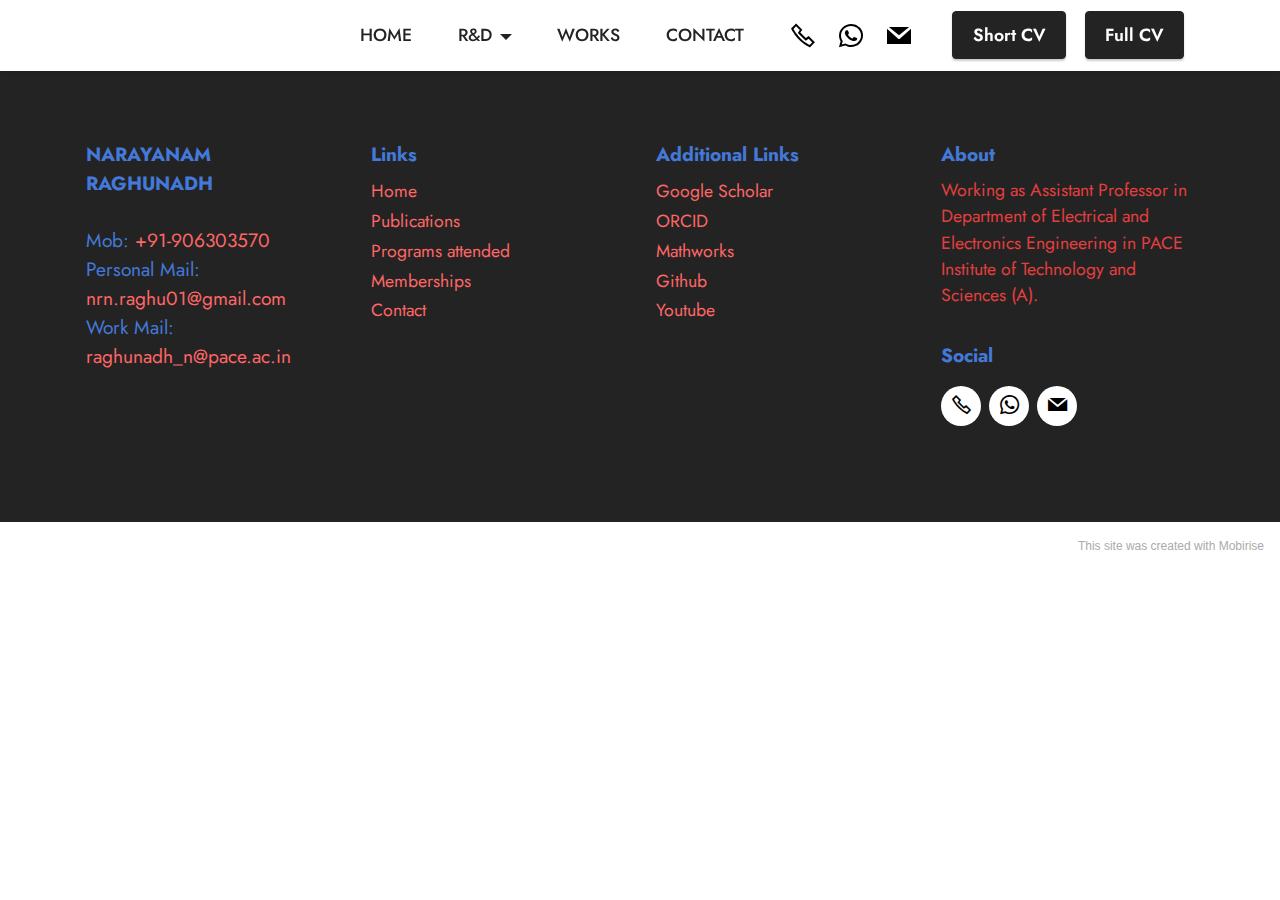
<file: index.html>
<!DOCTYPE html>
<html  >
<head>
  <!-- Site made with Mobirise Website Builder v5.5.8, https://mobirise.com -->
  <meta charset="UTF-8">
  <meta http-equiv="X-UA-Compatible" content="IE=edge">
  <meta name="generator" content="Mobirise v5.5.8, mobirise.com">
  <meta name="viewport" content="width=device-width, initial-scale=1, minimum-scale=1">
  <link rel="shortcut icon" href="assets/images/logo.png" type="image/x-icon">
  <meta name="description" content="">
  
  
  <title>Home</title>
  <link rel="stylesheet" href="assets/web/assets/mobirise-icons2/mobirise2.css">
  <link rel="stylesheet" href="assets/bootstrap/css/bootstrap.min.css">
  <link rel="stylesheet" href="assets/bootstrap/css/bootstrap-grid.min.css">
  <link rel="stylesheet" href="assets/bootstrap/css/bootstrap-reboot.min.css">
  <link rel="stylesheet" href="assets/dropdown/css/style.css">
  <link rel="stylesheet" href="assets/socicon/css/styles.css">
  <link rel="stylesheet" href="assets/theme/css/style.css">
  <link rel="preload" href="https://fonts.googleapis.com/css?family=Jost:100,200,300,400,500,600,700,800,900,100i,200i,300i,400i,500i,600i,700i,800i,900i&display=swap" as="style" onload="this.onload=null;this.rel='stylesheet'">
  <noscript><link rel="stylesheet" href="https://fonts.googleapis.com/css?family=Jost:100,200,300,400,500,600,700,800,900,100i,200i,300i,400i,500i,600i,700i,800i,900i&display=swap"></noscript>
  <link rel="preload" as="style" href="assets/mobirise/css/mbr-additional.css"><link rel="stylesheet" href="assets/mobirise/css/mbr-additional.css" type="text/css">
  
  
  
  
</head>
<body>
  
  <section data-bs-version="5.1" class="menu menu2 cid-sU86RwNu74" once="menu" id="menu2-2i">
    
    <nav class="navbar navbar-dropdown navbar-fixed-top navbar-expand-lg">
        <div class="container">
            <div class="navbar-brand">
                
                
            </div>
            <button class="navbar-toggler" type="button" data-toggle="collapse" data-bs-toggle="collapse" data-target="#navbarSupportedContent" data-bs-target="#navbarSupportedContent" aria-controls="navbarNavAltMarkup" aria-expanded="false" aria-label="Toggle navigation">
                <div class="hamburger">
                    <span></span>
                    <span></span>
                    <span></span>
                    <span></span>
                </div>
            </button>
            <div class="collapse navbar-collapse" id="navbarSupportedContent">
                <ul class="navbar-nav nav-dropdown navbar-nav-top-padding" data-app-modern-menu="true"><li class="nav-item"><a class="nav-link link text-black display-4" href="https://mobiri.se">HOME</a></li>
                    <li class="nav-item dropdown"><a class="nav-link link text-black dropdown-toggle show display-4" href="https://mobiri.se" data-toggle="dropdown-submenu" data-bs-toggle="dropdown" data-bs-auto-close="outside" aria-expanded="true">R&amp;D</a><div class="dropdown-menu show" aria-labelledby="dropdown-undefined" data-bs-popper="none"><div class="dropdown"><a class="text-black dropdown-item text-primary dropdown-toggle display-4" href="publications.html" data-toggle="dropdown-submenu" data-bs-toggle="dropdown" data-bs-auto-close="outside" aria-expanded="false">Publications</a><div class="dropdown-menu dropdown-submenu" aria-labelledby="dropdown-undefined"><a class="text-black dropdown-item text-primary display-4" href="publications.html#content6-2q">Papers Published</a><a class="text-black dropdown-item text-primary display-4" href="publications.html#content6-2r">Conferences attended</a><a class="text-black dropdown-item text-primary display-4" href="publications.html#content6-2s">Book Chapters Published</a><a class="text-black dropdown-item text-primary display-4" href="publications.html#content6-2t">Books Edited</a></div></div><div class="dropdown"><a class="text-black dropdown-item text-primary dropdown-toggle display-4" href="programs.html" data-toggle="dropdown-submenu" data-bs-toggle="dropdown" data-bs-auto-close="outside" aria-expanded="false">Programs attended</a><div class="dropdown-menu dropdown-submenu" aria-labelledby="dropdown-undefined"><a class="text-black dropdown-item text-primary display-4" href="programs.html#content6-2l">FDP's Attended</a><a class="text-black dropdown-item text-primary display-4" href="programs.html#content6-2l">Courses Completed</a><a class="text-black dropdown-item text-primary display-4" href="programs.html#content6-2m">Workshops attended</a><a class="text-black dropdown-item text-primary display-4" href="programs.html#content6-2n">ELSEVIER CERTIFICATES</a></div></div><a class="text-black dropdown-item text-primary display-4" href="memberships.html">Professional Body Memberships</a></div></li>
                    <li class="nav-item"><a class="nav-link link text-black display-4" href="https://mobiri.se">WORKS</a>
                    </li><li class="nav-item"><a class="nav-link link text-black display-4" href="https://mobiri.se">CONTACT</a></li></ul>
                <div class="icons-menu">
                    <a class="iconfont-wrapper" href="tel:+919063003570">
                        <span class="p-2 mbr-iconfont mobi-mbri-phone mobi-mbri"></span>
                    </a>
                    <a class="iconfont-wrapper" href="https://wa.me/919063003570">
                        <span class="p-2 mbr-iconfont socicon-whatsapp socicon"></span>
                    </a>
                    <a class="iconfont-wrapper" href="mailto:nrn.raghu01@gmail.com">
                        <span class="p-2 mbr-iconfont socicon-mail socicon"></span>
                    </a>
                    
                </div>
                <div class="navbar-buttons mbr-section-btn"><a class="btn btn-primary display-4" href="https://mobiri.se">Short CV</a> <a class="btn btn-primary display-4" href="https://mobiri.se">Full CV</a></div>
            </div>
        </div>
    </nav>
</section>

<section data-bs-version="5.1" class="footer1 cid-sU871EGuqM" once="footers" id="footer1-2k">

    
    
    <div class="container">
        <div class="row mbr-white">
            <div class="col-12 col-md-6 col-lg-3">
                <h5 class="mbr-section-subtitle mbr-fonts-style mb-2 display-7"><strong>NARAYANAM RAGHUNADH<br></strong><br>Mob: <a href="tel:+919063003570" class="text-secondary">+91-906303570</a><br>Personal Mail: <a href="mailto:nrn.raghu01@gmail.com" class="text-secondary">nrn.raghu01@gmail.com</a><br>Work Mail:<br><a href="mailto:raghunadh_n@pace.ac.in" class="text-secondary">raghunadh_n@pace.ac.in</a></h5>
                <ul class="list mbr-fonts-style display-4">
                    <li class="mbr-text item-wrap"><br></li>
                </ul>
            </div>
            <div class="col-12 col-md-6 col-lg-3">
                <h5 class="mbr-section-subtitle mbr-fonts-style mb-2 display-7"><strong>Links</strong></h5>
                <ul class="list mbr-fonts-style display-4">

                    <li class="mbr-text item-wrap"><a href="index.html" class="text-secondary">Home</a></li>
                    <li class="mbr-text item-wrap"><a href="publications.html" class="text-secondary">Publications</a></li>
                    <li class="mbr-text item-wrap"><a href="programs.html" class="text-secondary">Programs attended</a></li><li class="mbr-text item-wrap"><a href="memberships.html" class="text-secondary">Memberships</a></li><li class="mbr-text item-wrap"><a href="contact.html" class="text-secondary">Contact</a></li>
                </ul>
            </div>
            <div class="col-12 col-md-6 col-lg-3">
                <h5 class="mbr-section-subtitle mbr-fonts-style mb-2 display-7"><strong>Additional Links</strong></h5>
                <ul class="list mbr-fonts-style display-4">
                    <li class="mbr-text item-wrap"><a href="https://scholar.google.com/citations?hl=en&authuser=1&user=uhrSjTgAAAAJ" class="text-secondary">Google Scholar</a>
</li><li class="mbr-text item-wrap"><a href="https://orcid.org/0000-0002-0268-4958" class="text-secondary">ORCID</a>
</li><li class="mbr-text item-wrap"><a href="https://in.mathworks.com/matlabcentral/cody/players/11005821" class="text-secondary">Mathworks</a></li><li class="mbr-text item-wrap"><a href="https://in.mathworks.com/matlabcentral/cody/players/11005821" class="text-secondary">
</a></li><li class="mbr-text item-wrap"><a href="https://github.com/N-RAGHUNADH" class="text-secondary">Github</a></li><li class="mbr-text item-wrap"><a href="https://www.youtube.com/channel/UCE53Ksvmn5VxSe-AUfDqqRg?sub_confirmation=1" class="text-secondary">Youtube</a></li><li class="mbr-text item-wrap"><br></li><li class="mbr-text item-wrap">
</li><li class="mbr-text item-wrap">
</li><li class="mbr-text item-wrap">
</li><li class="mbr-text item-wrap">
</li>
                </ul>
            </div>
            <div class="col-12 col-md-6 col-lg-3">
                <h5 class="mbr-section-subtitle mbr-fonts-style mb-2 display-7">
                    <strong>About</strong>
                </h5>
                <p class="mbr-text mbr-fonts-style mb-4 display-4">Working as Assistant Professor in Department of Electrical and Electronics Engineering in PACE Institute of Technology and Sciences (A).</p>
                <h5 class="mbr-section-subtitle mbr-fonts-style mb-3 display-7">
                    <strong>Social</strong>
                </h5>
                <div class="social-row display-7">
                    <div class="soc-item">
                        <a href="tel:+919063003570">
                            <span class="mbr-iconfont mobi-mbri-phone mobi-mbri"></span>
                        </a>
                    </div>
                    <div class="soc-item">
                        <a href="tel:+919063003570">
                            <span class="mbr-iconfont socicon-whatsapp socicon"></span>
                        </a>
                    </div>
                    <div class="soc-item">
                        <a href="mailto:nrn.raghu01@gmail.com">
                            <span class="mbr-iconfont socicon-mail socicon"></span>
                        </a>
                    </div>
                    
                </div>
            </div>
            
        </div>
    </div>
</section><section style="background-color: #fff; font-family: -apple-system, BlinkMacSystemFont, 'Segoe UI', 'Roboto', 'Helvetica Neue', Arial, sans-serif; color:#aaa; font-size:12px; padding: 0; align-items: center; display: flex;"><a href="https://mobirise.site/u" style="flex: 1 1; height: 3rem; padding-left: 1rem;"></a><p style="flex: 0 0 auto; margin:0; padding-right:1rem;"><a href="https://mobirise.site/c" style="color:#aaa;">This</a> site was created with Mobirise</p></section><script src="assets/bootstrap/js/bootstrap.bundle.min.js"></script>  <script src="assets/smoothscroll/smooth-scroll.js"></script>  <script src="assets/ytplayer/index.js"></script>  <script src="assets/dropdown/js/navbar-dropdown.js"></script>  <script src="assets/theme/js/script.js"></script>  
  
  
</body>
</html>
</file>
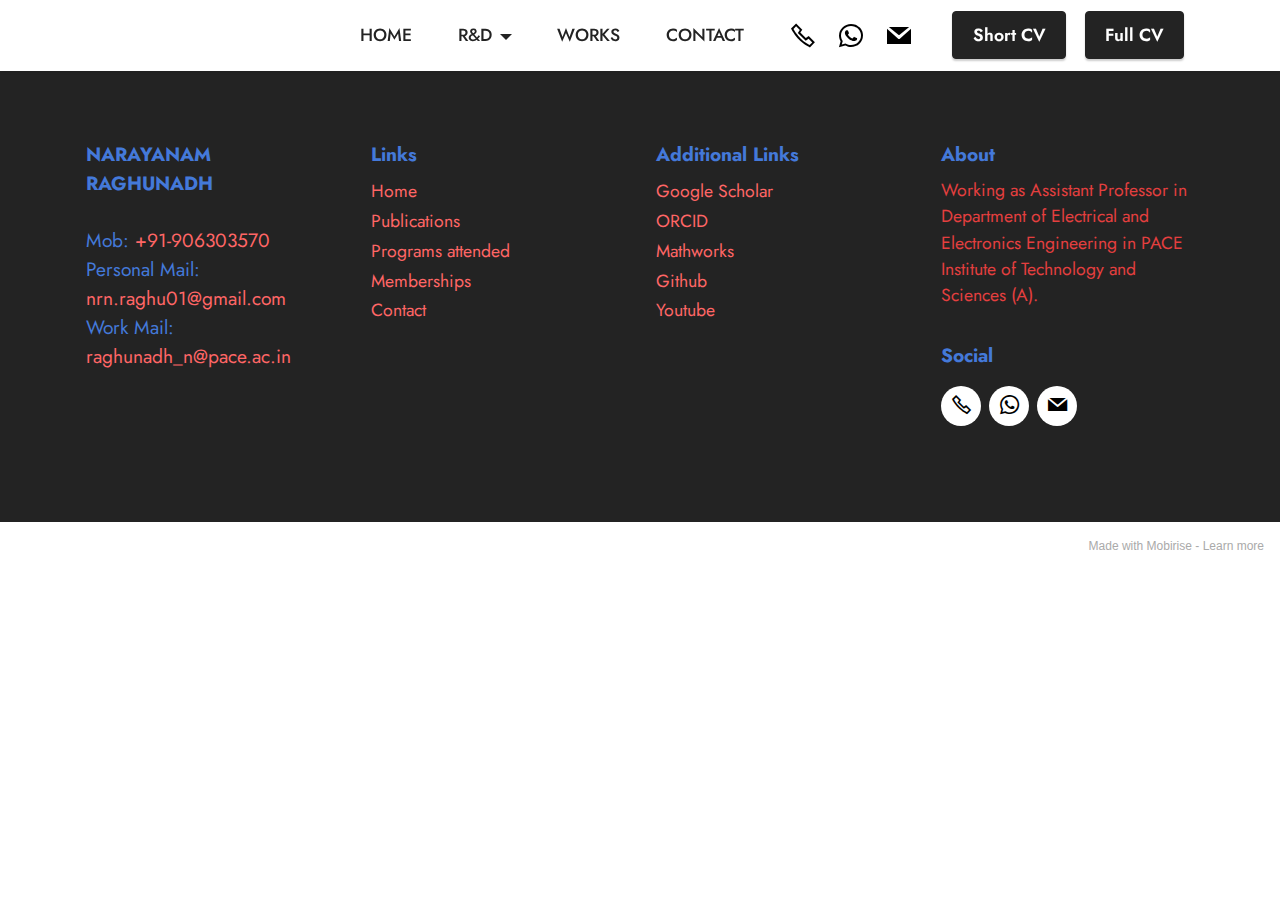
<file: contact.html>
<!DOCTYPE html>
<html  >
<head>
  <!-- Site made with Mobirise Website Builder v5.5.8, https://mobirise.com -->
  <meta charset="UTF-8">
  <meta http-equiv="X-UA-Compatible" content="IE=edge">
  <meta name="generator" content="Mobirise v5.5.8, mobirise.com">
  <meta name="viewport" content="width=device-width, initial-scale=1, minimum-scale=1">
  <link rel="shortcut icon" href="assets/images/logo.png" type="image/x-icon">
  <meta name="description" content="">
  
  
  <title>Contact</title>
  <link rel="stylesheet" href="assets/web/assets/mobirise-icons2/mobirise2.css">
  <link rel="stylesheet" href="assets/bootstrap/css/bootstrap.min.css">
  <link rel="stylesheet" href="assets/bootstrap/css/bootstrap-grid.min.css">
  <link rel="stylesheet" href="assets/bootstrap/css/bootstrap-reboot.min.css">
  <link rel="stylesheet" href="assets/dropdown/css/style.css">
  <link rel="stylesheet" href="assets/socicon/css/styles.css">
  <link rel="stylesheet" href="assets/theme/css/style.css">
  <link rel="preload" href="https://fonts.googleapis.com/css?family=Jost:100,200,300,400,500,600,700,800,900,100i,200i,300i,400i,500i,600i,700i,800i,900i&display=swap" as="style" onload="this.onload=null;this.rel='stylesheet'">
  <noscript><link rel="stylesheet" href="https://fonts.googleapis.com/css?family=Jost:100,200,300,400,500,600,700,800,900,100i,200i,300i,400i,500i,600i,700i,800i,900i&display=swap"></noscript>
  <link rel="preload" as="style" href="assets/mobirise/css/mbr-additional.css"><link rel="stylesheet" href="assets/mobirise/css/mbr-additional.css" type="text/css">
  
  
  
  
</head>
<body>
  
  <section data-bs-version="5.1" class="menu menu2 cid-sU86RwNu74" once="menu" id="menu2-2i">
    
    <nav class="navbar navbar-dropdown navbar-fixed-top navbar-expand-lg">
        <div class="container">
            <div class="navbar-brand">
                
                
            </div>
            <button class="navbar-toggler" type="button" data-toggle="collapse" data-bs-toggle="collapse" data-target="#navbarSupportedContent" data-bs-target="#navbarSupportedContent" aria-controls="navbarNavAltMarkup" aria-expanded="false" aria-label="Toggle navigation">
                <div class="hamburger">
                    <span></span>
                    <span></span>
                    <span></span>
                    <span></span>
                </div>
            </button>
            <div class="collapse navbar-collapse" id="navbarSupportedContent">
                <ul class="navbar-nav nav-dropdown navbar-nav-top-padding" data-app-modern-menu="true"><li class="nav-item"><a class="nav-link link text-black display-4" href="https://mobiri.se">HOME</a></li>
                    <li class="nav-item dropdown"><a class="nav-link link text-black dropdown-toggle show display-4" href="https://mobiri.se" data-toggle="dropdown-submenu" data-bs-toggle="dropdown" data-bs-auto-close="outside" aria-expanded="true">R&amp;D</a><div class="dropdown-menu show" aria-labelledby="dropdown-undefined" data-bs-popper="none"><div class="dropdown"><a class="text-black dropdown-item text-primary dropdown-toggle display-4" href="publications.html" data-toggle="dropdown-submenu" data-bs-toggle="dropdown" data-bs-auto-close="outside" aria-expanded="false">Publications</a><div class="dropdown-menu dropdown-submenu" aria-labelledby="dropdown-undefined"><a class="text-black dropdown-item text-primary display-4" href="publications.html#content6-2q">Papers Published</a><a class="text-black dropdown-item text-primary display-4" href="publications.html#content6-2r">Conferences attended</a><a class="text-black dropdown-item text-primary display-4" href="publications.html#content6-2s">Book Chapters Published</a><a class="text-black dropdown-item text-primary display-4" href="publications.html#content6-2t">Books Edited</a></div></div><div class="dropdown"><a class="text-black dropdown-item text-primary dropdown-toggle display-4" href="programs.html" data-toggle="dropdown-submenu" data-bs-toggle="dropdown" data-bs-auto-close="outside" aria-expanded="false">Programs attended</a><div class="dropdown-menu dropdown-submenu" aria-labelledby="dropdown-undefined"><a class="text-black dropdown-item text-primary display-4" href="programs.html#content6-2l">FDP's Attended</a><a class="text-black dropdown-item text-primary display-4" href="programs.html#content6-2l">Courses Completed</a><a class="text-black dropdown-item text-primary display-4" href="programs.html#content6-2m">Workshops attended</a><a class="text-black dropdown-item text-primary display-4" href="programs.html#content6-2n">ELSEVIER CERTIFICATES</a></div></div><a class="text-black dropdown-item text-primary display-4" href="memberships.html">Professional Body Memberships</a></div></li>
                    <li class="nav-item"><a class="nav-link link text-black display-4" href="https://mobiri.se">WORKS</a>
                    </li><li class="nav-item"><a class="nav-link link text-black display-4" href="https://mobiri.se">CONTACT</a></li></ul>
                <div class="icons-menu">
                    <a class="iconfont-wrapper" href="tel:+919063003570">
                        <span class="p-2 mbr-iconfont mobi-mbri-phone mobi-mbri"></span>
                    </a>
                    <a class="iconfont-wrapper" href="https://wa.me/919063003570">
                        <span class="p-2 mbr-iconfont socicon-whatsapp socicon"></span>
                    </a>
                    <a class="iconfont-wrapper" href="mailto:nrn.raghu01@gmail.com">
                        <span class="p-2 mbr-iconfont socicon-mail socicon"></span>
                    </a>
                    
                </div>
                <div class="navbar-buttons mbr-section-btn"><a class="btn btn-primary display-4" href="https://mobiri.se">Short CV</a> <a class="btn btn-primary display-4" href="https://mobiri.se">Full CV</a></div>
            </div>
        </div>
    </nav>
</section>

<section data-bs-version="5.1" class="footer1 cid-sU871EGuqM" once="footers" id="footer1-2k">

    
    
    <div class="container">
        <div class="row mbr-white">
            <div class="col-12 col-md-6 col-lg-3">
                <h5 class="mbr-section-subtitle mbr-fonts-style mb-2 display-7"><strong>NARAYANAM RAGHUNADH<br></strong><br>Mob: <a href="tel:+919063003570" class="text-secondary">+91-906303570</a><br>Personal Mail: <a href="mailto:nrn.raghu01@gmail.com" class="text-secondary">nrn.raghu01@gmail.com</a><br>Work Mail:<br><a href="mailto:raghunadh_n@pace.ac.in" class="text-secondary">raghunadh_n@pace.ac.in</a></h5>
                <ul class="list mbr-fonts-style display-4">
                    <li class="mbr-text item-wrap"><br></li>
                </ul>
            </div>
            <div class="col-12 col-md-6 col-lg-3">
                <h5 class="mbr-section-subtitle mbr-fonts-style mb-2 display-7"><strong>Links</strong></h5>
                <ul class="list mbr-fonts-style display-4">

                    <li class="mbr-text item-wrap"><a href="index.html" class="text-secondary">Home</a></li>
                    <li class="mbr-text item-wrap"><a href="publications.html" class="text-secondary">Publications</a></li>
                    <li class="mbr-text item-wrap"><a href="programs.html" class="text-secondary">Programs attended</a></li><li class="mbr-text item-wrap"><a href="memberships.html" class="text-secondary">Memberships</a></li><li class="mbr-text item-wrap"><a href="contact.html" class="text-secondary">Contact</a></li>
                </ul>
            </div>
            <div class="col-12 col-md-6 col-lg-3">
                <h5 class="mbr-section-subtitle mbr-fonts-style mb-2 display-7"><strong>Additional Links</strong></h5>
                <ul class="list mbr-fonts-style display-4">
                    <li class="mbr-text item-wrap"><a href="https://scholar.google.com/citations?hl=en&authuser=1&user=uhrSjTgAAAAJ" class="text-secondary">Google Scholar</a>
</li><li class="mbr-text item-wrap"><a href="https://orcid.org/0000-0002-0268-4958" class="text-secondary">ORCID</a>
</li><li class="mbr-text item-wrap"><a href="https://in.mathworks.com/matlabcentral/cody/players/11005821" class="text-secondary">Mathworks</a></li><li class="mbr-text item-wrap"><a href="https://in.mathworks.com/matlabcentral/cody/players/11005821" class="text-secondary">
</a></li><li class="mbr-text item-wrap"><a href="https://github.com/N-RAGHUNADH" class="text-secondary">Github</a></li><li class="mbr-text item-wrap"><a href="https://www.youtube.com/channel/UCE53Ksvmn5VxSe-AUfDqqRg?sub_confirmation=1" class="text-secondary">Youtube</a></li><li class="mbr-text item-wrap"><br></li><li class="mbr-text item-wrap">
</li><li class="mbr-text item-wrap">
</li><li class="mbr-text item-wrap">
</li><li class="mbr-text item-wrap">
</li>
                </ul>
            </div>
            <div class="col-12 col-md-6 col-lg-3">
                <h5 class="mbr-section-subtitle mbr-fonts-style mb-2 display-7">
                    <strong>About</strong>
                </h5>
                <p class="mbr-text mbr-fonts-style mb-4 display-4">Working as Assistant Professor in Department of Electrical and Electronics Engineering in PACE Institute of Technology and Sciences (A).</p>
                <h5 class="mbr-section-subtitle mbr-fonts-style mb-3 display-7">
                    <strong>Social</strong>
                </h5>
                <div class="social-row display-7">
                    <div class="soc-item">
                        <a href="tel:+919063003570">
                            <span class="mbr-iconfont mobi-mbri-phone mobi-mbri"></span>
                        </a>
                    </div>
                    <div class="soc-item">
                        <a href="tel:+919063003570">
                            <span class="mbr-iconfont socicon-whatsapp socicon"></span>
                        </a>
                    </div>
                    <div class="soc-item">
                        <a href="mailto:nrn.raghu01@gmail.com">
                            <span class="mbr-iconfont socicon-mail socicon"></span>
                        </a>
                    </div>
                    
                </div>
            </div>
            
        </div>
    </div>
</section><section style="background-color: #fff; font-family: -apple-system, BlinkMacSystemFont, 'Segoe UI', 'Roboto', 'Helvetica Neue', Arial, sans-serif; color:#aaa; font-size:12px; padding: 0; align-items: center; display: flex;"><a href="https://mobirise.site/u" style="flex: 1 1; height: 3rem; padding-left: 1rem;"></a><p style="flex: 0 0 auto; margin:0; padding-right:1rem;">Made with Mobirise - <a href="https://mobirise.site/m" style="color:#aaa;">Learn more</a></p></section><script src="assets/bootstrap/js/bootstrap.bundle.min.js"></script>  <script src="assets/smoothscroll/smooth-scroll.js"></script>  <script src="assets/ytplayer/index.js"></script>  <script src="assets/dropdown/js/navbar-dropdown.js"></script>  <script src="assets/theme/js/script.js"></script>  
  
  
</body>
</html>
</file>
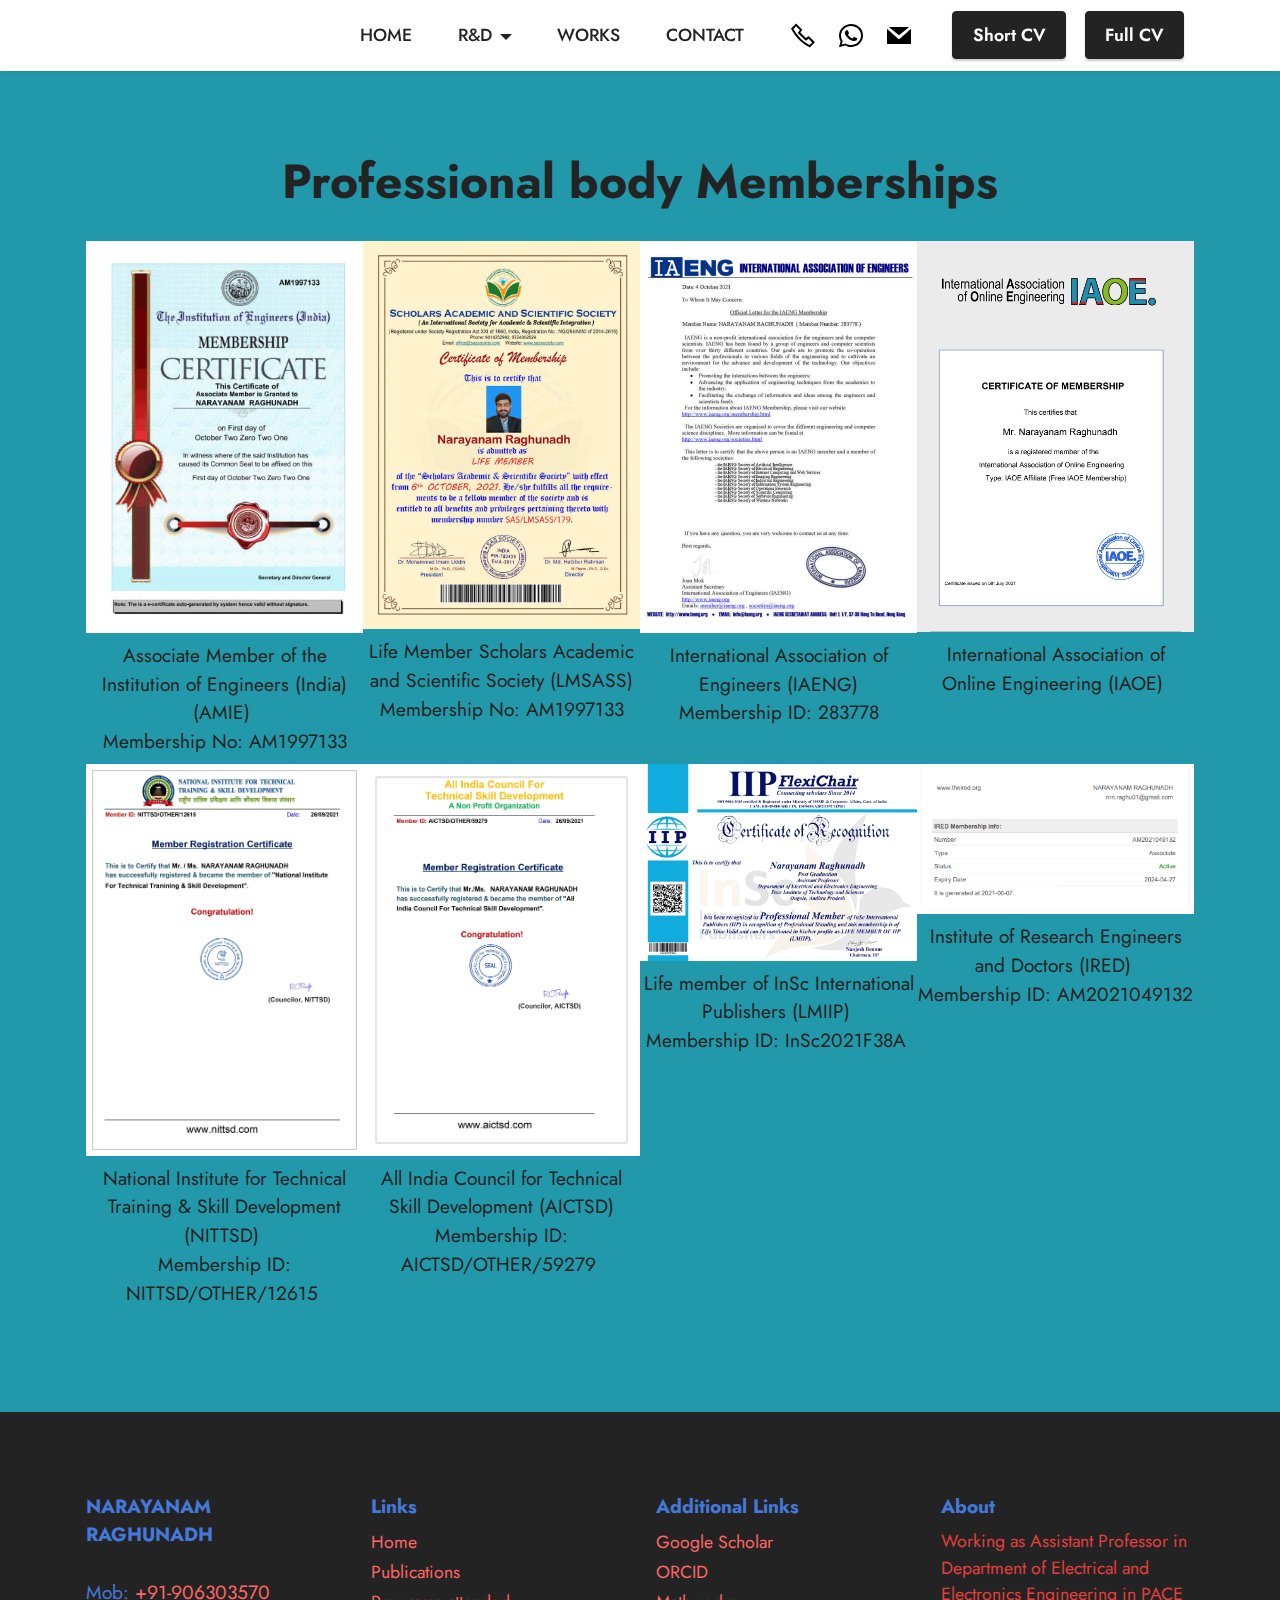
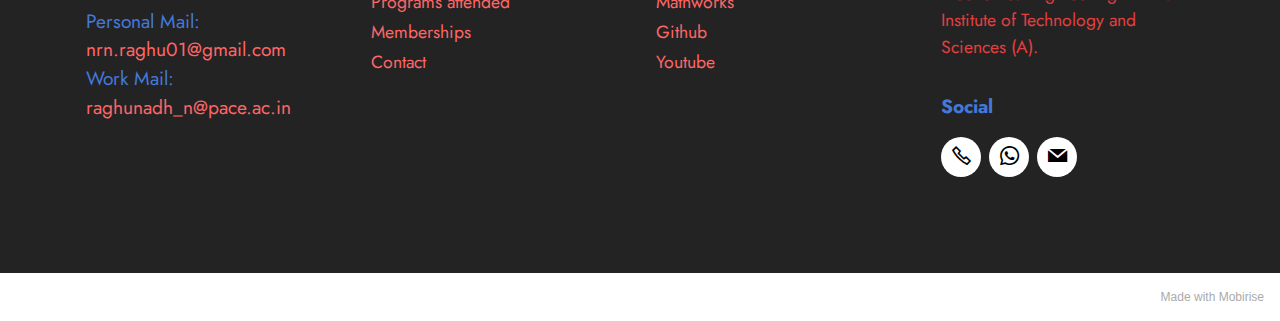
<file: memberships.html>
<!DOCTYPE html>
<html  >
<head>
  <!-- Site made with Mobirise Website Builder v5.5.8, https://mobirise.com -->
  <meta charset="UTF-8">
  <meta http-equiv="X-UA-Compatible" content="IE=edge">
  <meta name="generator" content="Mobirise v5.5.8, mobirise.com">
  <meta name="viewport" content="width=device-width, initial-scale=1, minimum-scale=1">
  <link rel="shortcut icon" href="assets/images/logo.png" type="image/x-icon">
  <meta name="description" content="">
  
  
  <title>Memberships</title>
  <link rel="stylesheet" href="assets/web/assets/mobirise-icons2/mobirise2.css">
  <link rel="stylesheet" href="assets/bootstrap/css/bootstrap.min.css">
  <link rel="stylesheet" href="assets/bootstrap/css/bootstrap-grid.min.css">
  <link rel="stylesheet" href="assets/bootstrap/css/bootstrap-reboot.min.css">
  <link rel="stylesheet" href="assets/dropdown/css/style.css">
  <link rel="stylesheet" href="assets/socicon/css/styles.css">
  <link rel="stylesheet" href="assets/theme/css/style.css">
  <link rel="preload" href="https://fonts.googleapis.com/css?family=Jost:100,200,300,400,500,600,700,800,900,100i,200i,300i,400i,500i,600i,700i,800i,900i&display=swap" as="style" onload="this.onload=null;this.rel='stylesheet'">
  <noscript><link rel="stylesheet" href="https://fonts.googleapis.com/css?family=Jost:100,200,300,400,500,600,700,800,900,100i,200i,300i,400i,500i,600i,700i,800i,900i&display=swap"></noscript>
  <link rel="preload" as="style" href="assets/mobirise/css/mbr-additional.css"><link rel="stylesheet" href="assets/mobirise/css/mbr-additional.css" type="text/css">
  
  
  
  
</head>
<body>
  
  <section data-bs-version="5.1" class="menu menu2 cid-sU86RwNu74" once="menu" id="menu2-2i">
    
    <nav class="navbar navbar-dropdown navbar-fixed-top navbar-expand-lg">
        <div class="container">
            <div class="navbar-brand">
                
                
            </div>
            <button class="navbar-toggler" type="button" data-toggle="collapse" data-bs-toggle="collapse" data-target="#navbarSupportedContent" data-bs-target="#navbarSupportedContent" aria-controls="navbarNavAltMarkup" aria-expanded="false" aria-label="Toggle navigation">
                <div class="hamburger">
                    <span></span>
                    <span></span>
                    <span></span>
                    <span></span>
                </div>
            </button>
            <div class="collapse navbar-collapse" id="navbarSupportedContent">
                <ul class="navbar-nav nav-dropdown navbar-nav-top-padding" data-app-modern-menu="true"><li class="nav-item"><a class="nav-link link text-black display-4" href="https://mobiri.se">HOME</a></li>
                    <li class="nav-item dropdown"><a class="nav-link link text-black dropdown-toggle show display-4" href="https://mobiri.se" data-toggle="dropdown-submenu" data-bs-toggle="dropdown" data-bs-auto-close="outside" aria-expanded="true">R&amp;D</a><div class="dropdown-menu show" aria-labelledby="dropdown-undefined" data-bs-popper="none"><div class="dropdown"><a class="text-black dropdown-item text-primary dropdown-toggle display-4" href="publications.html" data-toggle="dropdown-submenu" data-bs-toggle="dropdown" data-bs-auto-close="outside" aria-expanded="false">Publications</a><div class="dropdown-menu dropdown-submenu" aria-labelledby="dropdown-undefined"><a class="text-black dropdown-item text-primary display-4" href="publications.html#content6-2q">Papers Published</a><a class="text-black dropdown-item text-primary display-4" href="publications.html#content6-2r">Conferences attended</a><a class="text-black dropdown-item text-primary display-4" href="publications.html#content6-2s">Book Chapters Published</a><a class="text-black dropdown-item text-primary display-4" href="publications.html#content6-2t">Books Edited</a></div></div><div class="dropdown"><a class="text-black dropdown-item text-primary dropdown-toggle display-4" href="programs.html" data-toggle="dropdown-submenu" data-bs-toggle="dropdown" data-bs-auto-close="outside" aria-expanded="false">Programs attended</a><div class="dropdown-menu dropdown-submenu" aria-labelledby="dropdown-undefined"><a class="text-black dropdown-item text-primary display-4" href="programs.html#content6-2l">FDP's Attended</a><a class="text-black dropdown-item text-primary display-4" href="programs.html#content6-2l">Courses Completed</a><a class="text-black dropdown-item text-primary display-4" href="programs.html#content6-2m">Workshops attended</a><a class="text-black dropdown-item text-primary display-4" href="programs.html#content6-2n">ELSEVIER CERTIFICATES</a></div></div><a class="text-black dropdown-item text-primary display-4" href="memberships.html">Professional Body Memberships</a></div></li>
                    <li class="nav-item"><a class="nav-link link text-black display-4" href="https://mobiri.se">WORKS</a>
                    </li><li class="nav-item"><a class="nav-link link text-black display-4" href="https://mobiri.se">CONTACT</a></li></ul>
                <div class="icons-menu">
                    <a class="iconfont-wrapper" href="tel:+919063003570">
                        <span class="p-2 mbr-iconfont mobi-mbri-phone mobi-mbri"></span>
                    </a>
                    <a class="iconfont-wrapper" href="https://wa.me/919063003570">
                        <span class="p-2 mbr-iconfont socicon-whatsapp socicon"></span>
                    </a>
                    <a class="iconfont-wrapper" href="mailto:nrn.raghu01@gmail.com">
                        <span class="p-2 mbr-iconfont socicon-mail socicon"></span>
                    </a>
                    
                </div>
                <div class="navbar-buttons mbr-section-btn"><a class="btn btn-primary display-4" href="https://mobiri.se">Short CV</a> <a class="btn btn-primary display-4" href="https://mobiri.se">Full CV</a></div>
            </div>
        </div>
    </nav>
</section>

<section data-bs-version="5.1" class="gallery4 mbr-gallery cid-sU2LRvjkoi" id="gallery4-s">
    

    

    <div class="container">
        <div class="mbr-section-head">
            <h3 class="mbr-section-title mbr-fonts-style align-center m-0 display-2"><strong>Professional body Memberships</strong></h3>
            
        </div>
        <div class="row mbr-gallery mt-4">
            
            <div class="col-12 col-md-6 col-lg-3 item gallery-image active">
                <div class="item-wrapper" data-toggle="modal" data-bs-toggle="modal" data-target="#sU8ef7b5E4-modal" data-bs-target="#sU8ef7b5E4-modal">
                    <img class="w-100" src="assets/images/9-iei-membership-366x518.jpg" alt="" data-slide-to="0" data-bs-slide-to="0" data-target="#lb-sU8ef7b5E4" data-bs-target="#lb-sU8ef7b5E4">
                    <div class="icon-wrapper">
                        <span class="mobi-mbri mobi-mbri-search mbr-iconfont mbr-iconfont-btn"></span>
                    </div>
                </div>
                <h6 class="mbr-item-subtitle mbr-fonts-style align-center mb-2 mt-2 display-7">Associate Member of the Institution of Engineers (India) (AMIE)&nbsp;<br>Membership No: AM1997133</h6>
            </div><div class="col-12 col-md-6 col-lg-3 item gallery-image active">
                <div class="item-wrapper" data-toggle="modal" data-bs-toggle="modal" data-target="#sU8ef7b5E4-modal" data-bs-target="#sU8ef7b5E4-modal">
                    <img class="w-100" src="assets/images/3-lmsass-816x1145.jpg" alt="" data-slide-to="1" data-bs-slide-to="1" data-target="#lb-sU8ef7b5E4" data-bs-target="#lb-sU8ef7b5E4">
                    <div class="icon-wrapper">
                        <span class="mobi-mbri mobi-mbri-search mbr-iconfont mbr-iconfont-btn"></span>
                    </div>
                </div>
                <h6 class="mbr-item-subtitle mbr-fonts-style align-center mb-2 mt-2 display-7">Life Member Scholars Academic and Scientific Society (LMSASS)<br>Membership No: AM1997133</h6>
            </div><div class="col-12 col-md-6 col-lg-3 item gallery-image active">
                <div class="item-wrapper" data-toggle="modal" data-bs-toggle="modal" data-target="#sU8ef7b5E4-modal" data-bs-target="#sU8ef7b5E4-modal">
                    <img class="w-100" src="assets/images/4-iaeng-membership-554x784.jpg" alt="" data-slide-to="2" data-bs-slide-to="2" data-target="#lb-sU8ef7b5E4" data-bs-target="#lb-sU8ef7b5E4">
                    <div class="icon-wrapper">
                        <span class="mobi-mbri mobi-mbri-search mbr-iconfont mbr-iconfont-btn"></span>
                    </div>
                </div>
                <h6 class="mbr-item-subtitle mbr-fonts-style align-center mb-2 mt-2 display-7">International Association of Engineers (IAENG)<br>Membership ID: 283778</h6>
            </div><div class="col-12 col-md-6 col-lg-3 item gallery-image active">
                <div class="item-wrapper" data-toggle="modal" data-bs-toggle="modal" data-target="#sU8ef7b5E4-modal" data-bs-target="#sU8ef7b5E4-modal">
                    <img class="w-100" src="assets/images/5-iaoe-1076x1521.jpg" alt="" data-slide-to="3" data-bs-slide-to="3" data-target="#lb-sU8ef7b5E4" data-bs-target="#lb-sU8ef7b5E4">
                    <div class="icon-wrapper">
                        <span class="mobi-mbri mobi-mbri-search mbr-iconfont mbr-iconfont-btn"></span>
                    </div>
                </div>
                <h6 class="mbr-item-subtitle mbr-fonts-style align-center mb-2 mt-2 display-7">International Association of Online Engineering (IAOE)&nbsp;</h6>
            </div><div class="col-12 col-md-6 col-lg-3 item gallery-image active">
                <div class="item-wrapper" data-toggle="modal" data-bs-toggle="modal" data-target="#sU8ef7b5E4-modal" data-bs-target="#sU8ef7b5E4-modal">
                    <img class="w-100" src="assets/images/6-nittsd-2482x3508.jpg" alt="" data-slide-to="4" data-bs-slide-to="4" data-target="#lb-sU8ef7b5E4" data-bs-target="#lb-sU8ef7b5E4">
                    <div class="icon-wrapper">
                        <span class="mobi-mbri mobi-mbri-search mbr-iconfont mbr-iconfont-btn"></span>
                    </div>
                </div>
                <h6 class="mbr-item-subtitle mbr-fonts-style align-center mb-2 mt-2 display-7">National Institute for Technical Training &amp; Skill Development (NITTSD)&nbsp;<br>Membership ID: NITTSD/OTHER/12615&nbsp;</h6>
            </div><div class="col-12 col-md-6 col-lg-3 item gallery-image active">
                <div class="item-wrapper" data-toggle="modal" data-bs-toggle="modal" data-target="#sU8ef7b5E4-modal" data-bs-target="#sU8ef7b5E4-modal">
                    <img class="w-100" src="assets/images/7-aictsd-2481x3508.jpg" alt="" data-slide-to="5" data-bs-slide-to="5" data-target="#lb-sU8ef7b5E4" data-bs-target="#lb-sU8ef7b5E4">
                    <div class="icon-wrapper">
                        <span class="mobi-mbri mobi-mbri-search mbr-iconfont mbr-iconfont-btn"></span>
                    </div>
                </div>
                <h6 class="mbr-item-subtitle mbr-fonts-style align-center mb-2 mt-2 display-7">All India Council for Technical Skill Development (AICTSD)<br>Membership ID: AICTSD/OTHER/59279&nbsp;</h6>
            </div><div class="col-12 col-md-6 col-lg-3 item gallery-image active">
                <div class="item-wrapper" data-toggle="modal" data-bs-toggle="modal" data-target="#sU8ef7b5E4-modal" data-bs-target="#sU8ef7b5E4-modal">
                    <img class="w-100" src="assets/images/1-raghu-iip-mebership-3510x2490.jpeg" alt="" data-slide-to="6" data-bs-slide-to="6" data-target="#lb-sU8ef7b5E4" data-bs-target="#lb-sU8ef7b5E4">
                    <div class="icon-wrapper">
                        <span class="mobi-mbri mobi-mbri-search mbr-iconfont mbr-iconfont-btn"></span>
                    </div>
                </div>
                <h6 class="mbr-item-subtitle mbr-fonts-style align-center mb-2 mt-2 display-7">Life member of InSc International Publishers (LMIIP)&nbsp;<br>Membership ID: InSc2021F38A&nbsp;</h6>
            </div><div class="col-12 col-md-6 col-lg-3 item gallery-image active">
                <div class="item-wrapper" data-toggle="modal" data-bs-toggle="modal" data-target="#sU8ef7b5E4-modal" data-bs-target="#sU8ef7b5E4-modal">
                    <img class="w-100" src="assets/images/8-ired-795x431.png" alt="" data-slide-to="7" data-bs-slide-to="7" data-target="#lb-sU8ef7b5E4" data-bs-target="#lb-sU8ef7b5E4">
                    <div class="icon-wrapper">
                        <span class="mobi-mbri mobi-mbri-search mbr-iconfont mbr-iconfont-btn"></span>
                    </div>
                </div>
                <h6 class="mbr-item-subtitle mbr-fonts-style align-center mb-2 mt-2 display-7">Institute of Research Engineers and Doctors (IRED)&nbsp;<br>Membership ID: AM2021049132</h6>
            </div>
            
            
        </div>

        <div class="modal mbr-slider" tabindex="-1" role="dialog" aria-hidden="true" id="sU8ef7b5E4-modal">
            <div class="modal-dialog" role="document">
                <div class="modal-content">
                    <div class="modal-body">
                        <div class="carousel slide carousel-fade" id="lb-sU8ef7b5E4" data-ride="carousel" data-bs-ride="carousel" data-interval="5000" data-bs-interval="5000">
                            <div class="carousel-inner">
                                
                                <div class="carousel-item active">
                                    <img class="d-block w-100" src="assets/images/9-iei-membership-366x518.jpg" alt="">
                                </div><div class="carousel-item">
                                    <img class="d-block w-100" src="assets/images/3-lmsass-816x1145.jpg" alt="">
                                </div><div class="carousel-item">
                                    <img class="d-block w-100" src="assets/images/4-iaeng-membership-554x784.jpg" alt="">
                                </div><div class="carousel-item">
                                    <img class="d-block w-100" src="assets/images/5-iaoe-1076x1521.jpg" alt="">
                                </div><div class="carousel-item">
                                    <img class="d-block w-100" src="assets/images/6-nittsd-2482x3508.jpg" alt="">
                                </div><div class="carousel-item">
                                    <img class="d-block w-100" src="assets/images/7-aictsd-2481x3508.jpg" alt="">
                                </div><div class="carousel-item">
                                    <img class="d-block w-100" src="assets/images/1-raghu-iip-mebership-3510x2490.jpeg" alt="">
                                </div><div class="carousel-item">
                                    <img class="d-block w-100" src="assets/images/8-ired-795x431.png" alt="">
                                </div>
                                
                                
                            </div>
                            <ol class="carousel-indicators">
                                <li data-slide-to="0" data-bs-slide-to="0" class="active" data-target="#lb-sU8ef7b5E4" data-bs-target="#lb-sU8ef7b5E4"></li><li data-slide-to="1" data-bs-slide-to="1" class="active" data-target="#lb-sU8ef7b5E4" data-bs-target="#lb-sU8ef7b5E4"></li><li data-slide-to="2" data-bs-slide-to="2" class="active" data-target="#lb-sU8ef7b5E4" data-bs-target="#lb-sU8ef7b5E4"></li><li data-slide-to="3" data-bs-slide-to="3" class="active" data-target="#lb-sU8ef7b5E4" data-bs-target="#lb-sU8ef7b5E4"></li><li data-slide-to="4" data-bs-slide-to="4" class="active" data-target="#lb-sU8ef7b5E4" data-bs-target="#lb-sU8ef7b5E4"></li><li data-slide-to="5" data-bs-slide-to="5" class="active" data-target="#lb-sU8ef7b5E4" data-bs-target="#lb-sU8ef7b5E4"></li><li data-slide-to="6" data-bs-slide-to="6" class="active" data-target="#lb-sU8ef7b5E4" data-bs-target="#lb-sU8ef7b5E4"></li><li data-slide-to="7" data-bs-slide-to="7" class="active" data-target="#lb-sU8ef7b5E4" data-bs-target="#lb-sU8ef7b5E4"></li>
                                
                                
                                
                            </ol>
                            <a role="button" href="" class="close" data-dismiss="modal" data-bs-dismiss="modal" aria-label="Close">
                            </a>
                            <a class="carousel-control-prev carousel-control" role="button" data-slide="prev" data-bs-slide="prev" href="#lb-sU8ef7b5E4">
                                <span class="mobi-mbri mobi-mbri-arrow-prev" aria-hidden="true"></span>
                                <span class="sr-only visually-hidden">Previous</span>
                            </a>
                            <a class="carousel-control-next carousel-control" role="button" data-slide="next" data-bs-slide="next" href="#lb-sU8ef7b5E4">
                                <span class="mobi-mbri mobi-mbri-arrow-next" aria-hidden="true"></span>
                                <span class="sr-only visually-hidden">Next</span>
                            </a>
                        </div>
                    </div>
                </div>
            </div>
        </div>
    </div>
</section>

<section data-bs-version="5.1" class="footer1 cid-sU871EGuqM" once="footers" id="footer1-2k">

    
    
    <div class="container">
        <div class="row mbr-white">
            <div class="col-12 col-md-6 col-lg-3">
                <h5 class="mbr-section-subtitle mbr-fonts-style mb-2 display-7"><strong>NARAYANAM RAGHUNADH<br></strong><br>Mob: <a href="tel:+919063003570" class="text-secondary">+91-906303570</a><br>Personal Mail: <a href="mailto:nrn.raghu01@gmail.com" class="text-secondary">nrn.raghu01@gmail.com</a><br>Work Mail:<br><a href="mailto:raghunadh_n@pace.ac.in" class="text-secondary">raghunadh_n@pace.ac.in</a></h5>
                <ul class="list mbr-fonts-style display-4">
                    <li class="mbr-text item-wrap"><br></li>
                </ul>
            </div>
            <div class="col-12 col-md-6 col-lg-3">
                <h5 class="mbr-section-subtitle mbr-fonts-style mb-2 display-7"><strong>Links</strong></h5>
                <ul class="list mbr-fonts-style display-4">

                    <li class="mbr-text item-wrap"><a href="index.html" class="text-secondary">Home</a></li>
                    <li class="mbr-text item-wrap"><a href="publications.html" class="text-secondary">Publications</a></li>
                    <li class="mbr-text item-wrap"><a href="programs.html" class="text-secondary">Programs attended</a></li><li class="mbr-text item-wrap"><a href="memberships.html" class="text-secondary">Memberships</a></li><li class="mbr-text item-wrap"><a href="contact.html" class="text-secondary">Contact</a></li>
                </ul>
            </div>
            <div class="col-12 col-md-6 col-lg-3">
                <h5 class="mbr-section-subtitle mbr-fonts-style mb-2 display-7"><strong>Additional Links</strong></h5>
                <ul class="list mbr-fonts-style display-4">
                    <li class="mbr-text item-wrap"><a href="https://scholar.google.com/citations?hl=en&authuser=1&user=uhrSjTgAAAAJ" class="text-secondary">Google Scholar</a>
</li><li class="mbr-text item-wrap"><a href="https://orcid.org/0000-0002-0268-4958" class="text-secondary">ORCID</a>
</li><li class="mbr-text item-wrap"><a href="https://in.mathworks.com/matlabcentral/cody/players/11005821" class="text-secondary">Mathworks</a></li><li class="mbr-text item-wrap"><a href="https://in.mathworks.com/matlabcentral/cody/players/11005821" class="text-secondary">
</a></li><li class="mbr-text item-wrap"><a href="https://github.com/N-RAGHUNADH" class="text-secondary">Github</a></li><li class="mbr-text item-wrap"><a href="https://www.youtube.com/channel/UCE53Ksvmn5VxSe-AUfDqqRg?sub_confirmation=1" class="text-secondary">Youtube</a></li><li class="mbr-text item-wrap"><br></li><li class="mbr-text item-wrap">
</li><li class="mbr-text item-wrap">
</li><li class="mbr-text item-wrap">
</li><li class="mbr-text item-wrap">
</li>
                </ul>
            </div>
            <div class="col-12 col-md-6 col-lg-3">
                <h5 class="mbr-section-subtitle mbr-fonts-style mb-2 display-7">
                    <strong>About</strong>
                </h5>
                <p class="mbr-text mbr-fonts-style mb-4 display-4">Working as Assistant Professor in Department of Electrical and Electronics Engineering in PACE Institute of Technology and Sciences (A).</p>
                <h5 class="mbr-section-subtitle mbr-fonts-style mb-3 display-7">
                    <strong>Social</strong>
                </h5>
                <div class="social-row display-7">
                    <div class="soc-item">
                        <a href="tel:+919063003570">
                            <span class="mbr-iconfont mobi-mbri-phone mobi-mbri"></span>
                        </a>
                    </div>
                    <div class="soc-item">
                        <a href="tel:+919063003570">
                            <span class="mbr-iconfont socicon-whatsapp socicon"></span>
                        </a>
                    </div>
                    <div class="soc-item">
                        <a href="mailto:nrn.raghu01@gmail.com">
                            <span class="mbr-iconfont socicon-mail socicon"></span>
                        </a>
                    </div>
                    
                </div>
            </div>
            
        </div>
    </div>
</section><section style="background-color: #fff; font-family: -apple-system, BlinkMacSystemFont, 'Segoe UI', 'Roboto', 'Helvetica Neue', Arial, sans-serif; color:#aaa; font-size:12px; padding: 0; align-items: center; display: flex;"><a href="https://mobirise.site/n" style="flex: 1 1; height: 3rem; padding-left: 1rem;"></a><p style="flex: 0 0 auto; margin:0; padding-right:1rem;">Made with <a href="https://mobirise.site/a" style="color:#aaa;">Mobirise</a></p></section><script src="assets/bootstrap/js/bootstrap.bundle.min.js"></script>  <script src="assets/smoothscroll/smooth-scroll.js"></script>  <script src="assets/ytplayer/index.js"></script>  <script src="assets/dropdown/js/navbar-dropdown.js"></script>  <script src="assets/theme/js/script.js"></script>  
  
  
</body>
</html>
</file>
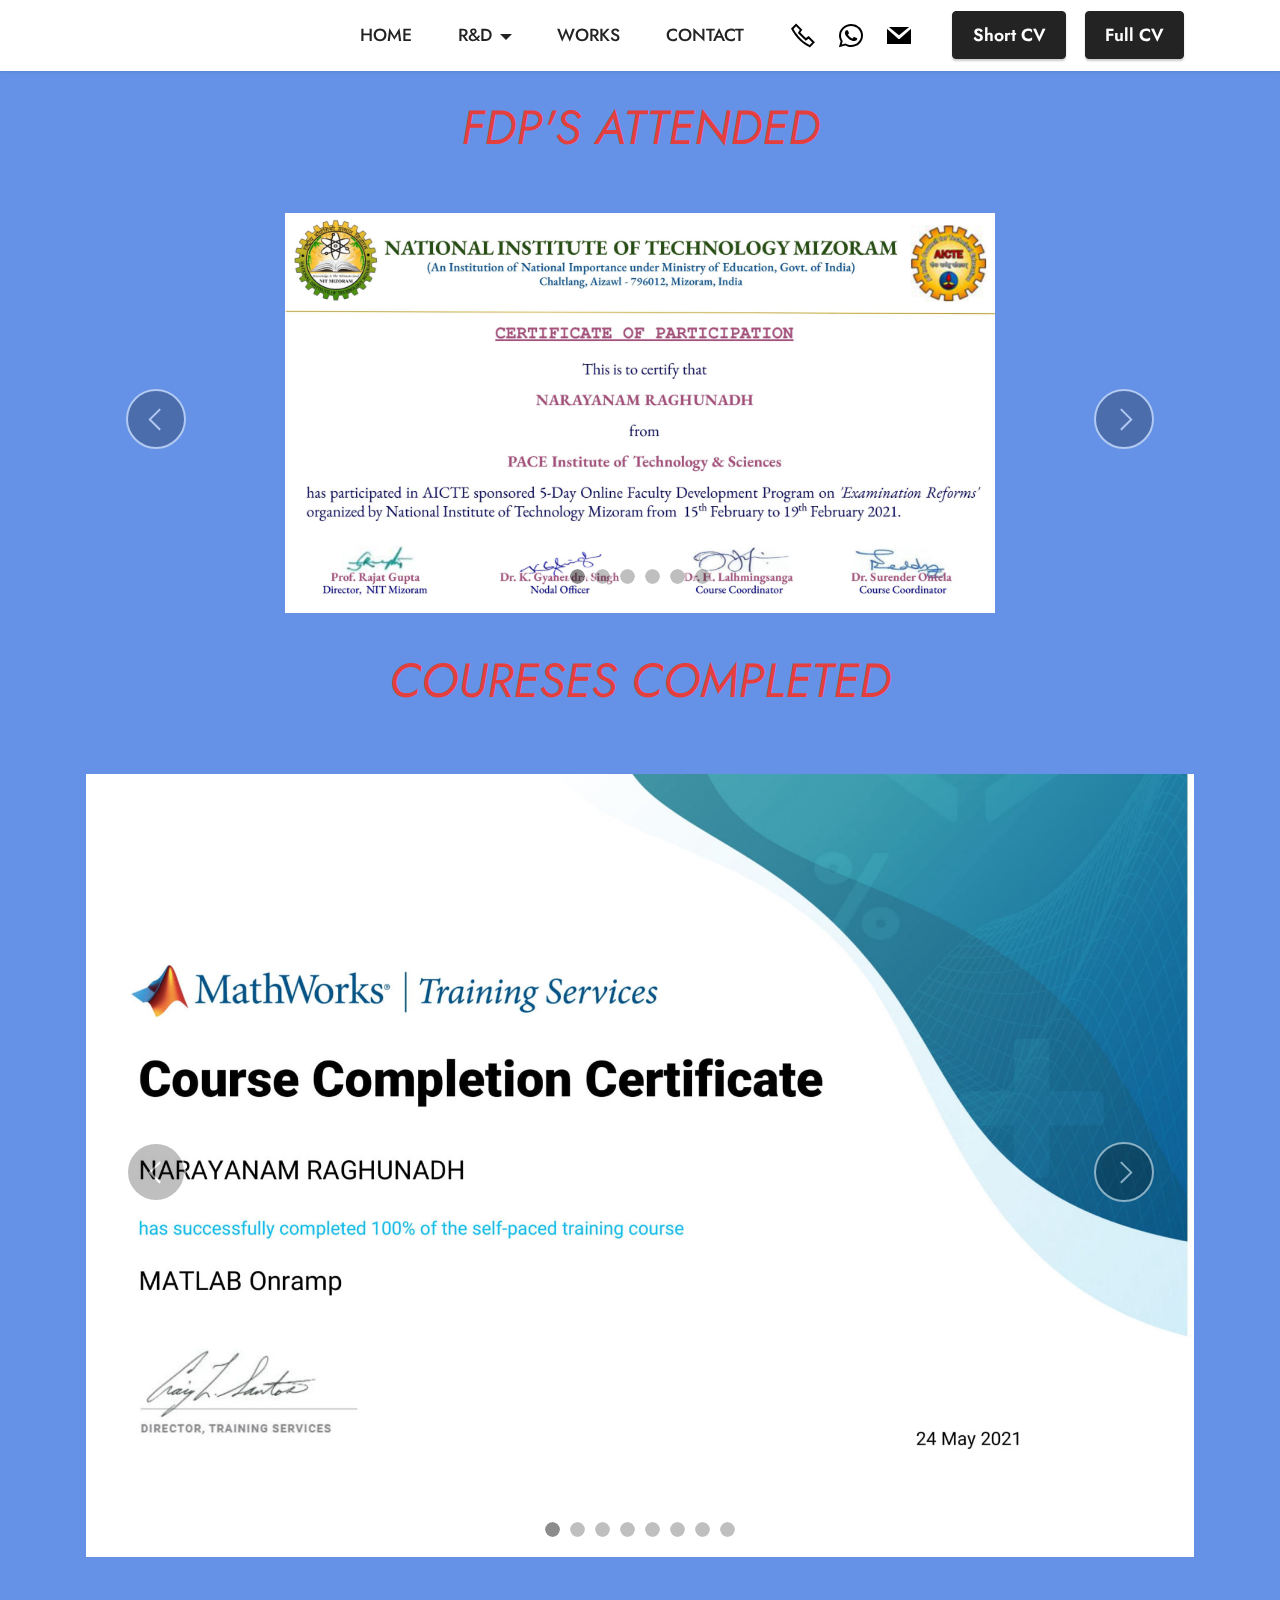
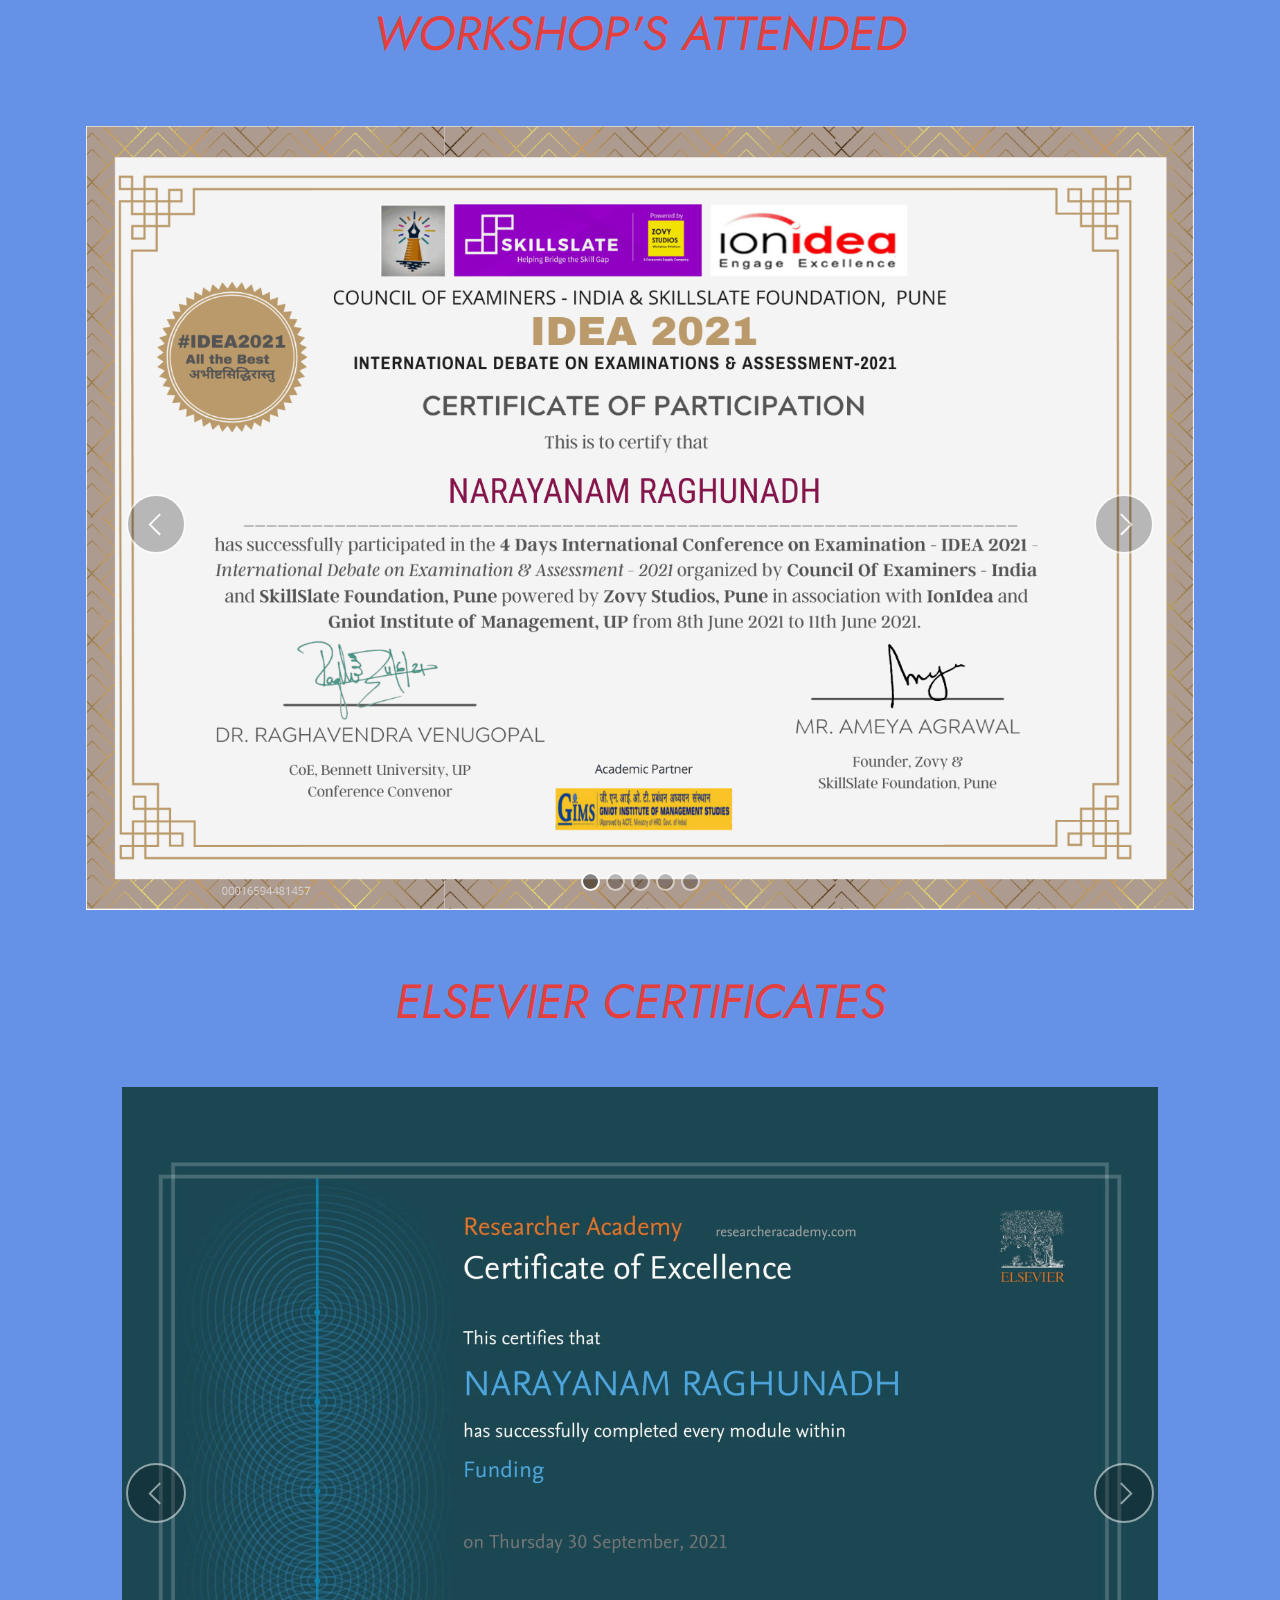
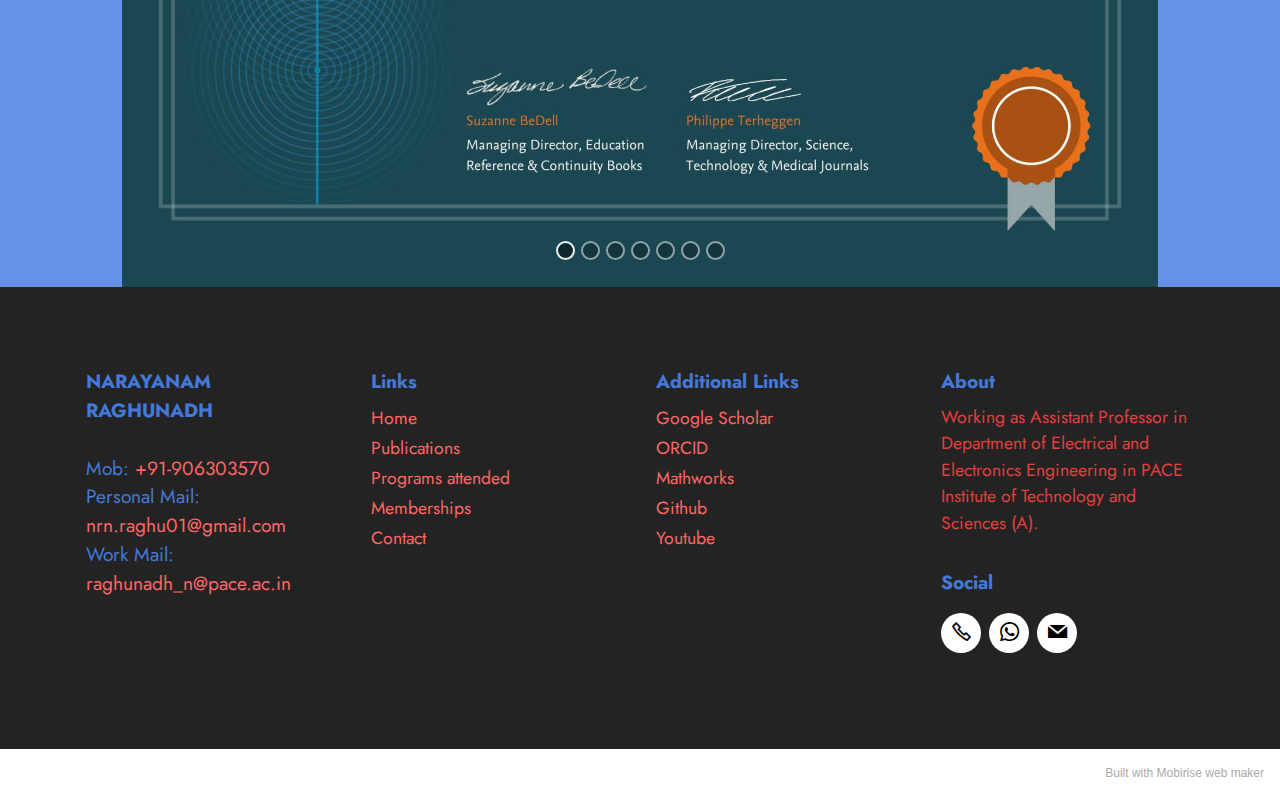
<file: programs.html>
<!DOCTYPE html>
<html  >
<head>
  <!-- Site made with Mobirise Website Builder v5.5.8, https://mobirise.com -->
  <meta charset="UTF-8">
  <meta http-equiv="X-UA-Compatible" content="IE=edge">
  <meta name="generator" content="Mobirise v5.5.8, mobirise.com">
  <meta name="viewport" content="width=device-width, initial-scale=1, minimum-scale=1">
  <link rel="shortcut icon" href="assets/images/logo.png" type="image/x-icon">
  <meta name="description" content="">
  
  
  <title>programs</title>
  <link rel="stylesheet" href="assets/web/assets/mobirise-icons2/mobirise2.css">
  <link rel="stylesheet" href="assets/bootstrap/css/bootstrap.min.css">
  <link rel="stylesheet" href="assets/bootstrap/css/bootstrap-grid.min.css">
  <link rel="stylesheet" href="assets/bootstrap/css/bootstrap-reboot.min.css">
  <link rel="stylesheet" href="assets/dropdown/css/style.css">
  <link rel="stylesheet" href="assets/socicon/css/styles.css">
  <link rel="stylesheet" href="assets/theme/css/style.css">
  <link rel="preload" href="https://fonts.googleapis.com/css?family=Jost:100,200,300,400,500,600,700,800,900,100i,200i,300i,400i,500i,600i,700i,800i,900i&display=swap" as="style" onload="this.onload=null;this.rel='stylesheet'">
  <noscript><link rel="stylesheet" href="https://fonts.googleapis.com/css?family=Jost:100,200,300,400,500,600,700,800,900,100i,200i,300i,400i,500i,600i,700i,800i,900i&display=swap"></noscript>
  <link rel="preload" as="style" href="assets/mobirise/css/mbr-additional.css"><link rel="stylesheet" href="assets/mobirise/css/mbr-additional.css" type="text/css">
  
  
  
  
</head>
<body>
  
  <section data-bs-version="5.1" class="menu menu2 cid-sU86RwNu74" once="menu" id="menu2-2i">
    
    <nav class="navbar navbar-dropdown navbar-fixed-top navbar-expand-lg">
        <div class="container">
            <div class="navbar-brand">
                
                
            </div>
            <button class="navbar-toggler" type="button" data-toggle="collapse" data-bs-toggle="collapse" data-target="#navbarSupportedContent" data-bs-target="#navbarSupportedContent" aria-controls="navbarNavAltMarkup" aria-expanded="false" aria-label="Toggle navigation">
                <div class="hamburger">
                    <span></span>
                    <span></span>
                    <span></span>
                    <span></span>
                </div>
            </button>
            <div class="collapse navbar-collapse" id="navbarSupportedContent">
                <ul class="navbar-nav nav-dropdown navbar-nav-top-padding" data-app-modern-menu="true"><li class="nav-item"><a class="nav-link link text-black display-4" href="https://mobiri.se">HOME</a></li>
                    <li class="nav-item dropdown"><a class="nav-link link text-black dropdown-toggle show display-4" href="https://mobiri.se" data-toggle="dropdown-submenu" data-bs-toggle="dropdown" data-bs-auto-close="outside" aria-expanded="true">R&amp;D</a><div class="dropdown-menu show" aria-labelledby="dropdown-undefined" data-bs-popper="none"><div class="dropdown"><a class="text-black dropdown-item text-primary dropdown-toggle display-4" href="publications.html" data-toggle="dropdown-submenu" data-bs-toggle="dropdown" data-bs-auto-close="outside" aria-expanded="false">Publications</a><div class="dropdown-menu dropdown-submenu" aria-labelledby="dropdown-undefined"><a class="text-black dropdown-item text-primary display-4" href="publications.html#content6-2q">Papers Published</a><a class="text-black dropdown-item text-primary display-4" href="publications.html#content6-2r">Conferences attended</a><a class="text-black dropdown-item text-primary display-4" href="publications.html#content6-2s">Book Chapters Published</a><a class="text-black dropdown-item text-primary display-4" href="publications.html#content6-2t">Books Edited</a></div></div><div class="dropdown"><a class="text-black dropdown-item text-primary dropdown-toggle display-4" href="programs.html" data-toggle="dropdown-submenu" data-bs-toggle="dropdown" data-bs-auto-close="outside" aria-expanded="false">Programs attended</a><div class="dropdown-menu dropdown-submenu" aria-labelledby="dropdown-undefined"><a class="text-black dropdown-item text-primary display-4" href="programs.html#content6-2l">FDP's Attended</a><a class="text-black dropdown-item text-primary display-4" href="programs.html#content6-2l">Courses Completed</a><a class="text-black dropdown-item text-primary display-4" href="programs.html#content6-2m">Workshops attended</a><a class="text-black dropdown-item text-primary display-4" href="programs.html#content6-2n">ELSEVIER CERTIFICATES</a></div></div><a class="text-black dropdown-item text-primary display-4" href="memberships.html">Professional Body Memberships</a></div></li>
                    <li class="nav-item"><a class="nav-link link text-black display-4" href="https://mobiri.se">WORKS</a>
                    </li><li class="nav-item"><a class="nav-link link text-black display-4" href="https://mobiri.se">CONTACT</a></li></ul>
                <div class="icons-menu">
                    <a class="iconfont-wrapper" href="tel:+919063003570">
                        <span class="p-2 mbr-iconfont mobi-mbri-phone mobi-mbri"></span>
                    </a>
                    <a class="iconfont-wrapper" href="https://wa.me/919063003570">
                        <span class="p-2 mbr-iconfont socicon-whatsapp socicon"></span>
                    </a>
                    <a class="iconfont-wrapper" href="mailto:nrn.raghu01@gmail.com">
                        <span class="p-2 mbr-iconfont socicon-mail socicon"></span>
                    </a>
                    
                </div>
                <div class="navbar-buttons mbr-section-btn"><a class="btn btn-primary display-4" href="https://mobiri.se">Short CV</a> <a class="btn btn-primary display-4" href="https://mobiri.se">Full CV</a></div>
            </div>
        </div>
    </nav>
</section>

<section data-bs-version="5.1" class="content6 cid-sU8bJAfRoo" id="content6-2l">
    
    <div class="container">
        <div class="row justify-content-center">
            <div class="col-md-12 col-lg-10">
                <hr class="line">
                <p class="mbr-text align-center mbr-fonts-style my-4 display-2"><em>FDP'S ATTENDED</em></p>
                <hr class="line">
            </div>
        </div>
    </div>
</section>

<section data-bs-version="5.1" class="slider2 cid-sU6Vn788Dz" id="slider2-w">
    

    
    <div class="container">
        <div class="row justify-content-center">
            <div class="col-12 col-md-12">
                <div class="carousel slide carousel-fade" id="sU8efcSDhC" data-ride="carousel" data-bs-ride="carousel" data-interval="5000" data-bs-interval="5000">
                    
                    <ol class="carousel-indicators">
                        <li data-slide-to="0" data-bs-slide-to="0" class="active" data-target="#sU8efcSDhC" data-bs-target="#sU8efcSDhC"></li>
                        <li data-slide-to="1" data-bs-slide-to="1" data-target="#sU8efcSDhC" data-bs-target="#sU8efcSDhC"></li>
                        <li data-slide-to="2" data-bs-slide-to="2" data-target="#sU8efcSDhC" data-bs-target="#sU8efcSDhC"></li><li data-slide-to="3" data-bs-slide-to="3" data-target="#sU8efcSDhC" data-bs-target="#sU8efcSDhC"></li><li data-slide-to="4" data-bs-slide-to="4" data-target="#sU8efcSDhC" data-bs-target="#sU8efcSDhC"></li><li data-slide-to="5" data-bs-slide-to="5" data-target="#sU8efcSDhC" data-bs-target="#sU8efcSDhC"></li>
                    </ol>
                    <div class="carousel-inner">
                        <div class="carousel-item slider-image item active">
                            <div class="item-wrapper">
                                <img class="d-block w-100" src="assets/images/3.-fdp-nit-mizoram-feb-2021-1-1900x1069.jpg" alt="" data-slide-to="0" data-bs-slide-to="0">
                                
                            </div>
                        </div>
                        <div class="carousel-item slider-image item">
                            <div class="item-wrapper">
                                <img class="d-block w-100" src="assets/images/2.-fdp-vnr-vjit-nov-2020-1-1900x1468.jpg" data-slide-to="1" data-bs-slide-to="1">
                                
                            </div>
                        </div>
                        <div class="carousel-item slider-image item">
                            <div class="item-wrapper">
                                <img class="d-block w-100" src="assets/images/4-sttp-feb-2021-1-1900x1344.jpg" data-slide-to="2" data-bs-slide-to="2">
                                
                            </div>
                        </div><div class="carousel-item slider-image item">
                            <div class="item-wrapper">
                                <img class="d-block w-100" src="assets/images/1.-fdp-vvit-fdp-nov-2021-1-1564x937.jpg" data-slide-to="3" data-bs-slide-to="3">
                                
                            </div>
                        </div><div class="carousel-item slider-image item">
                            <div class="item-wrapper">
                                <img class="d-block w-100" src="assets/images/5-atal-june-2021-1-1900x1344.jpg" data-slide-to="4" data-bs-slide-to="4">
                                
                            </div>
                        </div><div class="carousel-item slider-image item">
                            <div class="item-wrapper">
                                <img class="d-block w-100" src="assets/images/6-atal-fdp-nov-1123x794.jpg" data-slide-to="5" data-bs-slide-to="5">
                                
                            </div>
                        </div>
                    </div>
                    <a class="carousel-control carousel-control-prev" role="button" data-slide="prev" data-bs-slide="prev" href="#sU8efcSDhC">
                        <span class="mobi-mbri mobi-mbri-arrow-prev" aria-hidden="true"></span>
                        <span class="sr-only visually-hidden">Previous</span>
                    </a>
                    <a class="carousel-control carousel-control-next" role="button" data-slide="next" data-bs-slide="next" href="#sU8efcSDhC">
                        <span class="mobi-mbri mobi-mbri-arrow-next" aria-hidden="true"></span>
                        <span class="sr-only visually-hidden">Next</span>
                    </a>
                </div>
            </div>
        </div>
    </div>
</section>

<section data-bs-version="5.1" class="content6 cid-sU8cd4nK3t" id="content6-2o">
    
    <div class="container">
        <div class="row justify-content-center">
            <div class="col-md-12 col-lg-10">
                <hr class="line">
                <p class="mbr-text align-center mbr-fonts-style my-4 display-2"><em>COURESES COMPLETED</em></p>
                <hr class="line">
            </div>
        </div>
    </div>
</section>

<section data-bs-version="5.1" class="slider2 cid-sU6VWkGzfq" id="slider2-x">
    

    
    <div class="container">
        <div class="row justify-content-center">
            <div class="col-12 col-md-12">
                <div class="carousel slide" id="sU8efdwnzD" data-interval="5000" data-bs-interval="5000">
                    
                    <ol class="carousel-indicators">
                        <li data-slide-to="0" data-bs-slide-to="0" class="active" data-target="#sU8efdwnzD" data-bs-target="#sU8efdwnzD"></li><li data-slide-to="1" data-bs-slide-to="1" class="" data-target="#sU8efdwnzD" data-bs-target="#sU8efdwnzD"></li><li data-slide-to="2" data-bs-slide-to="2" class="" data-target="#sU8efdwnzD" data-bs-target="#sU8efdwnzD"></li>
                        <li data-slide-to="3" data-bs-slide-to="3" data-target="#sU8efdwnzD" data-bs-target="#sU8efdwnzD"></li><li data-slide-to="4" data-bs-slide-to="4" data-target="#sU8efdwnzD" data-bs-target="#sU8efdwnzD"></li><li data-slide-to="5" data-bs-slide-to="5" data-target="#sU8efdwnzD" data-bs-target="#sU8efdwnzD"></li><li data-slide-to="6" data-bs-slide-to="6" data-target="#sU8efdwnzD" data-bs-target="#sU8efdwnzD"></li><li data-slide-to="7" data-bs-slide-to="7" data-target="#sU8efdwnzD" data-bs-target="#sU8efdwnzD"></li>
                        
                    </ol>
                    <div class="carousel-inner">
                        <div class="carousel-item slider-image item active">
                            <div class="item-wrapper">
                                <img class="d-block w-100" src="assets/images/1.-matlab-onramp-certificate-1900x1344.jpg" data-slide-to="0" data-bs-slide-to="0">
                                
                            </div>
                        </div><div class="carousel-item slider-image item">
                            <div class="item-wrapper">
                                <img class="d-block w-100" src="assets/images/2.-sim-1900x1344.jpg" data-slide-to="1" data-bs-slide-to="1">
                                
                            </div>
                        </div>
                        <div class="carousel-item slider-image item">
                            <div class="item-wrapper">
                                <img class="d-block w-100" src="assets/images/3.-ml-certificate-1900x1344.jpg" data-slide-to="2" data-bs-slide-to="2">
                                
                            </div>
                        </div><div class="carousel-item slider-image item">
                            <div class="item-wrapper">
                                <img class="d-block w-100" src="assets/images/7-coding-ninjas-python-course-842x595.jpg" data-slide-to="3" data-bs-slide-to="3">
                                
                            </div>
                        </div><div class="carousel-item slider-image item">
                            <div class="item-wrapper">
                                <img class="d-block w-100" src="assets/images/6.-skillup-nasscom-certificate-1900x1344.jpg" data-slide-to="4" data-bs-slide-to="4">
                                
                            </div>
                        </div>
                        <div class="carousel-item slider-image item">
                            <div class="item-wrapper">
                                <img class="d-block w-100" src="assets/images/5.-bigdata-842x596.jpg" data-slide-to="5" data-bs-slide-to="5">
                                
                            </div>
                        </div><div class="carousel-item slider-image item">
                            <div class="item-wrapper">
                                <img class="d-block w-100" src="assets/images/4.-jigsaw-academy-842x1152.jpg" data-slide-to="6" data-bs-slide-to="6">
                                
                            </div>
                        </div><div class="carousel-item slider-image item">
                            <div class="item-wrapper">
                                <img class="d-block w-100" src="assets/images/8-whitehat-jr-842x1192.jpg" data-slide-to="7" data-bs-slide-to="7">
                                
                            </div>
                        </div>
                    </div>
                    <a class="carousel-control carousel-control-prev" role="button" data-slide="prev" data-bs-slide="prev" href="#sU8efdwnzD">
                        <span class="mobi-mbri mobi-mbri-arrow-prev" aria-hidden="true"></span>
                        <span class="sr-only visually-hidden">Previous</span>
                    </a>
                    <a class="carousel-control carousel-control-next" role="button" data-slide="next" data-bs-slide="next" href="#sU8efdwnzD">
                        <span class="mobi-mbri mobi-mbri-arrow-next" aria-hidden="true"></span>
                        <span class="sr-only visually-hidden">Next</span>
                    </a>
                </div>
            </div>
        </div>
    </div>
</section>

<section data-bs-version="5.1" class="content6 cid-sU8bYxCLew" id="content6-2m">
    
    <div class="container">
        <div class="row justify-content-center">
            <div class="col-md-12 col-lg-10">
                <hr class="line">
                <p class="mbr-text align-center mbr-fonts-style my-4 display-2"><em>WORKSHOP'S ATTENDED</em></p>
                <hr class="line">
            </div>
        </div>
    </div>
</section>

<section data-bs-version="5.1" class="slider2 cid-sU739eBWo8" id="slider2-10">
    

    
    <div class="container">
        <div class="row justify-content-center">
            <div class="col-12 col-md-12">
                <div class="carousel slide" id="sU8efegS9R" data-interval="5000" data-bs-interval="5000">
                    
                    <ol class="carousel-indicators">
                        <li data-slide-to="0" data-bs-slide-to="0" class="active" data-target="#sU8efegS9R" data-bs-target="#sU8efegS9R"></li>
                        <li data-slide-to="1" data-bs-slide-to="1" data-target="#sU8efegS9R" data-bs-target="#sU8efegS9R"></li><li data-slide-to="2" data-bs-slide-to="2" data-target="#sU8efegS9R" data-bs-target="#sU8efegS9R"></li><li data-slide-to="3" data-bs-slide-to="3" data-target="#sU8efegS9R" data-bs-target="#sU8efegS9R"></li><li data-slide-to="4" data-bs-slide-to="4" data-target="#sU8efegS9R" data-bs-target="#sU8efegS9R"></li>
                        
                    </ol>
                    <div class="carousel-inner">
                        
                        
                        <div class="carousel-item slider-image item active">
                            <div class="item-wrapper">
                                <img class="d-block w-100" src="assets/images/idea-june-2021-1600x1132.png" data-slide-to="0" data-bs-slide-to="0">
                                
                            </div>
                        </div><div class="carousel-item slider-image item">
                            <div class="item-wrapper">
                                <img class="d-block w-100" src="assets/images/workshop-pantech-ai-1900x1343.jpg" data-slide-to="1" data-bs-slide-to="1">
                                
                            </div>
                        </div><div class="carousel-item slider-image item">
                            <div class="item-wrapper">
                                <img class="d-block w-100" src="assets/images/workshop-pantech-ev-may-1900x1343.jpg" data-slide-to="2" data-bs-slide-to="2">
                                
                            </div>
                        </div><div class="carousel-item slider-image item">
                            <div class="item-wrapper">
                                <img class="d-block w-100" src="assets/images/workshop-pantech-ml-1900x1343.jpg" data-slide-to="3" data-bs-slide-to="3">
                                
                            </div>
                        </div><div class="carousel-item slider-image item">
                            <div class="item-wrapper">
                                <img class="d-block w-100" src="assets/images/pantech-1900x1343.png" data-slide-to="4" data-bs-slide-to="4">
                                
                            </div>
                        </div>
                    </div>
                    <a class="carousel-control carousel-control-prev" role="button" data-slide="prev" data-bs-slide="prev" href="#sU8efegS9R">
                        <span class="mobi-mbri mobi-mbri-arrow-prev" aria-hidden="true"></span>
                        <span class="sr-only visually-hidden">Previous</span>
                    </a>
                    <a class="carousel-control carousel-control-next" role="button" data-slide="next" data-bs-slide="next" href="#sU8efegS9R">
                        <span class="mobi-mbri mobi-mbri-arrow-next" aria-hidden="true"></span>
                        <span class="sr-only visually-hidden">Next</span>
                    </a>
                </div>
            </div>
        </div>
    </div>
</section>

<section data-bs-version="5.1" class="content6 cid-sU8c601Pi0" id="content6-2n">
    
    <div class="container">
        <div class="row justify-content-center">
            <div class="col-md-12 col-lg-10">
                <hr class="line">
                <p class="mbr-text align-center mbr-fonts-style my-4 display-2"><em>ELSEVIER CERTIFICATES</em></p>
                <hr class="line">
            </div>
        </div>
    </div>
</section>

<section data-bs-version="5.1" class="slider2 cid-sU74z1Wy3I" id="slider2-12">
    

    
    <div class="container">
        <div class="row justify-content-center">
            <div class="col-12 col-md-12">
                <div class="carousel slide" id="sU8efePvy2" data-interval="5000" data-bs-interval="5000">
                    
                    <ol class="carousel-indicators">
                        <li data-slide-to="0" data-bs-slide-to="0" class="active" data-target="#sU8efePvy2" data-bs-target="#sU8efePvy2"></li>
                        <li data-slide-to="1" data-bs-slide-to="1" data-target="#sU8efePvy2" data-bs-target="#sU8efePvy2"></li>
                        <li data-slide-to="2" data-bs-slide-to="2" data-target="#sU8efePvy2" data-bs-target="#sU8efePvy2"></li><li data-slide-to="3" data-bs-slide-to="3" data-target="#sU8efePvy2" data-bs-target="#sU8efePvy2"></li><li data-slide-to="4" data-bs-slide-to="4" data-target="#sU8efePvy2" data-bs-target="#sU8efePvy2"></li><li data-slide-to="5" data-bs-slide-to="5" data-target="#sU8efePvy2" data-bs-target="#sU8efePvy2"></li><li data-slide-to="6" data-bs-slide-to="6" data-target="#sU8efePvy2" data-bs-target="#sU8efePvy2"></li>
                    </ol>
                    <div class="carousel-inner">
                        <div class="carousel-item slider-image item active">
                            <div class="item-wrapper">
                                <img class="d-block w-100" src="assets/images/1.1.-funding-certificate-1900x1468.jpg" data-slide-to="0" data-bs-slide-to="0">
                                
                            </div>
                        </div>
                        <div class="carousel-item slider-image item">
                            <div class="item-wrapper">
                                <img class="d-block w-100" src="assets/images/1.2.-research-collaborations-certificate-1900x1468.jpg" data-slide-to="1" data-bs-slide-to="1">
                                
                            </div>
                        </div>
                        <div class="carousel-item slider-image item">
                            <div class="item-wrapper">
                                <img class="d-block w-100" src="assets/images/1.3.-research-data-management-certificate-1900x1468.jpg" data-slide-to="2" data-bs-slide-to="2">
                                
                            </div>
                        </div><div class="carousel-item slider-image item">
                            <div class="item-wrapper">
                                <img class="d-block w-100" src="assets/images/2.1.-fundamentals-manuscript-preparation-certificate-1900x1468.jpg" data-slide-to="3" data-bs-slide-to="3">
                                
                            </div>
                        </div><div class="carousel-item slider-image item">
                            <div class="item-wrapper">
                                <img class="d-block w-100" src="assets/images/2.4.-book-writing-certificate-1900x1468.jpg" data-slide-to="4" data-bs-slide-to="4">
                                
                            </div>
                        </div><div class="carousel-item slider-image item">
                            <div class="item-wrapper">
                                <img class="d-block w-100" src="assets/images/3.1.-fundamentals-peer-review-certificate-1900x1468.jpg" data-slide-to="5" data-bs-slide-to="5">
                                
                            </div>
                        </div><div class="carousel-item slider-image item">
                            <div class="item-wrapper">
                                <img class="d-block w-100" src="assets/images/3.2.-certified-peer-reviewer-course-certificate-1900x1468.jpg" data-slide-to="6" data-bs-slide-to="6">
                                
                            </div>
                        </div>
                    </div>
                    <a class="carousel-control carousel-control-prev" role="button" data-slide="prev" data-bs-slide="prev" href="#sU8efePvy2">
                        <span class="mobi-mbri mobi-mbri-arrow-prev" aria-hidden="true"></span>
                        <span class="sr-only visually-hidden">Previous</span>
                    </a>
                    <a class="carousel-control carousel-control-next" role="button" data-slide="next" data-bs-slide="next" href="#sU8efePvy2">
                        <span class="mobi-mbri mobi-mbri-arrow-next" aria-hidden="true"></span>
                        <span class="sr-only visually-hidden">Next</span>
                    </a>
                </div>
            </div>
        </div>
    </div>
</section>

<section data-bs-version="5.1" class="footer1 cid-sU871EGuqM" once="footers" id="footer1-2k">

    
    
    <div class="container">
        <div class="row mbr-white">
            <div class="col-12 col-md-6 col-lg-3">
                <h5 class="mbr-section-subtitle mbr-fonts-style mb-2 display-7"><strong>NARAYANAM RAGHUNADH<br></strong><br>Mob: <a href="tel:+919063003570" class="text-secondary">+91-906303570</a><br>Personal Mail: <a href="mailto:nrn.raghu01@gmail.com" class="text-secondary">nrn.raghu01@gmail.com</a><br>Work Mail:<br><a href="mailto:raghunadh_n@pace.ac.in" class="text-secondary">raghunadh_n@pace.ac.in</a></h5>
                <ul class="list mbr-fonts-style display-4">
                    <li class="mbr-text item-wrap"><br></li>
                </ul>
            </div>
            <div class="col-12 col-md-6 col-lg-3">
                <h5 class="mbr-section-subtitle mbr-fonts-style mb-2 display-7"><strong>Links</strong></h5>
                <ul class="list mbr-fonts-style display-4">

                    <li class="mbr-text item-wrap"><a href="index.html" class="text-secondary">Home</a></li>
                    <li class="mbr-text item-wrap"><a href="publications.html" class="text-secondary">Publications</a></li>
                    <li class="mbr-text item-wrap"><a href="programs.html" class="text-secondary">Programs attended</a></li><li class="mbr-text item-wrap"><a href="memberships.html" class="text-secondary">Memberships</a></li><li class="mbr-text item-wrap"><a href="contact.html" class="text-secondary">Contact</a></li>
                </ul>
            </div>
            <div class="col-12 col-md-6 col-lg-3">
                <h5 class="mbr-section-subtitle mbr-fonts-style mb-2 display-7"><strong>Additional Links</strong></h5>
                <ul class="list mbr-fonts-style display-4">
                    <li class="mbr-text item-wrap"><a href="https://scholar.google.com/citations?hl=en&authuser=1&user=uhrSjTgAAAAJ" class="text-secondary">Google Scholar</a>
</li><li class="mbr-text item-wrap"><a href="https://orcid.org/0000-0002-0268-4958" class="text-secondary">ORCID</a>
</li><li class="mbr-text item-wrap"><a href="https://in.mathworks.com/matlabcentral/cody/players/11005821" class="text-secondary">Mathworks</a></li><li class="mbr-text item-wrap"><a href="https://in.mathworks.com/matlabcentral/cody/players/11005821" class="text-secondary">
</a></li><li class="mbr-text item-wrap"><a href="https://github.com/N-RAGHUNADH" class="text-secondary">Github</a></li><li class="mbr-text item-wrap"><a href="https://www.youtube.com/channel/UCE53Ksvmn5VxSe-AUfDqqRg?sub_confirmation=1" class="text-secondary">Youtube</a></li><li class="mbr-text item-wrap"><br></li><li class="mbr-text item-wrap">
</li><li class="mbr-text item-wrap">
</li><li class="mbr-text item-wrap">
</li><li class="mbr-text item-wrap">
</li>
                </ul>
            </div>
            <div class="col-12 col-md-6 col-lg-3">
                <h5 class="mbr-section-subtitle mbr-fonts-style mb-2 display-7">
                    <strong>About</strong>
                </h5>
                <p class="mbr-text mbr-fonts-style mb-4 display-4">Working as Assistant Professor in Department of Electrical and Electronics Engineering in PACE Institute of Technology and Sciences (A).</p>
                <h5 class="mbr-section-subtitle mbr-fonts-style mb-3 display-7">
                    <strong>Social</strong>
                </h5>
                <div class="social-row display-7">
                    <div class="soc-item">
                        <a href="tel:+919063003570">
                            <span class="mbr-iconfont mobi-mbri-phone mobi-mbri"></span>
                        </a>
                    </div>
                    <div class="soc-item">
                        <a href="tel:+919063003570">
                            <span class="mbr-iconfont socicon-whatsapp socicon"></span>
                        </a>
                    </div>
                    <div class="soc-item">
                        <a href="mailto:nrn.raghu01@gmail.com">
                            <span class="mbr-iconfont socicon-mail socicon"></span>
                        </a>
                    </div>
                    
                </div>
            </div>
            
        </div>
    </div>
</section><section style="background-color: #fff; font-family: -apple-system, BlinkMacSystemFont, 'Segoe UI', 'Roboto', 'Helvetica Neue', Arial, sans-serif; color:#aaa; font-size:12px; padding: 0; align-items: center; display: flex;"><a href="https://mobirise.site/t" style="flex: 1 1; height: 3rem; padding-left: 1rem;"></a><p style="flex: 0 0 auto; margin:0; padding-right:1rem;">Built with Mobirise <a href="https://mobirise.site/j" style="color:#aaa;">web</a> maker</p></section><script src="assets/bootstrap/js/bootstrap.bundle.min.js"></script>  <script src="assets/smoothscroll/smooth-scroll.js"></script>  <script src="assets/ytplayer/index.js"></script>  <script src="assets/dropdown/js/navbar-dropdown.js"></script>  <script src="assets/theme/js/script.js"></script>  
  
  
</body>
</html>
</file>
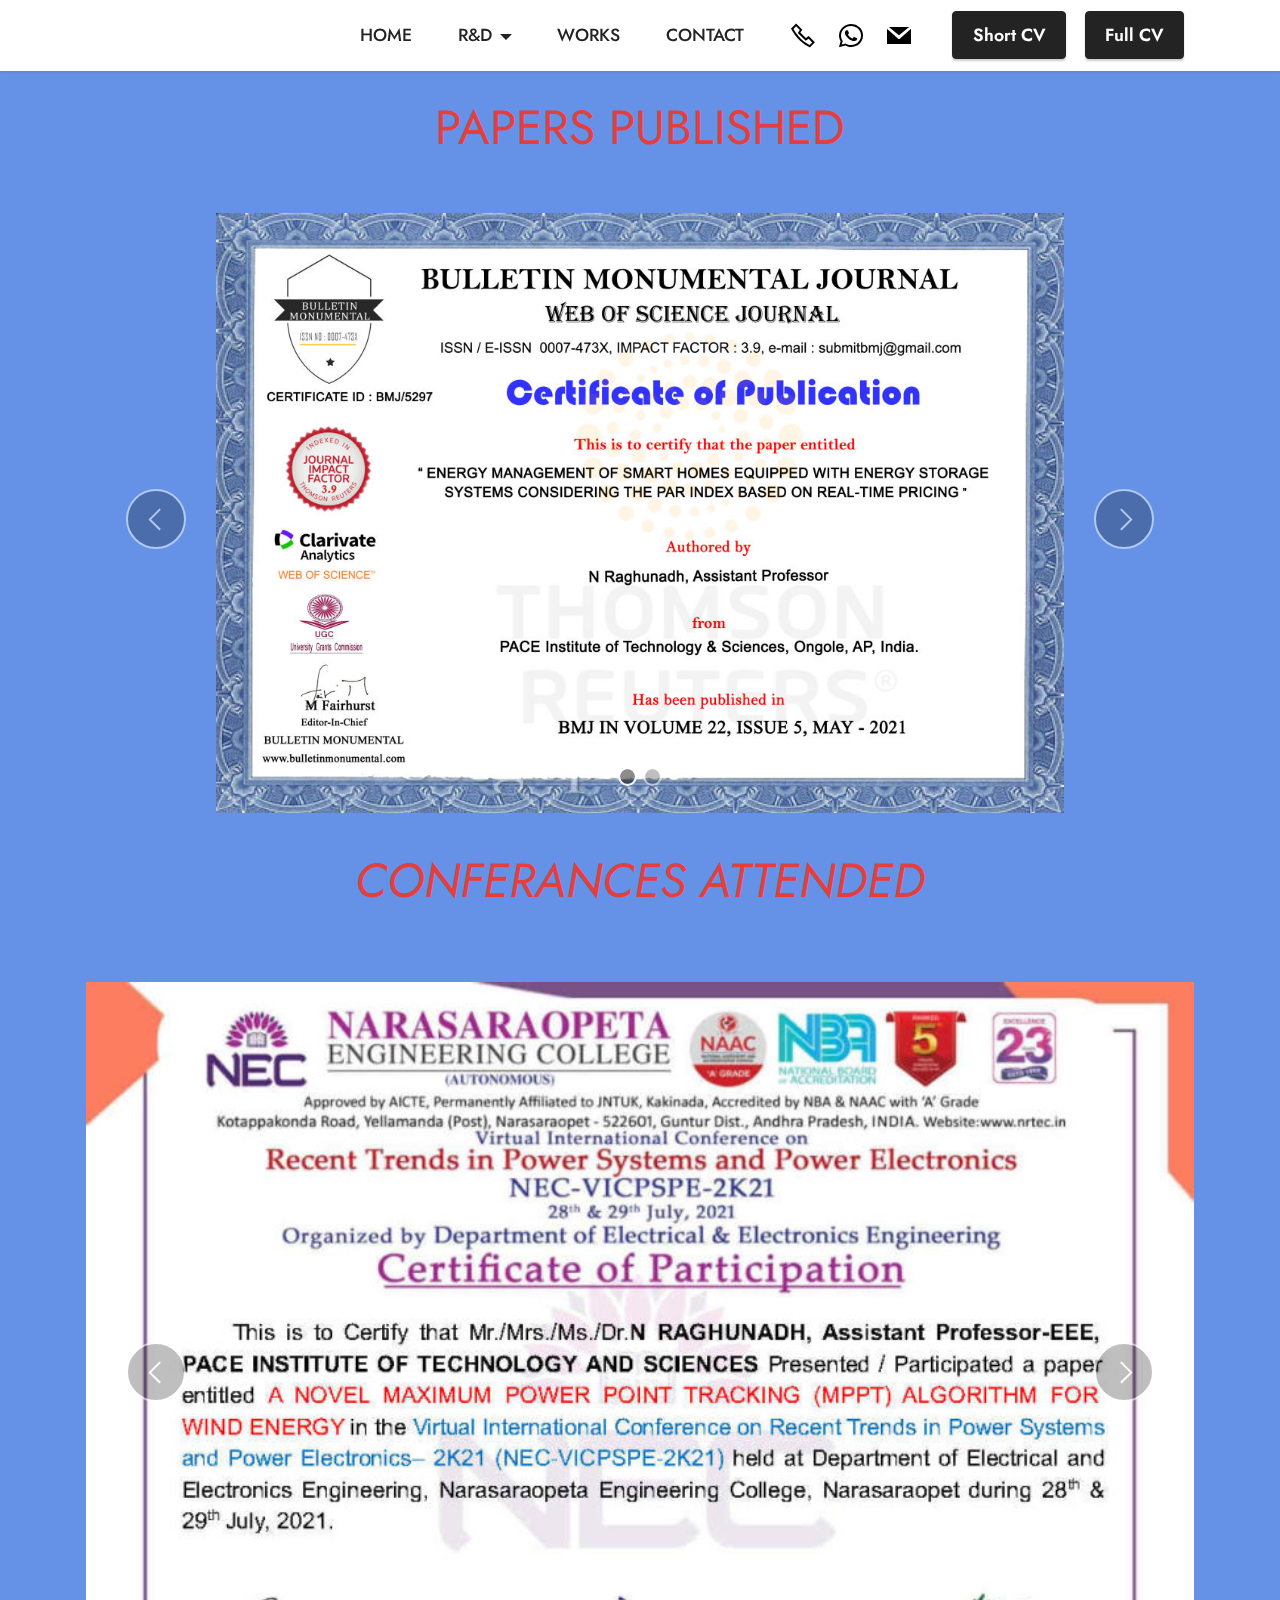
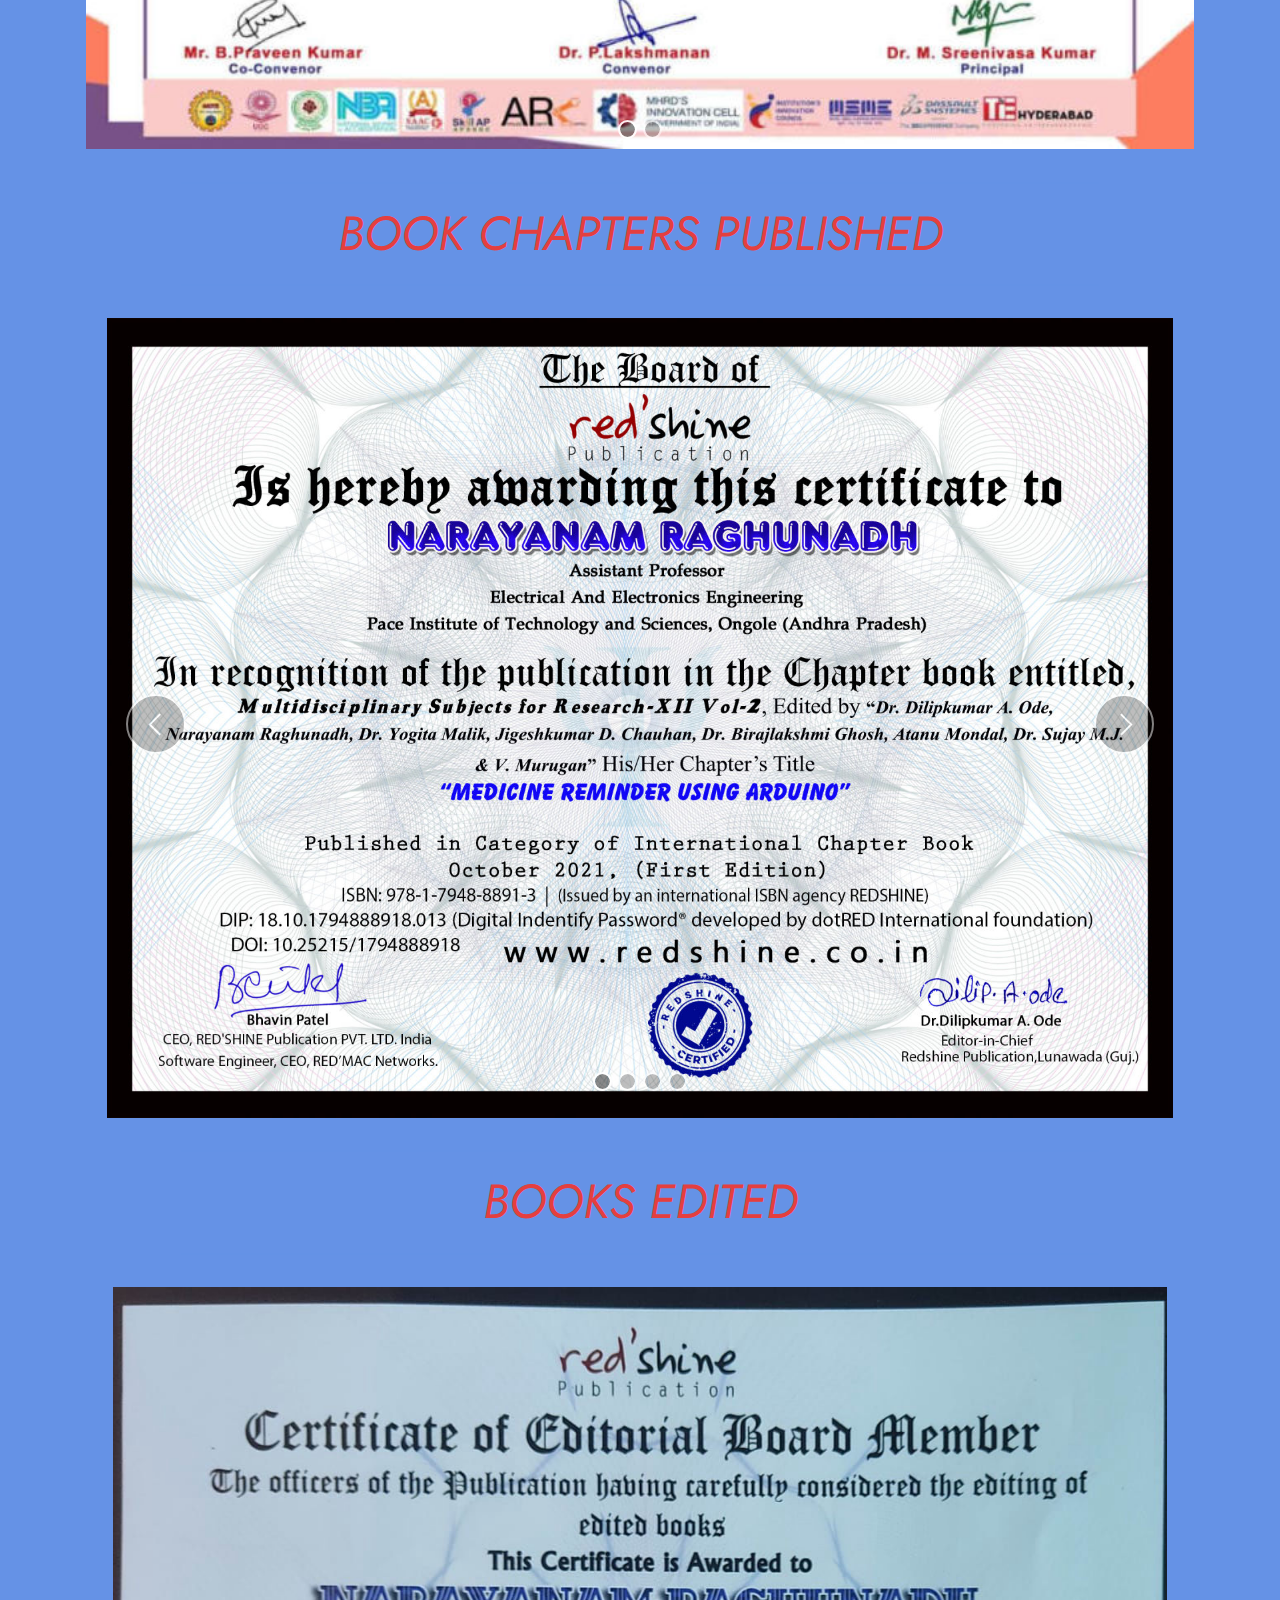
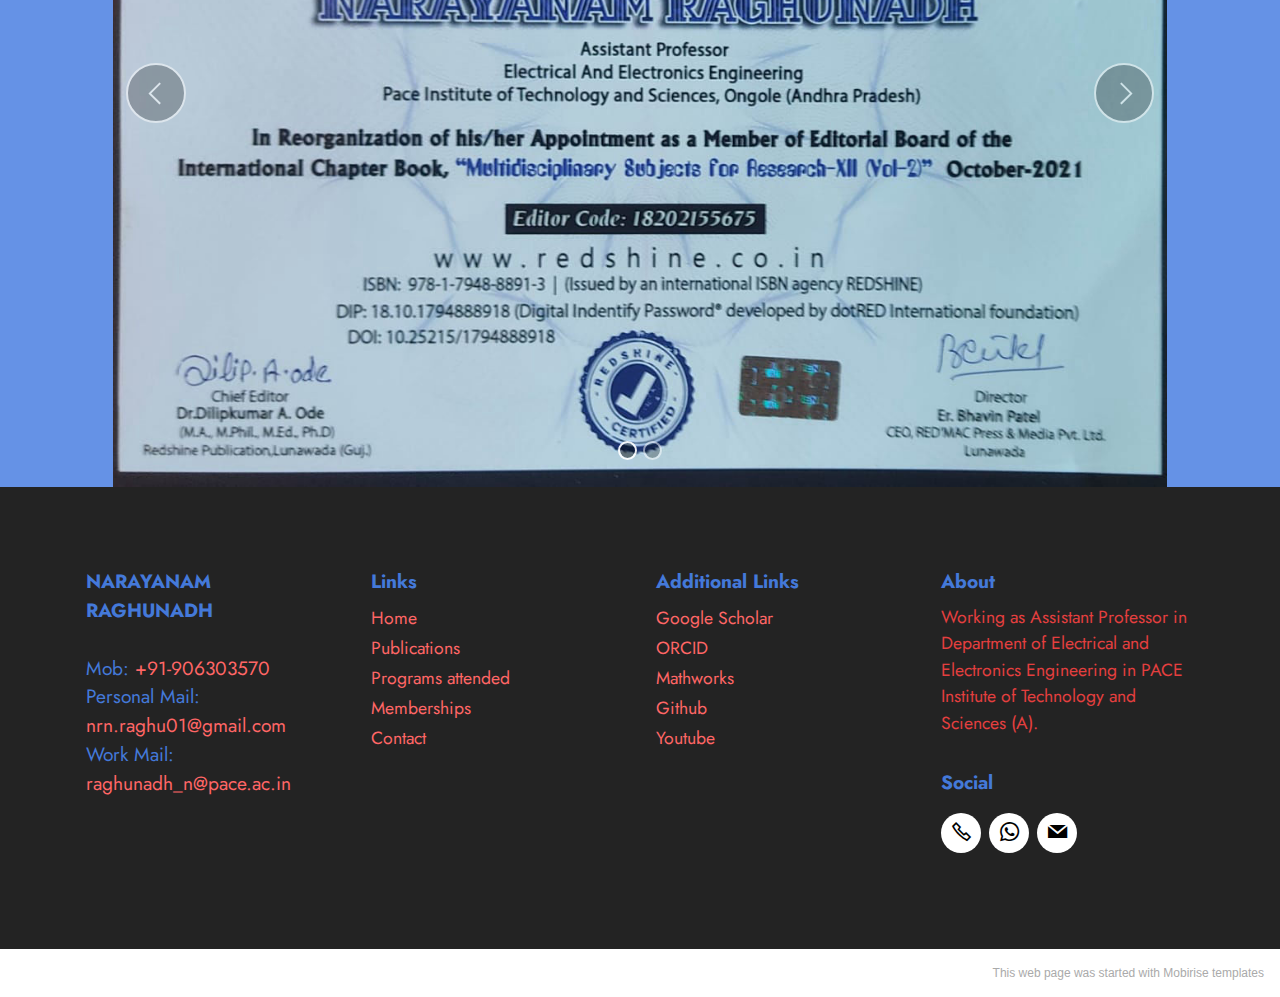
<file: publications.html>
<!DOCTYPE html>
<html  >
<head>
  <!-- Site made with Mobirise Website Builder v5.5.8, https://mobirise.com -->
  <meta charset="UTF-8">
  <meta http-equiv="X-UA-Compatible" content="IE=edge">
  <meta name="generator" content="Mobirise v5.5.8, mobirise.com">
  <meta name="viewport" content="width=device-width, initial-scale=1, minimum-scale=1">
  <link rel="shortcut icon" href="assets/images/logo.png" type="image/x-icon">
  <meta name="description" content="">
  
  
  <title>Publications</title>
  <link rel="stylesheet" href="assets/web/assets/mobirise-icons2/mobirise2.css">
  <link rel="stylesheet" href="assets/bootstrap/css/bootstrap.min.css">
  <link rel="stylesheet" href="assets/bootstrap/css/bootstrap-grid.min.css">
  <link rel="stylesheet" href="assets/bootstrap/css/bootstrap-reboot.min.css">
  <link rel="stylesheet" href="assets/dropdown/css/style.css">
  <link rel="stylesheet" href="assets/socicon/css/styles.css">
  <link rel="stylesheet" href="assets/theme/css/style.css">
  <link rel="preload" href="https://fonts.googleapis.com/css?family=Jost:100,200,300,400,500,600,700,800,900,100i,200i,300i,400i,500i,600i,700i,800i,900i&display=swap" as="style" onload="this.onload=null;this.rel='stylesheet'">
  <noscript><link rel="stylesheet" href="https://fonts.googleapis.com/css?family=Jost:100,200,300,400,500,600,700,800,900,100i,200i,300i,400i,500i,600i,700i,800i,900i&display=swap"></noscript>
  <link rel="preload" as="style" href="assets/mobirise/css/mbr-additional.css"><link rel="stylesheet" href="assets/mobirise/css/mbr-additional.css" type="text/css">
  
  
  
  
</head>
<body>
  
  <section data-bs-version="5.1" class="menu menu2 cid-sU86RwNu74" once="menu" id="menu2-2i">
    
    <nav class="navbar navbar-dropdown navbar-fixed-top navbar-expand-lg">
        <div class="container">
            <div class="navbar-brand">
                
                
            </div>
            <button class="navbar-toggler" type="button" data-toggle="collapse" data-bs-toggle="collapse" data-target="#navbarSupportedContent" data-bs-target="#navbarSupportedContent" aria-controls="navbarNavAltMarkup" aria-expanded="false" aria-label="Toggle navigation">
                <div class="hamburger">
                    <span></span>
                    <span></span>
                    <span></span>
                    <span></span>
                </div>
            </button>
            <div class="collapse navbar-collapse" id="navbarSupportedContent">
                <ul class="navbar-nav nav-dropdown navbar-nav-top-padding" data-app-modern-menu="true"><li class="nav-item"><a class="nav-link link text-black display-4" href="https://mobiri.se">HOME</a></li>
                    <li class="nav-item dropdown"><a class="nav-link link text-black dropdown-toggle show display-4" href="https://mobiri.se" data-toggle="dropdown-submenu" data-bs-toggle="dropdown" data-bs-auto-close="outside" aria-expanded="true">R&amp;D</a><div class="dropdown-menu show" aria-labelledby="dropdown-undefined" data-bs-popper="none"><div class="dropdown"><a class="text-black dropdown-item text-primary dropdown-toggle display-4" href="publications.html" data-toggle="dropdown-submenu" data-bs-toggle="dropdown" data-bs-auto-close="outside" aria-expanded="false">Publications</a><div class="dropdown-menu dropdown-submenu" aria-labelledby="dropdown-undefined"><a class="text-black dropdown-item text-primary display-4" href="publications.html#content6-2q">Papers Published</a><a class="text-black dropdown-item text-primary display-4" href="publications.html#content6-2r">Conferences attended</a><a class="text-black dropdown-item text-primary display-4" href="publications.html#content6-2s">Book Chapters Published</a><a class="text-black dropdown-item text-primary display-4" href="publications.html#content6-2t">Books Edited</a></div></div><div class="dropdown"><a class="text-black dropdown-item text-primary dropdown-toggle display-4" href="programs.html" data-toggle="dropdown-submenu" data-bs-toggle="dropdown" data-bs-auto-close="outside" aria-expanded="false">Programs attended</a><div class="dropdown-menu dropdown-submenu" aria-labelledby="dropdown-undefined"><a class="text-black dropdown-item text-primary display-4" href="programs.html#content6-2l">FDP's Attended</a><a class="text-black dropdown-item text-primary display-4" href="programs.html#content6-2l">Courses Completed</a><a class="text-black dropdown-item text-primary display-4" href="programs.html#content6-2m">Workshops attended</a><a class="text-black dropdown-item text-primary display-4" href="programs.html#content6-2n">ELSEVIER CERTIFICATES</a></div></div><a class="text-black dropdown-item text-primary display-4" href="memberships.html">Professional Body Memberships</a></div></li>
                    <li class="nav-item"><a class="nav-link link text-black display-4" href="https://mobiri.se">WORKS</a>
                    </li><li class="nav-item"><a class="nav-link link text-black display-4" href="https://mobiri.se">CONTACT</a></li></ul>
                <div class="icons-menu">
                    <a class="iconfont-wrapper" href="tel:+919063003570">
                        <span class="p-2 mbr-iconfont mobi-mbri-phone mobi-mbri"></span>
                    </a>
                    <a class="iconfont-wrapper" href="https://wa.me/919063003570">
                        <span class="p-2 mbr-iconfont socicon-whatsapp socicon"></span>
                    </a>
                    <a class="iconfont-wrapper" href="mailto:nrn.raghu01@gmail.com">
                        <span class="p-2 mbr-iconfont socicon-mail socicon"></span>
                    </a>
                    
                </div>
                <div class="navbar-buttons mbr-section-btn"><a class="btn btn-primary display-4" href="https://mobiri.se">Short CV</a> <a class="btn btn-primary display-4" href="https://mobiri.se">Full CV</a></div>
            </div>
        </div>
    </nav>
</section>

<section data-bs-version="5.1" class="content6 cid-sU8cmsecxx" id="content6-2q">
    
    <div class="container">
        <div class="row justify-content-center">
            <div class="col-md-12 col-lg-10">
                <hr class="line">
                <p class="mbr-text align-center mbr-fonts-style my-4 display-2">PAPERS PUBLISHED</p>
                <hr class="line">
            </div>
        </div>
    </div>
</section>

<section data-bs-version="5.1" class="slider2 cid-sU79X5yzdK" id="slider2-15">
    

    
    <div class="container">
        <div class="row justify-content-center">
            <div class="col-12 col-md-12">
                <div class="carousel slide carousel-fade" id="sU8efnk5RW" data-ride="carousel" data-bs-ride="carousel" data-interval="5000" data-bs-interval="5000">
                    
                    <ol class="carousel-indicators">
                        <li data-slide-to="0" data-bs-slide-to="0" class="active" data-target="#sU8efnk5RW" data-bs-target="#sU8efnk5RW"></li><li data-slide-to="1" data-bs-slide-to="1" class="" data-target="#sU8efnk5RW" data-bs-target="#sU8efnk5RW"></li>
                        
                        
                    </ol>
                    <div class="carousel-inner">
                        
                        
                        <div class="carousel-item slider-image item active">
                            <div class="item-wrapper">
                                <img class="d-block w-100" src="assets/images/publication-certificate-1123x794.jpg" data-slide-to="0" data-bs-slide-to="0">
                                
                            </div>
                        </div><div class="carousel-item slider-image item">
                            <div class="item-wrapper">
                                <img class="d-block w-100" src="assets/images/mtech-publication-1123x1588.jpg" data-slide-to="1" data-bs-slide-to="1">
                                
                            </div>
                        </div>
                    </div>
                    <a class="carousel-control carousel-control-prev" role="button" data-slide="prev" data-bs-slide="prev" href="#sU8efnk5RW">
                        <span class="mobi-mbri mobi-mbri-arrow-prev" aria-hidden="true"></span>
                        <span class="sr-only visually-hidden">Previous</span>
                    </a>
                    <a class="carousel-control carousel-control-next" role="button" data-slide="next" data-bs-slide="next" href="#sU8efnk5RW">
                        <span class="mobi-mbri mobi-mbri-arrow-next" aria-hidden="true"></span>
                        <span class="sr-only visually-hidden">Next</span>
                    </a>
                </div>
            </div>
        </div>
    </div>
</section>

<section data-bs-version="5.1" class="content6 cid-sU8ctilLb4" id="content6-2r">
    
    <div class="container">
        <div class="row justify-content-center">
            <div class="col-md-12 col-lg-10">
                <hr class="line">
                <p class="mbr-text align-center mbr-fonts-style my-4 display-2"><em>CONFERANCES ATTENDED</em></p>
                <hr class="line">
            </div>
        </div>
    </div>
</section>

<section data-bs-version="5.1" class="slider2 cid-sU79X7u3cP" id="slider2-17">
    

    
    <div class="container">
        <div class="row justify-content-center">
            <div class="col-12 col-md-12">
                <div class="carousel slide" id="sU8efnKfAw" data-interval="5000" data-bs-interval="5000">
                    
                    <ol class="carousel-indicators">
                        <li data-slide-to="0" data-bs-slide-to="0" class="active" data-target="#sU8efnKfAw" data-bs-target="#sU8efnKfAw"></li><li data-slide-to="1" data-bs-slide-to="1" class="" data-target="#sU8efnKfAw" data-bs-target="#sU8efnKfAw"></li>
                        
                        
                    </ol>
                    <div class="carousel-inner">
                        
                        
                        <div class="carousel-item slider-image item active">
                            <div class="item-wrapper">
                                <img class="d-block w-100" src="assets/images/2-conference-raghunadh-842x583.jpg" data-slide-to="0" data-bs-slide-to="0">
                                
                            </div>
                        </div><div class="carousel-item slider-image item">
                            <div class="item-wrapper">
                                <img class="d-block w-100" src="assets/images/1-conference-raghunadh-842x583.jpg" data-slide-to="1" data-bs-slide-to="1">
                                
                            </div>
                        </div>
                    </div>
                    <a class="carousel-control carousel-control-prev" role="button" data-slide="prev" data-bs-slide="prev" href="#sU8efnKfAw">
                        <span class="mobi-mbri mobi-mbri-arrow-prev" aria-hidden="true"></span>
                        <span class="sr-only visually-hidden">Previous</span>
                    </a>
                    <a class="carousel-control carousel-control-next" role="button" data-slide="next" data-bs-slide="next" href="#sU8efnKfAw">
                        <span class="mobi-mbri mobi-mbri-arrow-next" aria-hidden="true"></span>
                        <span class="sr-only visually-hidden">Next</span>
                    </a>
                </div>
            </div>
        </div>
    </div>
</section>

<section data-bs-version="5.1" class="content6 cid-sU8cyBXERV" id="content6-2s">
    
    <div class="container">
        <div class="row justify-content-center">
            <div class="col-md-12 col-lg-10">
                <hr class="line">
                <p class="mbr-text align-center mbr-fonts-style my-4 display-2"><em>BOOK CHAPTERS PUBLISHED</em></p>
                <hr class="line">
            </div>
        </div>
    </div>
</section>

<section data-bs-version="5.1" class="slider2 cid-sU79X9rAr7" id="slider2-19">
    

    
    <div class="container">
        <div class="row justify-content-center">
            <div class="col-12 col-md-12">
                <div class="carousel slide" id="sU8efogptO" data-interval="5000" data-bs-interval="5000">
                    
                    <ol class="carousel-indicators">
                        <li data-slide-to="0" data-bs-slide-to="0" class="active" data-target="#sU8efogptO" data-bs-target="#sU8efogptO"></li><li data-slide-to="1" data-bs-slide-to="1" class="" data-target="#sU8efogptO" data-bs-target="#sU8efogptO"></li><li data-slide-to="2" data-bs-slide-to="2" class="" data-target="#sU8efogptO" data-bs-target="#sU8efogptO"></li><li data-slide-to="3" data-bs-slide-to="3" class="" data-target="#sU8efogptO" data-bs-target="#sU8efogptO"></li>
                        
                        
                    </ol>
                    <div class="carousel-inner">
                        
                        
                        <div class="carousel-item slider-image item active">
                            <div class="item-wrapper">
                                <img class="d-block w-100" src="assets/images/narayanam-raghunadh-1600x1200.jpg" data-slide-to="0" data-bs-slide-to="0">
                                
                            </div>
                        </div><div class="carousel-item slider-image item">
                            <div class="item-wrapper">
                                <img class="d-block w-100" src="assets/images/2-book-chapter-960x540.jpg" data-slide-to="1" data-bs-slide-to="1">
                                
                            </div>
                        </div><div class="carousel-item slider-image item">
                            <div class="item-wrapper">
                                <img class="d-block w-100" src="assets/images/3-book-chapter-960x540.jpg" data-slide-to="2" data-bs-slide-to="2">
                                
                            </div>
                        </div><div class="carousel-item slider-image item">
                            <div class="item-wrapper">
                                <img class="d-block w-100" src="assets/images/4-book-chapter-960x540.jpg" data-slide-to="3" data-bs-slide-to="3">
                                
                            </div>
                        </div>
                    </div>
                    <a class="carousel-control carousel-control-prev" role="button" data-slide="prev" data-bs-slide="prev" href="#sU8efogptO">
                        <span class="mobi-mbri mobi-mbri-arrow-prev" aria-hidden="true"></span>
                        <span class="sr-only visually-hidden">Previous</span>
                    </a>
                    <a class="carousel-control carousel-control-next" role="button" data-slide="next" data-bs-slide="next" href="#sU8efogptO">
                        <span class="mobi-mbri mobi-mbri-arrow-next" aria-hidden="true"></span>
                        <span class="sr-only visually-hidden">Next</span>
                    </a>
                </div>
            </div>
        </div>
    </div>
</section>

<section data-bs-version="5.1" class="content6 cid-sU8cE2rbpW" id="content6-2t">
    
    <div class="container">
        <div class="row justify-content-center">
            <div class="col-md-12 col-lg-10">
                <hr class="line">
                <p class="mbr-text align-center mbr-fonts-style my-4 display-2"><em>BOOKS EDITED</em></p>
                <hr class="line">
            </div>
        </div>
    </div>
</section>

<section data-bs-version="5.1" class="slider2 cid-sU79XbjlNp" id="slider2-1b">
    

    
    <div class="container">
        <div class="row justify-content-center">
            <div class="col-12 col-md-12">
                <div class="carousel slide" id="sU8efoNlLC" data-interval="5000" data-bs-interval="5000">
                    
                    <ol class="carousel-indicators">
                        <li data-slide-to="0" data-bs-slide-to="0" class="active" data-target="#sU8efoNlLC" data-bs-target="#sU8efoNlLC"></li><li data-slide-to="1" data-bs-slide-to="1" class="" data-target="#sU8efoNlLC" data-bs-target="#sU8efoNlLC"></li>
                        
                        
                    </ol>
                    <div class="carousel-inner">
                        <div class="carousel-item slider-image item active">
                            <div class="item-wrapper">
                                <img class="d-block w-100" src="assets/images/img-20211211-wa0003-1280x971.jpg" data-slide-to="0" data-bs-slide-to="0">
                                
                            </div>
                        </div><div class="carousel-item slider-image item">
                            <div class="item-wrapper">
                                <img class="d-block w-100" src="assets/images/dynamic-research-trends-title-1280x906.jpg" data-slide-to="1" data-bs-slide-to="1">
                                
                            </div>
                        </div>
                        
                        
                    </div>
                    <a class="carousel-control carousel-control-prev" role="button" data-slide="prev" data-bs-slide="prev" href="#sU8efoNlLC">
                        <span class="mobi-mbri mobi-mbri-arrow-prev" aria-hidden="true"></span>
                        <span class="sr-only visually-hidden">Previous</span>
                    </a>
                    <a class="carousel-control carousel-control-next" role="button" data-slide="next" data-bs-slide="next" href="#sU8efoNlLC">
                        <span class="mobi-mbri mobi-mbri-arrow-next" aria-hidden="true"></span>
                        <span class="sr-only visually-hidden">Next</span>
                    </a>
                </div>
            </div>
        </div>
    </div>
</section>

<section data-bs-version="5.1" class="footer1 cid-sU871EGuqM" once="footers" id="footer1-2k">

    
    
    <div class="container">
        <div class="row mbr-white">
            <div class="col-12 col-md-6 col-lg-3">
                <h5 class="mbr-section-subtitle mbr-fonts-style mb-2 display-7"><strong>NARAYANAM RAGHUNADH<br></strong><br>Mob: <a href="tel:+919063003570" class="text-secondary">+91-906303570</a><br>Personal Mail: <a href="mailto:nrn.raghu01@gmail.com" class="text-secondary">nrn.raghu01@gmail.com</a><br>Work Mail:<br><a href="mailto:raghunadh_n@pace.ac.in" class="text-secondary">raghunadh_n@pace.ac.in</a></h5>
                <ul class="list mbr-fonts-style display-4">
                    <li class="mbr-text item-wrap"><br></li>
                </ul>
            </div>
            <div class="col-12 col-md-6 col-lg-3">
                <h5 class="mbr-section-subtitle mbr-fonts-style mb-2 display-7"><strong>Links</strong></h5>
                <ul class="list mbr-fonts-style display-4">

                    <li class="mbr-text item-wrap"><a href="index.html" class="text-secondary">Home</a></li>
                    <li class="mbr-text item-wrap"><a href="publications.html" class="text-secondary">Publications</a></li>
                    <li class="mbr-text item-wrap"><a href="programs.html" class="text-secondary">Programs attended</a></li><li class="mbr-text item-wrap"><a href="memberships.html" class="text-secondary">Memberships</a></li><li class="mbr-text item-wrap"><a href="contact.html" class="text-secondary">Contact</a></li>
                </ul>
            </div>
            <div class="col-12 col-md-6 col-lg-3">
                <h5 class="mbr-section-subtitle mbr-fonts-style mb-2 display-7"><strong>Additional Links</strong></h5>
                <ul class="list mbr-fonts-style display-4">
                    <li class="mbr-text item-wrap"><a href="https://scholar.google.com/citations?hl=en&authuser=1&user=uhrSjTgAAAAJ" class="text-secondary">Google Scholar</a>
</li><li class="mbr-text item-wrap"><a href="https://orcid.org/0000-0002-0268-4958" class="text-secondary">ORCID</a>
</li><li class="mbr-text item-wrap"><a href="https://in.mathworks.com/matlabcentral/cody/players/11005821" class="text-secondary">Mathworks</a></li><li class="mbr-text item-wrap"><a href="https://in.mathworks.com/matlabcentral/cody/players/11005821" class="text-secondary">
</a></li><li class="mbr-text item-wrap"><a href="https://github.com/N-RAGHUNADH" class="text-secondary">Github</a></li><li class="mbr-text item-wrap"><a href="https://www.youtube.com/channel/UCE53Ksvmn5VxSe-AUfDqqRg?sub_confirmation=1" class="text-secondary">Youtube</a></li><li class="mbr-text item-wrap"><br></li><li class="mbr-text item-wrap">
</li><li class="mbr-text item-wrap">
</li><li class="mbr-text item-wrap">
</li><li class="mbr-text item-wrap">
</li>
                </ul>
            </div>
            <div class="col-12 col-md-6 col-lg-3">
                <h5 class="mbr-section-subtitle mbr-fonts-style mb-2 display-7">
                    <strong>About</strong>
                </h5>
                <p class="mbr-text mbr-fonts-style mb-4 display-4">Working as Assistant Professor in Department of Electrical and Electronics Engineering in PACE Institute of Technology and Sciences (A).</p>
                <h5 class="mbr-section-subtitle mbr-fonts-style mb-3 display-7">
                    <strong>Social</strong>
                </h5>
                <div class="social-row display-7">
                    <div class="soc-item">
                        <a href="tel:+919063003570">
                            <span class="mbr-iconfont mobi-mbri-phone mobi-mbri"></span>
                        </a>
                    </div>
                    <div class="soc-item">
                        <a href="tel:+919063003570">
                            <span class="mbr-iconfont socicon-whatsapp socicon"></span>
                        </a>
                    </div>
                    <div class="soc-item">
                        <a href="mailto:nrn.raghu01@gmail.com">
                            <span class="mbr-iconfont socicon-mail socicon"></span>
                        </a>
                    </div>
                    
                </div>
            </div>
            
        </div>
    </div>
</section><section style="background-color: #fff; font-family: -apple-system, BlinkMacSystemFont, 'Segoe UI', 'Roboto', 'Helvetica Neue', Arial, sans-serif; color:#aaa; font-size:12px; padding: 0; align-items: center; display: flex;"><a href="https://mobirise.site/q" style="flex: 1 1; height: 3rem; padding-left: 1rem;"></a><p style="flex: 0 0 auto; margin:0; padding-right:1rem;"><a href="https://mobirise.site/r" style="color:#aaa;">This web page</a> was started with Mobirise templates</p></section><script src="assets/bootstrap/js/bootstrap.bundle.min.js"></script>  <script src="assets/smoothscroll/smooth-scroll.js"></script>  <script src="assets/ytplayer/index.js"></script>  <script src="assets/dropdown/js/navbar-dropdown.js"></script>  <script src="assets/theme/js/script.js"></script>  
  
  
</body>
</html>
</file>
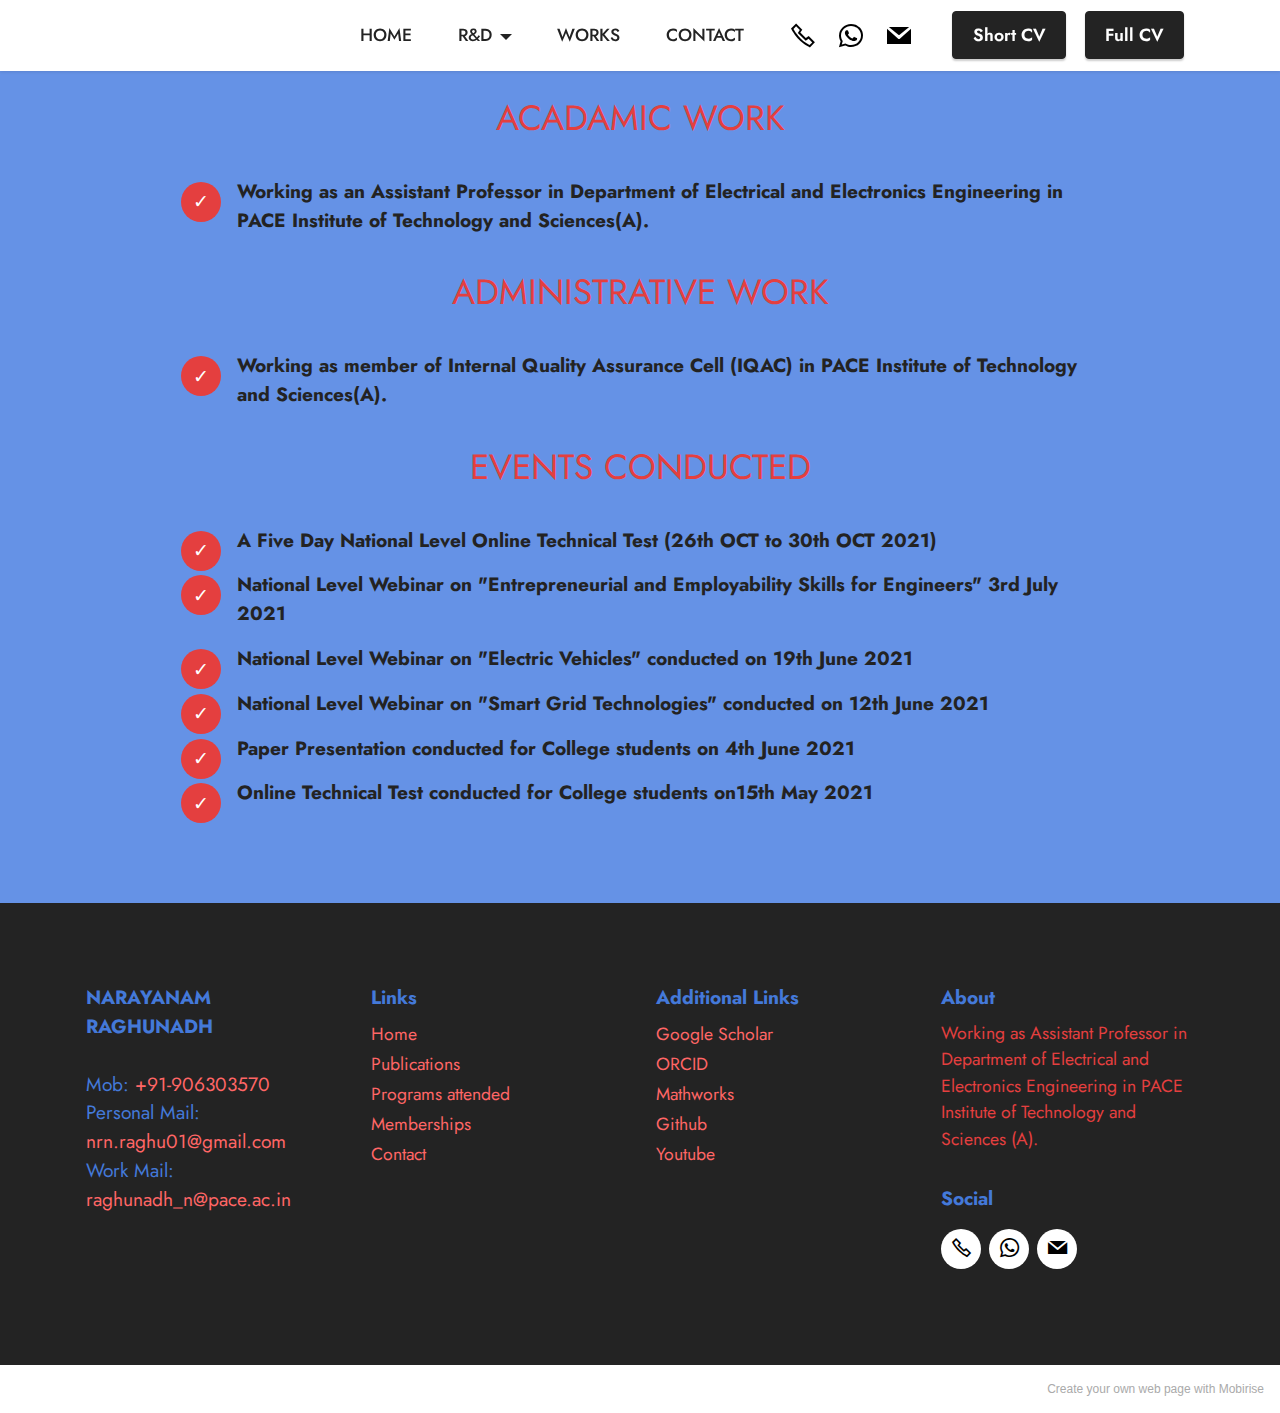
<file: works.html>
<!DOCTYPE html>
<html  >
<head>
  <!-- Site made with Mobirise Website Builder v5.5.8, https://mobirise.com -->
  <meta charset="UTF-8">
  <meta http-equiv="X-UA-Compatible" content="IE=edge">
  <meta name="generator" content="Mobirise v5.5.8, mobirise.com">
  <meta name="viewport" content="width=device-width, initial-scale=1, minimum-scale=1">
  <link rel="shortcut icon" href="assets/images/logo.png" type="image/x-icon">
  <meta name="description" content="">
  
  
  <title>Works</title>
  <link rel="stylesheet" href="assets/web/assets/mobirise-icons2/mobirise2.css">
  <link rel="stylesheet" href="assets/bootstrap/css/bootstrap.min.css">
  <link rel="stylesheet" href="assets/bootstrap/css/bootstrap-grid.min.css">
  <link rel="stylesheet" href="assets/bootstrap/css/bootstrap-reboot.min.css">
  <link rel="stylesheet" href="assets/dropdown/css/style.css">
  <link rel="stylesheet" href="assets/socicon/css/styles.css">
  <link rel="stylesheet" href="assets/theme/css/style.css">
  <link rel="preload" href="https://fonts.googleapis.com/css?family=Jost:100,200,300,400,500,600,700,800,900,100i,200i,300i,400i,500i,600i,700i,800i,900i&display=swap" as="style" onload="this.onload=null;this.rel='stylesheet'">
  <noscript><link rel="stylesheet" href="https://fonts.googleapis.com/css?family=Jost:100,200,300,400,500,600,700,800,900,100i,200i,300i,400i,500i,600i,700i,800i,900i&display=swap"></noscript>
  <link rel="preload" as="style" href="assets/mobirise/css/mbr-additional.css"><link rel="stylesheet" href="assets/mobirise/css/mbr-additional.css" type="text/css">
  
  
  
  
</head>
<body>
  
  <section data-bs-version="5.1" class="menu menu2 cid-sU86RwNu74" once="menu" id="menu2-2i">
    
    <nav class="navbar navbar-dropdown navbar-fixed-top navbar-expand-lg">
        <div class="container">
            <div class="navbar-brand">
                
                
            </div>
            <button class="navbar-toggler" type="button" data-toggle="collapse" data-bs-toggle="collapse" data-target="#navbarSupportedContent" data-bs-target="#navbarSupportedContent" aria-controls="navbarNavAltMarkup" aria-expanded="false" aria-label="Toggle navigation">
                <div class="hamburger">
                    <span></span>
                    <span></span>
                    <span></span>
                    <span></span>
                </div>
            </button>
            <div class="collapse navbar-collapse" id="navbarSupportedContent">
                <ul class="navbar-nav nav-dropdown navbar-nav-top-padding" data-app-modern-menu="true"><li class="nav-item"><a class="nav-link link text-black display-4" href="https://mobiri.se">HOME</a></li>
                    <li class="nav-item dropdown"><a class="nav-link link text-black dropdown-toggle show display-4" href="https://mobiri.se" data-toggle="dropdown-submenu" data-bs-toggle="dropdown" data-bs-auto-close="outside" aria-expanded="true">R&amp;D</a><div class="dropdown-menu show" aria-labelledby="dropdown-undefined" data-bs-popper="none"><div class="dropdown"><a class="text-black dropdown-item text-primary dropdown-toggle display-4" href="publications.html" data-toggle="dropdown-submenu" data-bs-toggle="dropdown" data-bs-auto-close="outside" aria-expanded="false">Publications</a><div class="dropdown-menu dropdown-submenu" aria-labelledby="dropdown-undefined"><a class="text-black dropdown-item text-primary display-4" href="publications.html#content6-2q">Papers Published</a><a class="text-black dropdown-item text-primary display-4" href="publications.html#content6-2r">Conferences attended</a><a class="text-black dropdown-item text-primary display-4" href="publications.html#content6-2s">Book Chapters Published</a><a class="text-black dropdown-item text-primary display-4" href="publications.html#content6-2t">Books Edited</a></div></div><div class="dropdown"><a class="text-black dropdown-item text-primary dropdown-toggle display-4" href="programs.html" data-toggle="dropdown-submenu" data-bs-toggle="dropdown" data-bs-auto-close="outside" aria-expanded="false">Programs attended</a><div class="dropdown-menu dropdown-submenu" aria-labelledby="dropdown-undefined"><a class="text-black dropdown-item text-primary display-4" href="programs.html#content6-2l">FDP's Attended</a><a class="text-black dropdown-item text-primary display-4" href="programs.html#content6-2l">Courses Completed</a><a class="text-black dropdown-item text-primary display-4" href="programs.html#content6-2m">Workshops attended</a><a class="text-black dropdown-item text-primary display-4" href="programs.html#content6-2n">ELSEVIER CERTIFICATES</a></div></div><a class="text-black dropdown-item text-primary display-4" href="memberships.html">Professional Body Memberships</a></div></li>
                    <li class="nav-item"><a class="nav-link link text-black display-4" href="https://mobiri.se">WORKS</a>
                    </li><li class="nav-item"><a class="nav-link link text-black display-4" href="https://mobiri.se">CONTACT</a></li></ul>
                <div class="icons-menu">
                    <a class="iconfont-wrapper" href="tel:+919063003570">
                        <span class="p-2 mbr-iconfont mobi-mbri-phone mobi-mbri"></span>
                    </a>
                    <a class="iconfont-wrapper" href="https://wa.me/919063003570">
                        <span class="p-2 mbr-iconfont socicon-whatsapp socicon"></span>
                    </a>
                    <a class="iconfont-wrapper" href="mailto:nrn.raghu01@gmail.com">
                        <span class="p-2 mbr-iconfont socicon-mail socicon"></span>
                    </a>
                    
                </div>
                <div class="navbar-buttons mbr-section-btn"><a class="btn btn-primary display-4" href="https://mobiri.se">Short CV</a> <a class="btn btn-primary display-4" href="https://mobiri.se">Full CV</a></div>
            </div>
        </div>
    </nav>
</section>

<section data-bs-version="5.1" class="content8 cid-sU7C7P5RZr" id="content8-1j">
    
    <div class="container">
        <div class="row justify-content-center">
            <div class="counter-container col-md-12 col-lg-10">
                <h4 class="mbr-section-title mbr-fonts-style mb-4 display-5">ACADAMIC WORK</h4>
                <div class="mbr-text mbr-fonts-style display-7">
                    <ul>
                        <li><a href="http://www.pace.ac.in/eee.php" class="text-primary" target="_blank"><strong>Working as an Assistant Professor in Department of Electrical and Electronics Engineering in PACE Institute of Technology and Sciences(A).</strong></a></li>
                    </ul>
                </div>
            </div>
        </div>
    </div>
</section>

<section data-bs-version="5.1" class="content8 cid-sU7CmifBNI" id="content8-1k">
    
    <div class="container">
        <div class="row justify-content-center">
            <div class="counter-container col-md-12 col-lg-10">
                <h4 class="mbr-section-title mbr-fonts-style mb-4 display-5">ADMINISTRATIVE WORK</h4>
                <div class="mbr-text mbr-fonts-style display-7">
                    <ul>
                        <li><a href="http://www.pace.ac.in/iqac.php" class="text-primary" target="_blank"><strong>Working as member of Internal Quality Assurance Cell (IQAC) in PACE Institute of Technology and Sciences(A).</strong></a></li>
                    </ul>
                </div>
            </div>
        </div>
    </div>
</section>

<section data-bs-version="5.1" class="content8 cid-sU7CmT5Nuf" id="content8-1l">
    
    <div class="container">
        <div class="row justify-content-center">
            <div class="counter-container col-md-12 col-lg-10">
                <h4 class="mbr-section-title mbr-fonts-style mb-4 display-5">EVENTS CONDUCTED</h4>
                <div class="mbr-text mbr-fonts-style display-7">
                    <ul>
                        <li><strong>A Five Day National Level Online Technical Test       (26th OCT to 30th OCT 2021)</strong></li><li><strong>National Level Webinar on  "Entrepreneurial and Employability Skills for Engineers" 3rd July 2021&nbsp; &nbsp;</strong></li><li><strong>National Level Webinar on "Electric Vehicles" conducted on 19th June 2021&nbsp;</strong></li><li><strong>National Level Webinar on "Smart Grid Technologies" conducted on  12th June 2021&nbsp;</strong></li><li><strong>Paper Presentation conducted for College students on 4th June 2021</strong></li><li><strong>Online Technical Test conducted for College students on15th May 2021</strong></li>
                    </ul>
                </div>
            </div>
        </div>
    </div>
</section>

<section data-bs-version="5.1" class="footer1 cid-sU871EGuqM" once="footers" id="footer1-2k">

    
    
    <div class="container">
        <div class="row mbr-white">
            <div class="col-12 col-md-6 col-lg-3">
                <h5 class="mbr-section-subtitle mbr-fonts-style mb-2 display-7"><strong>NARAYANAM RAGHUNADH<br></strong><br>Mob: <a href="tel:+919063003570" class="text-secondary">+91-906303570</a><br>Personal Mail: <a href="mailto:nrn.raghu01@gmail.com" class="text-secondary">nrn.raghu01@gmail.com</a><br>Work Mail:<br><a href="mailto:raghunadh_n@pace.ac.in" class="text-secondary">raghunadh_n@pace.ac.in</a></h5>
                <ul class="list mbr-fonts-style display-4">
                    <li class="mbr-text item-wrap"><br></li>
                </ul>
            </div>
            <div class="col-12 col-md-6 col-lg-3">
                <h5 class="mbr-section-subtitle mbr-fonts-style mb-2 display-7"><strong>Links</strong></h5>
                <ul class="list mbr-fonts-style display-4">

                    <li class="mbr-text item-wrap"><a href="index.html" class="text-secondary">Home</a></li>
                    <li class="mbr-text item-wrap"><a href="publications.html" class="text-secondary">Publications</a></li>
                    <li class="mbr-text item-wrap"><a href="programs.html" class="text-secondary">Programs attended</a></li><li class="mbr-text item-wrap"><a href="memberships.html" class="text-secondary">Memberships</a></li><li class="mbr-text item-wrap"><a href="contact.html" class="text-secondary">Contact</a></li>
                </ul>
            </div>
            <div class="col-12 col-md-6 col-lg-3">
                <h5 class="mbr-section-subtitle mbr-fonts-style mb-2 display-7"><strong>Additional Links</strong></h5>
                <ul class="list mbr-fonts-style display-4">
                    <li class="mbr-text item-wrap"><a href="https://scholar.google.com/citations?hl=en&authuser=1&user=uhrSjTgAAAAJ" class="text-secondary">Google Scholar</a>
</li><li class="mbr-text item-wrap"><a href="https://orcid.org/0000-0002-0268-4958" class="text-secondary">ORCID</a>
</li><li class="mbr-text item-wrap"><a href="https://in.mathworks.com/matlabcentral/cody/players/11005821" class="text-secondary">Mathworks</a></li><li class="mbr-text item-wrap"><a href="https://in.mathworks.com/matlabcentral/cody/players/11005821" class="text-secondary">
</a></li><li class="mbr-text item-wrap"><a href="https://github.com/N-RAGHUNADH" class="text-secondary">Github</a></li><li class="mbr-text item-wrap"><a href="https://www.youtube.com/channel/UCE53Ksvmn5VxSe-AUfDqqRg?sub_confirmation=1" class="text-secondary">Youtube</a></li><li class="mbr-text item-wrap"><br></li><li class="mbr-text item-wrap">
</li><li class="mbr-text item-wrap">
</li><li class="mbr-text item-wrap">
</li><li class="mbr-text item-wrap">
</li>
                </ul>
            </div>
            <div class="col-12 col-md-6 col-lg-3">
                <h5 class="mbr-section-subtitle mbr-fonts-style mb-2 display-7">
                    <strong>About</strong>
                </h5>
                <p class="mbr-text mbr-fonts-style mb-4 display-4">Working as Assistant Professor in Department of Electrical and Electronics Engineering in PACE Institute of Technology and Sciences (A).</p>
                <h5 class="mbr-section-subtitle mbr-fonts-style mb-3 display-7">
                    <strong>Social</strong>
                </h5>
                <div class="social-row display-7">
                    <div class="soc-item">
                        <a href="tel:+919063003570">
                            <span class="mbr-iconfont mobi-mbri-phone mobi-mbri"></span>
                        </a>
                    </div>
                    <div class="soc-item">
                        <a href="tel:+919063003570">
                            <span class="mbr-iconfont socicon-whatsapp socicon"></span>
                        </a>
                    </div>
                    <div class="soc-item">
                        <a href="mailto:nrn.raghu01@gmail.com">
                            <span class="mbr-iconfont socicon-mail socicon"></span>
                        </a>
                    </div>
                    
                </div>
            </div>
            
        </div>
    </div>
</section><section style="background-color: #fff; font-family: -apple-system, BlinkMacSystemFont, 'Segoe UI', 'Roboto', 'Helvetica Neue', Arial, sans-serif; color:#aaa; font-size:12px; padding: 0; align-items: center; display: flex;"><a href="https://mobirise.site/k" style="flex: 1 1; height: 3rem; padding-left: 1rem;"></a><p style="flex: 0 0 auto; margin:0; padding-right:1rem;">Create your own <a href="https://mobirise.site/y" style="color:#aaa;">web page</a> with Mobirise</p></section><script src="assets/bootstrap/js/bootstrap.bundle.min.js"></script>  <script src="assets/smoothscroll/smooth-scroll.js"></script>  <script src="assets/ytplayer/index.js"></script>  <script src="assets/dropdown/js/navbar-dropdown.js"></script>  <script src="assets/theme/js/script.js"></script>  
  
  
</body>
</html>
</file>
<file: assets/web/assets/mobirise-icons2/mobirise2.css>
@font-face {
  font-family: 'Moririse2';
  font-display: swap;
  src:  url('mobirise2.eot?f2bix4');
  src:  url('mobirise2.eot?f2bix4#iefix') format('embedded-opentype'),
    url('mobirise2.ttf?f2bix4') format('truetype'),
    url('mobirise2.woff?f2bix4') format('woff'),
    url('mobirise2.svg?f2bix4#mobirise2') format('svg');
  font-weight: normal;
  font-style: normal;
}

[class^="mobi-"], [class*=" mobi-"] {
  /* use !important to prevent issues with browser extensions that change fonts */
  font-family: 'Moririse2' !important;
  speak: none;
  font-style: normal;
  font-weight: normal;
  font-variant: normal;
  text-transform: none;
  line-height: 1;

  /* Better Font Rendering =========== */
  -webkit-font-smoothing: antialiased;
  -moz-osx-font-smoothing: grayscale;
}

.mobi-mbri-add-submenu:before {
  content: "\e900";
}
.mobi-mbri-alert:before {
  content: "\e901";
}
.mobi-mbri-align-center:before {
  content: "\e902";
}
.mobi-mbri-align-justify:before {
  content: "\e903";
}
.mobi-mbri-align-left:before {
  content: "\e904";
}
.mobi-mbri-align-right:before {
  content: "\e905";
}
.mobi-mbri-android:before {
  content: "\e906";
}
.mobi-mbri-apple:before {
  content: "\e907";
}
.mobi-mbri-arrow-down:before {
  content: "\e908";
}
.mobi-mbri-arrow-next:before {
  content: "\e909";
}
.mobi-mbri-arrow-prev:before {
  content: "\e90a";
}
.mobi-mbri-arrow-up:before {
  content: "\e90b";
}
.mobi-mbri-bold:before {
  content: "\e90c";
}
.mobi-mbri-bookmark:before {
  content: "\e90d";
}
.mobi-mbri-bootstrap:before {
  content: "\e90e";
}
.mobi-mbri-briefcase:before {
  content: "\e90f";
}
.mobi-mbri-browse:before {
  content: "\e910";
}
.mobi-mbri-bulleted-list:before {
  content: "\e911";
}
.mobi-mbri-calendar:before {
  content: "\e912";
}
.mobi-mbri-camera:before {
  content: "\e913";
}
.mobi-mbri-cart-add:before {
  content: "\e914";
}
.mobi-mbri-cart-full:before {
  content: "\e915";
}
.mobi-mbri-cash:before {
  content: "\e916";
}
.mobi-mbri-change-style:before {
  content: "\e917";
}
.mobi-mbri-chat:before {
  content: "\e918";
}
.mobi-mbri-clock:before {
  content: "\e919";
}
.mobi-mbri-close:before {
  content: "\e91a";
}
.mobi-mbri-cloud:before {
  content: "\e91b";
}
.mobi-mbri-code:before {
  content: "\e91c";
}
.mobi-mbri-contact-form:before {
  content: "\e91d";
}
.mobi-mbri-credit-card:before {
  content: "\e91e";
}
.mobi-mbri-cursor-click:before {
  content: "\e91f";
}
.mobi-mbri-cust-feedback:before {
  content: "\e920";
}
.mobi-mbri-database:before {
  content: "\e921";
}
.mobi-mbri-delivery:before {
  content: "\e922";
}
.mobi-mbri-desktop:before {
  content: "\e923";
}
.mobi-mbri-devices:before {
  content: "\e924";
}
.mobi-mbri-down:before {
  content: "\e925";
}
.mobi-mbri-download-2:before {
  content: "\e926";
}
.mobi-mbri-download:before {
  content: "\e927";
}
.mobi-mbri-drag-n-drop-2:before {
  content: "\e928";
}
.mobi-mbri-drag-n-drop:before {
  content: "\e929";
}
.mobi-mbri-edit-2:before {
  content: "\e92a";
}
.mobi-mbri-edit:before {
  content: "\e92b";
}
.mobi-mbri-error:before {
  content: "\e92c";
}
.mobi-mbri-extension:before {
  content: "\e92d";
}
.mobi-mbri-features:before {
  content: "\e92e";
}
.mobi-mbri-file:before {
  content: "\e92f";
}
.mobi-mbri-flag:before {
  content: "\e930";
}
.mobi-mbri-folder:before {
  content: "\e931";
}
.mobi-mbri-gift:before {
  content: "\e932";
}
.mobi-mbri-github:before {
  content: "\e933";
}
.mobi-mbri-globe-2:before {
  content: "\e934";
}
.mobi-mbri-globe:before {
  content: "\e935";
}
.mobi-mbri-growing-chart:before {
  content: "\e936";
}
.mobi-mbri-hearth:before {
  content: "\e937";
}
.mobi-mbri-help:before {
  content: "\e938";
}
.mobi-mbri-home:before {
  content: "\e939";
}
.mobi-mbri-hot-cup:before {
  content: "\e93a";
}
.mobi-mbri-idea:before {
  content: "\e93b";
}
.mobi-mbri-image-gallery:before {
  content: "\e93c";
}
.mobi-mbri-image-slider:before {
  content: "\e93d";
}
.mobi-mbri-info:before {
  content: "\e93e";
}
.mobi-mbri-italic:before {
  content: "\e93f";
}
.mobi-mbri-key:before {
  content: "\e940";
}
.mobi-mbri-laptop:before {
  content: "\e941";
}
.mobi-mbri-layers:before {
  content: "\e942";
}
.mobi-mbri-left-right:before {
  content: "\e943";
}
.mobi-mbri-left:before {
  content: "\e944";
}
.mobi-mbri-letter:before {
  content: "\e945";
}
.mobi-mbri-like:before {
  content: "\e946";
}
.mobi-mbri-link:before {
  content: "\e947";
}
.mobi-mbri-lock:before {
  content: "\e948";
}
.mobi-mbri-login:before {
  content: "\e949";
}
.mobi-mbri-logout:before {
  content: "\e94a";
}
.mobi-mbri-magic-stick:before {
  content: "\e94b";
}
.mobi-mbri-map-pin:before {
  content: "\e94c";
}
.mobi-mbri-menu:before {
  content: "\e94d";
}
.mobi-mbri-mobile-2:before {
  content: "\e94e";
}
.mobi-mbri-mobile-horizontal:before {
  content: "\e94f";
}
.mobi-mbri-mobile:before {
  content: "\e950";
}
.mobi-mbri-mobirise:before {
  content: "\e951";
}
.mobi-mbri-more-horizontal:before {
  content: "\e952";
}
.mobi-mbri-more-vertical:before {
  content: "\e953";
}
.mobi-mbri-music:before {
  content: "\e954";
}
.mobi-mbri-new-file:before {
  content: "\e955";
}
.mobi-mbri-numbered-list:before {
  content: "\e956";
}
.mobi-mbri-opened-folder:before {
  content: "\e957";
}
.mobi-mbri-pages:before {
  content: "\e958";
}
.mobi-mbri-paper-plane:before {
  content: "\e959";
}
.mobi-mbri-paperclip:before {
  content: "\e95a";
}
.mobi-mbri-phone:before {
  content: "\e95b";
}
.mobi-mbri-photo:before {
  content: "\e95c";
}
.mobi-mbri-photos:before {
  content: "\e95d";
}
.mobi-mbri-pin:before {
  content: "\e95e";
}
.mobi-mbri-play:before {
  content: "\e95f";
}
.mobi-mbri-plus:before {
  content: "\e960";
}
.mobi-mbri-preview:before {
  content: "\e961";
}
.mobi-mbri-print:before {
  content: "\e962";
}
.mobi-mbri-protect:before {
  content: "\e963";
}
.mobi-mbri-question:before {
  content: "\e964";
}
.mobi-mbri-quote-left:before {
  content: "\e965";
}
.mobi-mbri-quote-right:before {
  content: "\e966";
}
.mobi-mbri-redo:before {
  content: "\e967";
}
.mobi-mbri-refresh:before {
  content: "\e968";
}
.mobi-mbri-responsive-2:before {
  content: "\e969";
}
.mobi-mbri-responsive:before {
  content: "\e96a";
}
.mobi-mbri-right:before {
  content: "\e96b";
}
.mobi-mbri-rocket:before {
  content: "\e96c";
}
.mobi-mbri-sad-face:before {
  content: "\e96d";
}
.mobi-mbri-sale:before {
  content: "\e96e";
}
.mobi-mbri-save:before {
  content: "\e96f";
}
.mobi-mbri-search:before {
  content: "\e970";
}
.mobi-mbri-setting-2:before {
  content: "\e971";
}
.mobi-mbri-setting-3:before {
  content: "\e972";
}
.mobi-mbri-setting:before {
  content: "\e973";
}
.mobi-mbri-share:before {
  content: "\e974";
}
.mobi-mbri-shopping-bag:before {
  content: "\e975";
}
.mobi-mbri-shopping-basket:before {
  content: "\e976";
}
.mobi-mbri-shopping-cart:before {
  content: "\e977";
}
.mobi-mbri-sites:before {
  content: "\e978";
}
.mobi-mbri-smile-face:before {
  content: "\e979";
}
.mobi-mbri-speed:before {
  content: "\e97a";
}
.mobi-mbri-star:before {
  content: "\e97b";
}
.mobi-mbri-success:before {
  content: "\e97c";
}
.mobi-mbri-sun:before {
  content: "\e97d";
}
.mobi-mbri-sun2:before {
  content: "\e97e";
}
.mobi-mbri-tablet-vertical:before {
  content: "\e97f";
}
.mobi-mbri-tablet:before {
  content: "\e980";
}
.mobi-mbri-target:before {
  content: "\e981";
}
.mobi-mbri-timer:before {
  content: "\e982";
}
.mobi-mbri-to-ftp:before {
  content: "\e983";
}
.mobi-mbri-to-local-drive:before {
  content: "\e984";
}
.mobi-mbri-touch-swipe:before {
  content: "\e985";
}
.mobi-mbri-touch:before {
  content: "\e986";
}
.mobi-mbri-trash:before {
  content: "\e987";
}
.mobi-mbri-underline:before {
  content: "\e988";
}
.mobi-mbri-undo:before {
  content: "\e989";
}
.mobi-mbri-unlink:before {
  content: "\e98a";
}
.mobi-mbri-unlock:before {
  content: "\e98b";
}
.mobi-mbri-up-down:before {
  content: "\e98c";
}
.mobi-mbri-up:before {
  content: "\e98d";
}
.mobi-mbri-update:before {
  content: "\e98e";
}
.mobi-mbri-upload-2:before {
  content: "\e98f";
}
.mobi-mbri-upload:before {
  content: "\e990";
}
.mobi-mbri-user-2:before {
  content: "\e991";
}
.mobi-mbri-user:before {
  content: "\e992";
}
.mobi-mbri-users:before {
  content: "\e993";
}
.mobi-mbri-video-play:before {
  content: "\e994";
}
.mobi-mbri-video:before {
  content: "\e995";
}
.mobi-mbri-watch:before {
  content: "\e996";
}
.mobi-mbri-website-theme-2:before {
  content: "\e997";
}
.mobi-mbri-website-theme:before {
  content: "\e998";
}
.mobi-mbri-wifi:before {
  content: "\e999";
}
.mobi-mbri-windows:before {
  content: "\e99a";
}
.mobi-mbri-zoom-in:before {
  content: "\e99b";
}
.mobi-mbri-zoom-out:before {
  content: "\e99c";
}
</file>
<file: assets/dropdown/css/style.css>
.navbar-dropdown {
  left: 0;
  padding: 0;
  position: absolute;
  right: 0;
  top: 0;
  transition: all 0.45s ease;
  z-index: 1030;
  background: #282828; }
  .navbar-dropdown .navbar-logo {
    margin-right: 0.8rem;
    transition: margin 0.3s ease-in-out;
    vertical-align: middle; }
    .navbar-dropdown .navbar-logo img {
      height: 3.125rem;
      transition: all 0.3s ease-in-out; }
    .navbar-dropdown .navbar-logo.mbr-iconfont {
      font-size: 3.125rem;
      line-height: 3.125rem; }
  .navbar-dropdown .navbar-caption {
    font-weight: 700;
    white-space: normal;
    vertical-align: -4px;
    line-height: 3.125rem !important; }
    .navbar-dropdown .navbar-caption, .navbar-dropdown .navbar-caption:hover {
      color: inherit;
      text-decoration: none; }
  .navbar-dropdown .mbr-iconfont + .navbar-caption {
    vertical-align: -1px; }
  .navbar-dropdown.navbar-fixed-top {
    position: fixed; }
  .navbar-dropdown .navbar-brand span {
    vertical-align: -4px; }
  .navbar-dropdown.bg-color.transparent {
    background: none; }
  .navbar-dropdown.navbar-short .navbar-brand {
    padding: 0.625rem 0; }
    .navbar-dropdown.navbar-short .navbar-brand span {
      vertical-align: -1px; }
  .navbar-dropdown.navbar-short .navbar-caption {
    line-height: 2.375rem !important;
    vertical-align: -2px; }
  .navbar-dropdown.navbar-short .navbar-logo {
    margin-right: 0.5rem; }
    .navbar-dropdown.navbar-short .navbar-logo img {
      height: 2.375rem; }
    .navbar-dropdown.navbar-short .navbar-logo.mbr-iconfont {
      font-size: 2.375rem;
      line-height: 2.375rem; }
  .navbar-dropdown.navbar-short .mbr-table-cell {
    height: 3.625rem; }
  .navbar-dropdown .navbar-close {
    left: 0.6875rem;
    position: fixed;
    top: 0.75rem;
    z-index: 1000; }
  .navbar-dropdown .hamburger-icon {
    content: "";
    display: inline-block;
    vertical-align: middle;
    width: 16px;
    -webkit-box-shadow: 0 -6px 0 1px #282828,0 0 0 1px #282828,0 6px 0 1px #282828;
    -moz-box-shadow: 0 -6px 0 1px #282828,0 0 0 1px #282828,0 6px 0 1px #282828;
    box-shadow: 0 -6px 0 1px #282828,0 0 0 1px #282828,0 6px 0 1px #282828; }

.dropdown-menu .dropdown-toggle[data-toggle="dropdown-submenu"]::after {
  border-bottom: 0.35em solid transparent;
  border-left: 0.35em solid;
  border-right: 0;
  border-top: 0.35em solid transparent;
  margin-left: 0.3rem; }

.dropdown-menu .dropdown-item:focus {
  outline: 0; }

.nav-dropdown {
  font-size: 0.75rem;
  font-weight: 500;
  height: auto !important; }
  .nav-dropdown .nav-btn {
    padding-left: 1rem; }
  .nav-dropdown .link {
    margin: .667em 1.667em;
    font-weight: 500;
    padding: 0;
    transition: color .2s ease-in-out; }
    .nav-dropdown .link.dropdown-toggle {
      margin-right: 2.583em; }
      .nav-dropdown .link.dropdown-toggle::after {
        margin-left: .25rem;
        border-top: 0.35em solid;
        border-right: 0.35em solid transparent;
        border-left: 0.35em solid transparent;
        border-bottom: 0; }
      .nav-dropdown .link.dropdown-toggle[aria-expanded="true"] {
        margin: 0;
        padding: 0.667em 3.263em  0.667em 1.667em; }
  .nav-dropdown .link::after,
  .nav-dropdown .dropdown-item::after {
    color: inherit; }
  .nav-dropdown .btn {
    font-size: 0.75rem;
    font-weight: 700;
    letter-spacing: 0;
    margin-bottom: 0;
    padding-left: 1.25rem;
    padding-right: 1.25rem; }
  .nav-dropdown .dropdown-menu {
    border-radius: 0;
    border: 0;
    left: 0;
    margin: 0;
    padding-bottom: 1.25rem;
    padding-top: 1.25rem;
    position: relative; }
  .nav-dropdown .dropdown-submenu {
    margin-left: 0.125rem;
    top: 0; }
  .nav-dropdown .dropdown-item {
    font-weight: 500;
    line-height: 2;
    padding: 0.3846em 4.615em 0.3846em 1.5385em;
    position: relative;
    transition: color .2s ease-in-out, background-color .2s ease-in-out; }
    .nav-dropdown .dropdown-item::after {
      margin-top: -0.3077em;
      position: absolute;
      right: 1.1538em;
      top: 50%; }
    .nav-dropdown .dropdown-item:focus, .nav-dropdown .dropdown-item:hover {
      background: none; }

@media (max-width: 767px) {
  .nav-dropdown.navbar-toggleable-sm {
    bottom: 0;
    display: none;
    left: 0;
    overflow-x: hidden;
    position: fixed;
    top: 0;
    transform: translateX(-100%);
    -ms-transform: translateX(-100%);
    -webkit-transform: translateX(-100%);
    width: 18.75rem;
    z-index: 999; } }
.nav-dropdown.navbar-toggleable-xl {
  bottom: 0;
  display: none;
  left: 0;
  overflow-x: hidden;
  position: fixed;
  top: 0;
  transform: translateX(-100%);
  -ms-transform: translateX(-100%);
  -webkit-transform: translateX(-100%);
  width: 18.75rem;
  z-index: 999; }

.nav-dropdown-sm {
  display: block !important;
  overflow-x: hidden;
  overflow: auto;
  padding-top: 3.875rem; }
  .nav-dropdown-sm::after {
    content: "";
    display: block;
    height: 3rem;
    width: 100%; }
  .nav-dropdown-sm.collapse.in ~ .navbar-close {
    display: block !important; }
  .nav-dropdown-sm.collapsing, .nav-dropdown-sm.collapse.in {
    transform: translateX(0);
    -ms-transform: translateX(0);
    -webkit-transform: translateX(0);
    transition: all 0.25s ease-out;
    -webkit-transition: all 0.25s ease-out;
    background: #282828; }
  .nav-dropdown-sm.collapsing[aria-expanded="false"] {
    transform: translateX(-100%);
    -ms-transform: translateX(-100%);
    -webkit-transform: translateX(-100%); }
  .nav-dropdown-sm .nav-item {
    display: block;
    margin-left: 0 !important;
    padding-left: 0; }
  .nav-dropdown-sm .link,
  .nav-dropdown-sm .dropdown-item {
    border-top: 1px dotted rgba(255, 255, 255, 0.1);
    font-size: 0.8125rem;
    line-height: 1.6;
    margin: 0 !important;
    padding: 0.875rem 2.4rem 0.875rem 1.5625rem !important;
    position: relative;
    white-space: normal; }
    .nav-dropdown-sm .link:focus, .nav-dropdown-sm .link:hover,
    .nav-dropdown-sm .dropdown-item:focus,
    .nav-dropdown-sm .dropdown-item:hover {
      background: rgba(0, 0, 0, 0.2) !important;
      color: #c0a375; }
  .nav-dropdown-sm .nav-btn {
    position: relative;
    padding: 1.5625rem 1.5625rem 0 1.5625rem; }
    .nav-dropdown-sm .nav-btn::before {
      border-top: 1px dotted rgba(255, 255, 255, 0.1);
      content: "";
      left: 0;
      position: absolute;
      top: 0;
      width: 100%; }
    .nav-dropdown-sm .nav-btn + .nav-btn {
      padding-top: 0.625rem; }
      .nav-dropdown-sm .nav-btn + .nav-btn::before {
        display: none; }
  .nav-dropdown-sm .btn {
    padding: 0.625rem 0; }
  .nav-dropdown-sm .dropdown-toggle[data-toggle="dropdown-submenu"]::after {
    margin-left: .25rem;
    border-top: 0.35em solid;
    border-right: 0.35em solid transparent;
    border-left: 0.35em solid transparent;
    border-bottom: 0; }
  .nav-dropdown-sm .dropdown-toggle[data-toggle="dropdown-submenu"][aria-expanded="true"]::after {
    border-top: 0;
    border-right: 0.35em solid transparent;
    border-left: 0.35em solid transparent;
    border-bottom: 0.35em solid; }
  .nav-dropdown-sm .dropdown-menu {
    margin: 0;
    padding: 0;
    position: relative;
    top: 0;
    left: 0;
    width: 100%;
    border: 0;
    float: none;
    border-radius: 0;
    background: none; }
  .nav-dropdown-sm .dropdown-submenu {
    left: 100%;
    margin-left: 0.125rem;
    margin-top: -1.25rem;
    top: 0; }

.navbar-toggleable-sm .nav-dropdown .dropdown-menu {
  position: absolute; }

.navbar-toggleable-sm .nav-dropdown .dropdown-submenu {
  left: 100%;
  margin-left: 0.125rem;
  margin-top: -1.25rem;
  top: 0; }

.navbar-toggleable-sm.opened .nav-dropdown .dropdown-menu {
  position: relative; }

.navbar-toggleable-sm.opened .nav-dropdown .dropdown-submenu {
  left: 0;
  margin-left: 00rem;
  margin-top: 0rem;
  top: 0; }

.is-builder .nav-dropdown.collapsing {
  transition: none !important; }
</file>
<file: assets/socicon/css/styles.css>
@charset "UTF-8";

@font-face {
  font-family: 'Socicon';
  src:  url('../fonts/socicon.eot');
  src:  url('../fonts/socicon.eot?#iefix') format('embedded-opentype'),
    url('../fonts/socicon.woff2') format('woff2'),
    url('../fonts/socicon.ttf') format('truetype'),
    url('../fonts/socicon.woff') format('woff'),
    url('../fonts/socicon.svg#socicon') format('svg');
  font-weight: normal;
  font-style: normal;
  font-display: swap;
}

[data-icon]:before {
  font-family: "socicon" !important;
  content: attr(data-icon);
  font-style: normal !important;
  font-weight: normal !important;
  font-variant: normal !important;
  text-transform: none !important;
  speak: none;
  line-height: 1;
  -webkit-font-smoothing: antialiased;
  -moz-osx-font-smoothing: grayscale;
}

[class^="socicon-"], [class*=" socicon-"] {
  /* use !important to prevent issues with browser extensions that change fonts */
  font-family: 'Socicon' !important;
  speak: none;
  font-style: normal;
  font-weight: normal;
  font-variant: normal;
  text-transform: none;
  line-height: 1;

  /* Better Font Rendering =========== */
  -webkit-font-smoothing: antialiased;
  -moz-osx-font-smoothing: grayscale;
}

.socicon-eitaa:before {
  content: "\e97c";
}
.socicon-soroush:before {
  content: "\e97d";
}
.socicon-bale:before {
  content: "\e97e";
}
.socicon-zazzle:before {
  content: "\e97b";
}
.socicon-society6:before {
  content: "\e97a";
}
.socicon-redbubble:before {
  content: "\e979";
}
.socicon-avvo:before {
  content: "\e978";
}
.socicon-stitcher:before {
  content: "\e977";
}
.socicon-googlehangouts:before {
  content: "\e974";
}
.socicon-dlive:before {
  content: "\e975";
}
.socicon-vsco:before {
  content: "\e976";
}
.socicon-flipboard:before {
  content: "\e973";
}
.socicon-ubuntu:before {
  content: "\e958";
}
.socicon-artstation:before {
  content: "\e959";
}
.socicon-invision:before {
  content: "\e95a";
}
.socicon-torial:before {
  content: "\e95b";
}
.socicon-collectorz:before {
  content: "\e95c";
}
.socicon-seenthis:before {
  content: "\e95d";
}
.socicon-googleplaymusic:before {
  content: "\e95e";
}
.socicon-debian:before {
  content: "\e95f";
}
.socicon-filmfreeway:before {
  content: "\e960";
}
.socicon-gnome:before {
  content: "\e961";
}
.socicon-itchio:before {
  content: "\e962";
}
.socicon-jamendo:before {
  content: "\e963";
}
.socicon-mix:before {
  content: "\e964";
}
.socicon-sharepoint:before {
  content: "\e965";
}
.socicon-tinder:before {
  content: "\e966";
}
.socicon-windguru:before {
  content: "\e967";
}
.socicon-cdbaby:before {
  content: "\e968";
}
.socicon-elementaryos:before {
  content: "\e969";
}
.socicon-stage32:before {
  content: "\e96a";
}
.socicon-tiktok:before {
  content: "\e96b";
}
.socicon-gitter:before {
  content: "\e96c";
}
.socicon-letterboxd:before {
  content: "\e96d";
}
.socicon-threema:before {
  content: "\e96e";
}
.socicon-splice:before {
  content: "\e96f";
}
.socicon-metapop:before {
  content: "\e970";
}
.socicon-naver:before {
  content: "\e971";
}
.socicon-remote:before {
  content: "\e972";
}
.socicon-internet:before {
  content: "\e957";
}
.socicon-moddb:before {
  content: "\e94b";
}
.socicon-indiedb:before {
  content: "\e94c";
}
.socicon-traxsource:before {
  content: "\e94d";
}
.socicon-gamefor:before {
  content: "\e94e";
}
.socicon-pixiv:before {
  content: "\e94f";
}
.socicon-myanimelist:before {
  content: "\e950";
}
.socicon-blackberry:before {
  content: "\e951";
}
.socicon-wickr:before {
  content: "\e952";
}
.socicon-spip:before {
  content: "\e953";
}
.socicon-napster:before {
  content: "\e954";
}
.socicon-beatport:before {
  content: "\e955";
}
.socicon-hackerone:before {
  content: "\e956";
}
.socicon-hackernews:before {
  content: "\e946";
}
.socicon-smashwords:before {
  content: "\e947";
}
.socicon-kobo:before {
  content: "\e948";
}
.socicon-bookbub:before {
  content: "\e949";
}
.socicon-mailru:before {
  content: "\e94a";
}
.socicon-gitlab:before {
  content: "\e945";
}
.socicon-instructables:before {
  content: "\e944";
}
.socicon-portfolio:before {
  content: "\e943";
}
.socicon-codered:before {
  content: "\e940";
}
.socicon-origin:before {
  content: "\e941";
}
.socicon-nextdoor:before {
  content: "\e942";
}
.socicon-udemy:before {
  content: "\e93f";
}
.socicon-livemaster:before {
  content: "\e93e";
}
.socicon-crunchbase:before {
  content: "\e93b";
}
.socicon-homefy:before {
  content: "\e93c";
}
.socicon-calendly:before {
  content: "\e93d";
}
.socicon-realtor:before {
  content: "\e90f";
}
.socicon-tidal:before {
  content: "\e910";
}
.socicon-qobuz:before {
  content: "\e911";
}
.socicon-natgeo:before {
  content: "\e912";
}
.socicon-mastodon:before {
  content: "\e913";
}
.socicon-unsplash:before {
  content: "\e914";
}
.socicon-homeadvisor:before {
  content: "\e915";
}
.socicon-angieslist:before {
  content: "\e916";
}
.socicon-codepen:before {
  content: "\e917";
}
.socicon-slack:before {
  content: "\e918";
}
.socicon-openaigym:before {
  content: "\e919";
}
.socicon-logmein:before {
  content: "\e91a";
}
.socicon-fiverr:before {
  content: "\e91b";
}
.socicon-gotomeeting:before {
  content: "\e91c";
}
.socicon-aliexpress:before {
  content: "\e91d";
}
.socicon-guru:before {
  content: "\e91e";
}
.socicon-appstore:before {
  content: "\e91f";
}
.socicon-homes:before {
  content: "\e920";
}
.socicon-zoom:before {
  content: "\e921";
}
.socicon-alibaba:before {
  content: "\e922";
}
.socicon-craigslist:before {
  content: "\e923";
}
.socicon-wix:before {
  content: "\e924";
}
.socicon-redfin:before {
  content: "\e925";
}
.socicon-googlecalendar:before {
  content: "\e926";
}
.socicon-shopify:before {
  content: "\e927";
}
.socicon-freelancer:before {
  content: "\e928";
}
.socicon-seedrs:before {
  content: "\e929";
}
.socicon-bing:before {
  content: "\e92a";
}
.socicon-doodle:before {
  content: "\e92b";
}
.socicon-bonanza:before {
  content: "\e92c";
}
.socicon-squarespace:before {
  content: "\e92d";
}
.socicon-toptal:before {
  content: "\e92e";
}
.socicon-gust:before {
  content: "\e92f";
}
.socicon-ask:before {
  content: "\e930";
}
.socicon-trulia:before {
  content: "\e931";
}
.socicon-loomly:before {
  content: "\e932";
}
.socicon-ghost:before {
  content: "\e933";
}
.socicon-upwork:before {
  content: "\e934";
}
.socicon-fundable:before {
  content: "\e935";
}
.socicon-booking:before {
  content: "\e936";
}
.socicon-googlemaps:before {
  content: "\e937";
}
.socicon-zillow:before {
  content: "\e938";
}
.socicon-niconico:before {
  content: "\e939";
}
.socicon-toneden:before {
  content: "\e93a";
}
.socicon-augment:before {
  content: "\e908";
}
.socicon-bitbucket:before {
  content: "\e909";
}
.socicon-fyuse:before {
  content: "\e90a";
}
.socicon-yt-gaming:before {
  content: "\e90b";
}
.socicon-sketchfab:before {
  content: "\e90c";
}
.socicon-mobcrush:before {
  content: "\e90d";
}
.socicon-microsoft:before {
  content: "\e90e";
}
.socicon-pandora:before {
  content: "\e907";
}
.socicon-messenger:before {
  content: "\e906";
}
.socicon-gamewisp:before {
  content: "\e905";
}
.socicon-bloglovin:before {
  content: "\e904";
}
.socicon-tunein:before {
  content: "\e903";
}
.socicon-gamejolt:before {
  content: "\e901";
}
.socicon-trello:before {
  content: "\e902";
}
.socicon-spreadshirt:before {
  content: "\e900";
}
.socicon-500px:before {
  content: "\e000";
}
.socicon-8tracks:before {
  content: "\e001";
}
.socicon-airbnb:before {
  content: "\e002";
}
.socicon-alliance:before {
  content: "\e003";
}
.socicon-amazon:before {
  content: "\e004";
}
.socicon-amplement:before {
  content: "\e005";
}
.socicon-android:before {
  content: "\e006";
}
.socicon-angellist:before {
  content: "\e007";
}
.socicon-apple:before {
  content: "\e008";
}
.socicon-appnet:before {
  content: "\e009";
}
.socicon-baidu:before {
  content: "\e00a";
}
.socicon-bandcamp:before {
  content: "\e00b";
}
.socicon-battlenet:before {
  content: "\e00c";
}
.socicon-mixer:before {
  content: "\e00d";
}
.socicon-bebee:before {
  content: "\e00e";
}
.socicon-bebo:before {
  content: "\e00f";
}
.socicon-behance:before {
  content: "\e010";
}
.socicon-blizzard:before {
  content: "\e011";
}
.socicon-blogger:before {
  content: "\e012";
}
.socicon-buffer:before {
  content: "\e013";
}
.socicon-chrome:before {
  content: "\e014";
}
.socicon-coderwall:before {
  content: "\e015";
}
.socicon-curse:before {
  content: "\e016";
}
.socicon-dailymotion:before {
  content: "\e017";
}
.socicon-deezer:before {
  content: "\e018";
}
.socicon-delicious:before {
  content: "\e019";
}
.socicon-deviantart:before {
  content: "\e01a";
}
.socicon-diablo:before {
  content: "\e01b";
}
.socicon-digg:before {
  content: "\e01c";
}
.socicon-discord:before {
  content: "\e01d";
}
.socicon-disqus:before {
  content: "\e01e";
}
.socicon-douban:before {
  content: "\e01f";
}
.socicon-draugiem:before {
  content: "\e020";
}
.socicon-dribbble:before {
  content: "\e021";
}
.socicon-drupal:before {
  content: "\e022";
}
.socicon-ebay:before {
  content: "\e023";
}
.socicon-ello:before {
  content: "\e024";
}
.socicon-endomodo:before {
  content: "\e025";
}
.socicon-envato:before {
  content: "\e026";
}
.socicon-etsy:before {
  content: "\e027";
}
.socicon-facebook:before {
  content: "\e028";
}
.socicon-feedburner:before {
  content: "\e029";
}
.socicon-filmweb:before {
  content: "\e02a";
}
.socicon-firefox:before {
  content: "\e02b";
}
.socicon-flattr:before {
  content: "\e02c";
}
.socicon-flickr:before {
  content: "\e02d";
}
.socicon-formulr:before {
  content: "\e02e";
}
.socicon-forrst:before {
  content: "\e02f";
}
.socicon-foursquare:before {
  content: "\e030";
}
.socicon-friendfeed:before {
  content: "\e031";
}
.socicon-github:before {
  content: "\e032";
}
.socicon-goodreads:before {
  content: "\e033";
}
.socicon-google:before {
  content: "\e034";
}
.socicon-googlescholar:before {
  content: "\e035";
}
.socicon-googlegroups:before {
  content: "\e036";
}
.socicon-googlephotos:before {
  content: "\e037";
}
.socicon-googleplus:before {
  content: "\e038";
}
.socicon-grooveshark:before {
  content: "\e039";
}
.socicon-hackerrank:before {
  content: "\e03a";
}
.socicon-hearthstone:before {
  content: "\e03b";
}
.socicon-hellocoton:before {
  content: "\e03c";
}
.socicon-heroes:before {
  content: "\e03d";
}
.socicon-smashcast:before {
  content: "\e03e";
}
.socicon-horde:before {
  content: "\e03f";
}
.socicon-houzz:before {
  content: "\e040";
}
.socicon-icq:before {
  content: "\e041";
}
.socicon-identica:before {
  content: "\e042";
}
.socicon-imdb:before {
  content: "\e043";
}
.socicon-instagram:before {
  content: "\e044";
}
.socicon-issuu:before {
  content: "\e045";
}
.socicon-istock:before {
  content: "\e046";
}
.socicon-itunes:before {
  content: "\e047";
}
.socicon-keybase:before {
  content: "\e048";
}
.socicon-lanyrd:before {
  content: "\e049";
}
.socicon-lastfm:before {
  content: "\e04a";
}
.socicon-line:before {
  content: "\e04b";
}
.socicon-linkedin:before {
  content: "\e04c";
}
.socicon-livejournal:before {
  content: "\e04d";
}
.socicon-lyft:before {
  content: "\e04e";
}
.socicon-macos:before {
  content: "\e04f";
}
.socicon-mail:before {
  content: "\e050";
}
.socicon-medium:before {
  content: "\e051";
}
.socicon-meetup:before {
  content: "\e052";
}
.socicon-mixcloud:before {
  content: "\e053";
}
.socicon-modelmayhem:before {
  content: "\e054";
}
.socicon-mumble:before {
  content: "\e055";
}
.socicon-myspace:before {
  content: "\e056";
}
.socicon-newsvine:before {
  content: "\e057";
}
.socicon-nintendo:before {
  content: "\e058";
}
.socicon-npm:before {
  content: "\e059";
}
.socicon-odnoklassniki:before {
  content: "\e05a";
}
.socicon-openid:before {
  content: "\e05b";
}
.socicon-opera:before {
  content: "\e05c";
}
.socicon-outlook:before {
  content: "\e05d";
}
.socicon-overwatch:before {
  content: "\e05e";
}
.socicon-patreon:before {
  content: "\e05f";
}
.socicon-paypal:before {
  content: "\e060";
}
.socicon-periscope:before {
  content: "\e061";
}
.socicon-persona:before {
  content: "\e062";
}
.socicon-pinterest:before {
  content: "\e063";
}
.socicon-play:before {
  content: "\e064";
}
.socicon-player:before {
  content: "\e065";
}
.socicon-playstation:before {
  content: "\e066";
}
.socicon-pocket:before {
  content: "\e067";
}
.socicon-qq:before {
  content: "\e068";
}
.socicon-quora:before {
  content: "\e069";
}
.socicon-raidcall:before {
  content: "\e06a";
}
.socicon-ravelry:before {
  content: "\e06b";
}
.socicon-reddit:before {
  content: "\e06c";
}
.socicon-renren:before {
  content: "\e06d";
}
.socicon-researchgate:before {
  content: "\e06e";
}
.socicon-residentadvisor:before {
  content: "\e06f";
}
.socicon-reverbnation:before {
  content: "\e070";
}
.socicon-rss:before {
  content: "\e071";
}
.socicon-sharethis:before {
  content: "\e072";
}
.socicon-skype:before {
  content: "\e073";
}
.socicon-slideshare:before {
  content: "\e074";
}
.socicon-smugmug:before {
  content: "\e075";
}
.socicon-snapchat:before {
  content: "\e076";
}
.socicon-songkick:before {
  content: "\e077";
}
.socicon-soundcloud:before {
  content: "\e078";
}
.socicon-spotify:before {
  content: "\e079";
}
.socicon-stackexchange:before {
  content: "\e07a";
}
.socicon-stackoverflow:before {
  content: "\e07b";
}
.socicon-starcraft:before {
  content: "\e07c";
}
.socicon-stayfriends:before {
  content: "\e07d";
}
.socicon-steam:before {
  content: "\e07e";
}
.socicon-storehouse:before {
  content: "\e07f";
}
.socicon-strava:before {
  content: "\e080";
}
.socicon-streamjar:before {
  content: "\e081";
}
.socicon-stumbleupon:before {
  content: "\e082";
}
.socicon-swarm:before {
  content: "\e083";
}
.socicon-teamspeak:before {
  content: "\e084";
}
.socicon-teamviewer:before {
  content: "\e085";
}
.socicon-technorati:before {
  content: "\e086";
}
.socicon-telegram:before {
  content: "\e087";
}
.socicon-tripadvisor:before {
  content: "\e088";
}
.socicon-tripit:before {
  content: "\e089";
}
.socicon-triplej:before {
  content: "\e08a";
}
.socicon-tumblr:before {
  content: "\e08b";
}
.socicon-twitch:before {
  content: "\e08c";
}
.socicon-twitter:before {
  content: "\e08d";
}
.socicon-uber:before {
  content: "\e08e";
}
.socicon-ventrilo:before {
  content: "\e08f";
}
.socicon-viadeo:before {
  content: "\e090";
}
.socicon-viber:before {
  content: "\e091";
}
.socicon-viewbug:before {
  content: "\e092";
}
.socicon-vimeo:before {
  content: "\e093";
}
.socicon-vine:before {
  content: "\e094";
}
.socicon-vkontakte:before {
  content: "\e095";
}
.socicon-warcraft:before {
  content: "\e096";
}
.socicon-wechat:before {
  content: "\e097";
}
.socicon-weibo:before {
  content: "\e098";
}
.socicon-whatsapp:before {
  content: "\e099";
}
.socicon-wikipedia:before {
  content: "\e09a";
}
.socicon-windows:before {
  content: "\e09b";
}
.socicon-wordpress:before {
  content: "\e09c";
}
.socicon-wykop:before {
  content: "\e09d";
}
.socicon-xbox:before {
  content: "\e09e";
}
.socicon-xing:before {
  content: "\e09f";
}
.socicon-yahoo:before {
  content: "\e0a0";
}
.socicon-yammer:before {
  content: "\e0a1";
}
.socicon-yandex:before {
  content: "\e0a2";
}
.socicon-yelp:before {
  content: "\e0a3";
}
.socicon-younow:before {
  content: "\e0a4";
}
.socicon-youtube:before {
  content: "\e0a5";
}
.socicon-zapier:before {
  content: "\e0a6";
}
.socicon-zerply:before {
  content: "\e0a7";
}
.socicon-zomato:before {
  content: "\e0a8";
}
.socicon-zynga:before {
  content: "\e0a9";
}
</file>
<file: assets/theme/css/style.css>
@charset "UTF-8";
section {
  background-color: #ffffff;
}

body {
  font-style: normal;
  line-height: 1.5;
  font-weight: 400;
  color: #232323;
  position: relative;
}

button {
  background-color: transparent;
  border-color: transparent;
}

section,
.container,
.container-fluid {
  position: relative;
  word-wrap: break-word;
}

a.mbr-iconfont:hover {
  text-decoration: none;
}

.article .lead p,
.article .lead ul,
.article .lead ol,
.article .lead pre,
.article .lead blockquote {
  margin-bottom: 0;
}

a {
  font-style: normal;
  font-weight: 400;
  cursor: pointer;
}
a, a:hover {
  text-decoration: none;
}

.mbr-section-title {
  font-style: normal;
  line-height: 1.3;
}

.mbr-section-subtitle {
  line-height: 1.3;
}

.mbr-text {
  font-style: normal;
  line-height: 1.7;
}

h1,
h2,
h3,
h4,
h5,
h6,
.display-1,
.display-2,
.display-4,
.display-5,
.display-7,
span,
p,
a {
  line-height: 1;
  word-break: break-word;
  word-wrap: break-word;
  font-weight: 400;
}

b,
strong {
  font-weight: bold;
}

input:-webkit-autofill, input:-webkit-autofill:hover, input:-webkit-autofill:focus, input:-webkit-autofill:active {
  transition-delay: 9999s;
  -webkit-transition-property: background-color, color;
  transition-property: background-color, color;
}

textarea[type=hidden] {
  display: none;
}

section {
  background-position: 50% 50%;
  background-repeat: no-repeat;
  background-size: cover;
}
section .mbr-background-video,
section .mbr-background-video-preview {
  position: absolute;
  bottom: 0;
  left: 0;
  right: 0;
  top: 0;
}

.hidden {
  visibility: hidden;
}

.mbr-z-index20 {
  z-index: 20;
}

/*! Base colors */
.mbr-white {
  color: #ffffff;
}

.mbr-black {
  color: #111111;
}

.mbr-bg-white {
  background-color: #ffffff;
}

.mbr-bg-black {
  background-color: #000000;
}

/*! Text-aligns */
.align-left {
  text-align: left;
}

.align-center {
  text-align: center;
}

.align-right {
  text-align: right;
}

/*! Font-weight  */
.mbr-light {
  font-weight: 300;
}

.mbr-regular {
  font-weight: 400;
}

.mbr-semibold {
  font-weight: 500;
}

.mbr-bold {
  font-weight: 700;
}

/*! Media  */
.media-content {
  flex-basis: 100%;
}

.media-container-row {
  display: flex;
  flex-direction: row;
  flex-wrap: wrap;
  justify-content: center;
  align-content: center;
  align-items: start;
}
.media-container-row .media-size-item {
  width: 400px;
}

.media-container-column {
  display: flex;
  flex-direction: column;
  flex-wrap: wrap;
  justify-content: center;
  align-content: center;
  align-items: stretch;
}
.media-container-column > * {
  width: 100%;
}

@media (min-width: 992px) {
  .media-container-row {
    flex-wrap: nowrap;
  }
}
figure {
  margin-bottom: 0;
  overflow: hidden;
}

figure[mbr-media-size] {
  transition: width 0.1s;
}

img,
iframe {
  display: block;
  width: 100%;
}

.card {
  background-color: transparent;
  border: none;
}

.card-box {
  width: 100%;
}

.card-img {
  text-align: center;
  flex-shrink: 0;
  -webkit-flex-shrink: 0;
}

.media {
  max-width: 100%;
  margin: 0 auto;
}

.mbr-figure {
  align-self: center;
}

.media-container > div {
  max-width: 100%;
}

.mbr-figure img,
.card-img img {
  width: 100%;
}

@media (max-width: 991px) {
  .media-size-item {
    width: auto !important;
  }

  .media {
    width: auto;
  }

  .mbr-figure {
    width: 100% !important;
  }
}
/*! Buttons */
.mbr-section-btn {
  margin-left: -0.6rem;
  margin-right: -0.6rem;
  font-size: 0;
}

.btn {
  font-weight: 600;
  border-width: 1px;
  font-style: normal;
  margin: 0.6rem 0.6rem;
  white-space: normal;
  transition: all 0.2s ease-in-out;
  display: inline-flex;
  align-items: center;
  justify-content: center;
  word-break: break-word;
}

.btn-sm {
  font-weight: 600;
  letter-spacing: 0px;
  transition: all 0.3s ease-in-out;
}

.btn-md {
  font-weight: 600;
  letter-spacing: 0px;
  transition: all 0.3s ease-in-out;
}

.btn-lg {
  font-weight: 600;
  letter-spacing: 0px;
  transition: all 0.3s ease-in-out;
}

.btn-form {
  margin: 0;
}
.btn-form:hover {
  cursor: pointer;
}

nav .mbr-section-btn {
  margin-left: 0rem;
  margin-right: 0rem;
}

/*! Btn icon margin */
.btn .mbr-iconfont,
.btn.btn-sm .mbr-iconfont {
  order: 1;
  cursor: pointer;
  margin-left: 0.5rem;
  vertical-align: sub;
}

.btn.btn-md .mbr-iconfont,
.btn.btn-md .mbr-iconfont {
  margin-left: 0.8rem;
}

.mbr-regular {
  font-weight: 400;
}

.mbr-semibold {
  font-weight: 500;
}

.mbr-bold {
  font-weight: 700;
}

[type=submit] {
  -webkit-appearance: none;
}

/*! Full-screen */
.mbr-fullscreen .mbr-overlay {
  min-height: 100vh;
}

.mbr-fullscreen {
  display: flex;
  display: -moz-flex;
  display: -ms-flex;
  display: -o-flex;
  align-items: center;
  min-height: 100vh;
  padding-top: 3rem;
  padding-bottom: 3rem;
}

/*! Map */
.map {
  height: 25rem;
  position: relative;
}
.map iframe {
  width: 100%;
  height: 100%;
}

/*! Scroll to top arrow */
.mbr-arrow-up {
  bottom: 25px;
  right: 90px;
  position: fixed;
  text-align: right;
  z-index: 5000;
  color: #ffffff;
  font-size: 22px;
}

.mbr-arrow-up a {
  background: rgba(0, 0, 0, 0.2);
  border-radius: 50%;
  color: #fff;
  display: inline-block;
  height: 60px;
  width: 60px;
  border: 2px solid #fff;
  outline-style: none !important;
  position: relative;
  text-decoration: none;
  transition: all 0.3s ease-in-out;
  cursor: pointer;
  text-align: center;
}
.mbr-arrow-up a:hover {
  background-color: rgba(0, 0, 0, 0.4);
}
.mbr-arrow-up a i {
  line-height: 60px;
}

.mbr-arrow-up-icon {
  display: block;
  color: #fff;
}

.mbr-arrow-up-icon::before {
  content: "›";
  display: inline-block;
  font-family: serif;
  font-size: 22px;
  line-height: 1;
  font-style: normal;
  position: relative;
  top: 6px;
  left: -4px;
  transform: rotate(-90deg);
}

/*! Arrow Down */
.mbr-arrow {
  position: absolute;
  bottom: 45px;
  left: 50%;
  width: 60px;
  height: 60px;
  cursor: pointer;
  background-color: rgba(80, 80, 80, 0.5);
  border-radius: 50%;
  transform: translateX(-50%);
}
@media (max-width: 767px) {
  .mbr-arrow {
    display: none;
  }
}
.mbr-arrow > a {
  display: inline-block;
  text-decoration: none;
  outline-style: none;
  -webkit-animation: arrowdown 1.7s ease-in-out infinite;
          animation: arrowdown 1.7s ease-in-out infinite;
  color: #ffffff;
}
.mbr-arrow > a > i {
  position: absolute;
  top: -2px;
  left: 15px;
  font-size: 2rem;
}

#scrollToTop a i::before {
  content: "";
  position: absolute;
  display: block;
  border-bottom: 2.5px solid #fff;
  border-left: 2.5px solid #fff;
  width: 27.8%;
  height: 27.8%;
  left: 50%;
  top: 51%;
  transform: translateY(-30%) translateX(-50%) rotate(135deg);
}

@keyframes arrowdown {
  0% {
    transform: translateY(0px);
  }
  50% {
    transform: translateY(-5px);
  }
  100% {
    transform: translateY(0px);
  }
}
@-webkit-keyframes arrowdown {
  0% {
    transform: translateY(0px);
  }
  50% {
    transform: translateY(-5px);
  }
  100% {
    transform: translateY(0px);
  }
}
@media (max-width: 500px) {
  .mbr-arrow-up {
    left: 0;
    right: 0;
    text-align: center;
  }
}
/*Gradients animation*/
@keyframes gradient-animation {
  from {
    background-position: 0% 100%;
    -webkit-animation-timing-function: ease-in-out;
            animation-timing-function: ease-in-out;
  }
  to {
    background-position: 100% 0%;
    -webkit-animation-timing-function: ease-in-out;
            animation-timing-function: ease-in-out;
  }
}
@-webkit-keyframes gradient-animation {
  from {
    background-position: 0% 100%;
    -webkit-animation-timing-function: ease-in-out;
            animation-timing-function: ease-in-out;
  }
  to {
    background-position: 100% 0%;
    -webkit-animation-timing-function: ease-in-out;
            animation-timing-function: ease-in-out;
  }
}
.bg-gradient {
  background-size: 200% 200%;
  animation: gradient-animation 5s infinite alternate;
  -webkit-animation: gradient-animation 5s infinite alternate;
}

.menu .navbar-brand {
  display: -webkit-flex;
}
.menu .navbar-brand span {
  display: flex;
  display: -webkit-flex;
}
.menu .navbar-brand .navbar-caption-wrap {
  display: -webkit-flex;
}
.menu .navbar-brand .navbar-logo img {
  display: -webkit-flex;
  width: auto;
}
@media (min-width: 768px) and (max-width: 991px) {
  .menu .navbar-toggleable-sm .navbar-nav {
    display: -ms-flexbox;
  }
}
@media (max-width: 991px) {
  .menu .navbar-collapse {
    max-height: 93.5vh;
  }
  .menu .navbar-collapse.show {
    overflow: auto;
  }
}
@media (min-width: 992px) {
  .menu .navbar-nav.nav-dropdown {
    display: -webkit-flex;
  }
  .menu .navbar-toggleable-sm .navbar-collapse {
    display: -webkit-flex !important;
  }
  .menu .collapsed .navbar-collapse {
    max-height: 93.5vh;
  }
  .menu .collapsed .navbar-collapse.show {
    overflow: auto;
  }
}
@media (max-width: 767px) {
  .menu .navbar-collapse {
    max-height: 80vh;
  }
}

.nav-link .mbr-iconfont {
  margin-right: 0.5rem;
}

.navbar {
  display: -webkit-flex;
  -webkit-flex-wrap: wrap;
  -webkit-align-items: center;
  -webkit-justify-content: space-between;
}

.navbar-collapse {
  -webkit-flex-basis: 100%;
  -webkit-flex-grow: 1;
  -webkit-align-items: center;
}

.nav-dropdown .link {
  padding: 0.667em 1.667em !important;
  margin: 0 !important;
}

.nav {
  display: -webkit-flex;
  -webkit-flex-wrap: wrap;
}

.row {
  display: -webkit-flex;
  -webkit-flex-wrap: wrap;
}

.justify-content-center {
  -webkit-justify-content: center;
}

.form-inline {
  display: -webkit-flex;
}

.card-wrapper {
  -webkit-flex: 1;
}

.carousel-control {
  z-index: 10;
  display: -webkit-flex;
}

.carousel-controls {
  display: -webkit-flex;
}

.media {
  display: -webkit-flex;
}

.form-group:focus {
  outline: none;
}

.jq-selectbox__select {
  padding: 7px 0;
  position: relative;
}

.jq-selectbox__dropdown {
  overflow: hidden;
  border-radius: 10px;
  position: absolute;
  top: 100%;
  left: 0 !important;
  width: 100% !important;
}

.jq-selectbox__trigger-arrow {
  right: 0;
  transform: translateY(-50%);
}

.jq-selectbox li {
  padding: 1.07em 0.5em;
}

input[type=range] {
  padding-left: 0 !important;
  padding-right: 0 !important;
}

.modal-dialog,
.modal-content {
  height: 100%;
}

.modal-dialog .carousel-inner {
  height: calc(100vh - 1.75rem);
}
@media (max-width: 575px) {
  .modal-dialog .carousel-inner {
    height: calc(100vh - 1rem);
  }
}

.carousel-item {
  text-align: center;
}

.carousel-item img {
  margin: auto;
}

.navbar-toggler {
  align-self: flex-start;
  padding: 0.25rem 0.75rem;
  font-size: 1.25rem;
  line-height: 1;
  background: transparent;
  border: 1px solid transparent;
  border-radius: 0.25rem;
}

.navbar-toggler:focus,
.navbar-toggler:hover {
  text-decoration: none;
  box-shadow: none;
}

.navbar-toggler-icon {
  display: inline-block;
  width: 1.5em;
  height: 1.5em;
  vertical-align: middle;
  content: "";
  background: no-repeat center center;
  background-size: 100% 100%;
}

.navbar-toggler-left {
  position: absolute;
  left: 1rem;
}

.navbar-toggler-right {
  position: absolute;
  right: 1rem;
}

.card-img {
  width: auto;
}

.menu .navbar.collapsed:not(.beta-menu) {
  flex-direction: column;
}

.carousel-item.active,
.carousel-item-next,
.carousel-item-prev {
  display: flex;
}

.note-air-layout .dropup .dropdown-menu,
.note-air-layout .navbar-fixed-bottom .dropdown .dropdown-menu {
  bottom: initial !important;
}

html,
body {
  height: auto;
  min-height: 100vh;
}

.dropup .dropdown-toggle::after {
  display: none;
}

.form-asterisk {
  font-family: initial;
  position: absolute;
  top: -2px;
  font-weight: normal;
}

.form-control-label {
  position: relative;
  cursor: pointer;
  margin-bottom: 0.357em;
  padding: 0;
}

.alert {
  color: #ffffff;
  border-radius: 0;
  border: 0;
  font-size: 1.1rem;
  line-height: 1.5;
  margin-bottom: 1.875rem;
  padding: 1.25rem;
  position: relative;
  text-align: center;
}
.alert.alert-form::after {
  background-color: inherit;
  bottom: -7px;
  content: "";
  display: block;
  height: 14px;
  left: 50%;
  margin-left: -7px;
  position: absolute;
  transform: rotate(45deg);
  width: 14px;
}

.form-control {
  background-color: #ffffff;
  background-clip: border-box;
  color: #232323;
  line-height: 1rem !important;
  height: auto;
  padding: 0.6rem 1.2rem;
  transition: border-color 0.25s ease 0s;
  border: 1px solid transparent !important;
  border-radius: 4px;
  box-shadow: rgba(0, 0, 0, 0.07) 0px 1px 1px 0px, rgba(0, 0, 0, 0.07) 0px 1px 3px 0px, rgba(0, 0, 0, 0.03) 0px 0px 0px 1px;
}
.form-active .form-control:invalid {
  border-color: red;
}

form .row {
  margin-left: -0.6rem;
  margin-right: -0.6rem;
}
form .row [class*=col] {
  padding-left: 0.6rem;
  padding-right: 0.6rem;
}

form .mbr-section-btn {
  margin: 0;
  padding-left: 0.6rem;
  padding-right: 0.6rem;
}

form .btn {
  display: flex;
  padding: 0.6rem 1.2rem;
  margin: 0;
}

form .form-check-input {
  margin-top: 0.5;
}

textarea.form-control {
  line-height: 1.5rem !important;
}

.form-group {
  margin-bottom: 1.2rem;
}

.form-control,
form .btn {
  min-height: 48px;
}

.gdpr-block label span.textGDPR input[name=gdpr] {
  top: 7px;
}

.form-control:focus {
  box-shadow: none;
}

:focus {
  outline: none;
}

.mbr-overlay {
  background-color: #000;
  bottom: 0;
  left: 0;
  opacity: 0.5;
  position: absolute;
  right: 0;
  top: 0;
  z-index: 0;
  pointer-events: none;
}

blockquote {
  font-style: italic;
  padding: 3rem;
  font-size: 1.09rem;
  position: relative;
  border-left: 3px solid;
}

ul,
ol,
pre,
blockquote {
  margin-bottom: 2.3125rem;
}

.mt-4 {
  margin-top: 2rem !important;
}

.mb-4 {
  margin-bottom: 2rem !important;
}

@media (min-width: 992px) {
  .container {
    padding-left: 16px;
    padding-right: 16px;
  }

  .row {
    margin-left: -16px;
    margin-right: -16px;
  }
  .row > [class*=col] {
    padding-left: 16px;
    padding-right: 16px;
  }
}
@media (min-width: 768px) {
  .container-fluid {
    padding-left: 32px;
    padding-right: 32px;
  }
}
@media (min-width: 768px) and (max-width: 991px) {
  .mbr-container {
    padding-left: 32px;
    padding-right: 32px;
  }
}
@media (max-width: 767px) {
  .mbr-container {
    padding-left: 16px;
    padding-right: 16px;
  }
}
.card-wrapper,
.item-wrapper {
  overflow: hidden;
}

.app-video-wrapper > img {
  opacity: 1;
}

.item {
  position: relative;
}

.dropdown-menu .dropdown-menu {
  left: 100%;
}

.dropdown-item + .dropdown-menu {
  display: none;
}

.dropdown-item:hover + .dropdown-menu,
.dropdown-menu:hover {
  display: block;
}

@media (min-aspect-ratio: 16/9) {
  .mbr-video-foreground {
    height: 300% !important;
    top: -100% !important;
  }
}
@media (max-aspect-ratio: 16/9) {
  .mbr-video-foreground {
    width: 300% !important;
    left: -100% !important;
  }
}.engine {
	position: absolute;
	text-indent: -2400px;
	text-align: center;
	padding: 0;
	top: 0;
	left: -2400px;
}
</file>
<file: assets/mobirise/css/mbr-additional.css>
body {
  font-family: Jost;
}
.display-1 {
  font-family: 'Jost', sans-serif;
  font-size: 4.6rem;
  line-height: 1.1;
}
.display-1 > .mbr-iconfont {
  font-size: 5.75rem;
}
.display-2 {
  font-family: 'Jost', sans-serif;
  font-size: 3rem;
  line-height: 1.1;
}
.display-2 > .mbr-iconfont {
  font-size: 3.75rem;
}
.display-4 {
  font-family: 'Jost', sans-serif;
  font-size: 1.1rem;
  line-height: 1.5;
}
.display-4 > .mbr-iconfont {
  font-size: 1.375rem;
}
.display-5 {
  font-family: 'Jost', sans-serif;
  font-size: 2.2rem;
  line-height: 1.5;
}
.display-5 > .mbr-iconfont {
  font-size: 2.75rem;
}
.display-7 {
  font-family: 'Jost', sans-serif;
  font-size: 1.2rem;
  line-height: 1.5;
}
.display-7 > .mbr-iconfont {
  font-size: 1.5rem;
}
/* ---- Fluid typography for mobile devices ---- */
/* 1.4 - font scale ratio ( bootstrap == 1.42857 ) */
/* 100vw - current viewport width */
/* (48 - 20)  48 == 48rem == 768px, 20 == 20rem == 320px(minimal supported viewport) */
/* 0.65 - min scale variable, may vary */
@media (max-width: 992px) {
  .display-1 {
    font-size: 3.68rem;
  }
}
@media (max-width: 768px) {
  .display-1 {
    font-size: 3.22rem;
    font-size: calc( 2.26rem + (4.6 - 2.26) * ((100vw - 20rem) / (48 - 20)));
    line-height: calc( 1.1 * (2.26rem + (4.6 - 2.26) * ((100vw - 20rem) / (48 - 20))));
  }
  .display-2 {
    font-size: 2.4rem;
    font-size: calc( 1.7rem + (3 - 1.7) * ((100vw - 20rem) / (48 - 20)));
    line-height: calc( 1.3 * (1.7rem + (3 - 1.7) * ((100vw - 20rem) / (48 - 20))));
  }
  .display-4 {
    font-size: 0.88rem;
    font-size: calc( 1.0350000000000001rem + (1.1 - 1.0350000000000001) * ((100vw - 20rem) / (48 - 20)));
    line-height: calc( 1.4 * (1.0350000000000001rem + (1.1 - 1.0350000000000001) * ((100vw - 20rem) / (48 - 20))));
  }
  .display-5 {
    font-size: 1.76rem;
    font-size: calc( 1.42rem + (2.2 - 1.42) * ((100vw - 20rem) / (48 - 20)));
    line-height: calc( 1.4 * (1.42rem + (2.2 - 1.42) * ((100vw - 20rem) / (48 - 20))));
  }
  .display-7 {
    font-size: 0.96rem;
    font-size: calc( 1.07rem + (1.2 - 1.07) * ((100vw - 20rem) / (48 - 20)));
    line-height: calc( 1.4 * (1.07rem + (1.2 - 1.07) * ((100vw - 20rem) / (48 - 20))));
  }
}
/* Buttons */
.btn {
  padding: 0.6rem 1.2rem;
  border-radius: 4px;
}
.btn-sm {
  padding: 0.6rem 1.2rem;
  border-radius: 4px;
}
.btn-md {
  padding: 0.6rem 1.2rem;
  border-radius: 4px;
}
.btn-lg {
  padding: 1rem 2.6rem;
  border-radius: 4px;
}
.bg-primary {
  background-color: #232323 !important;
}
.bg-success {
  background-color: #40b0bf !important;
}
.bg-info {
  background-color: #47b5ed !important;
}
.bg-warning {
  background-color: #ffe161 !important;
}
.bg-danger {
  background-color: #ff9966 !important;
}
.btn-primary,
.btn-primary:active {
  background-color: #232323 !important;
  border-color: #232323 !important;
  color: #ffffff !important;
  box-shadow: 0 2px 2px 0 rgba(0, 0, 0, 0.2);
}
.btn-primary:hover,
.btn-primary:focus,
.btn-primary.focus,
.btn-primary.active {
  color: #ffffff !important;
  background-color: #000000 !important;
  border-color: #000000 !important;
  box-shadow: 0 2px 5px 0 rgba(0, 0, 0, 0.2);
}
.btn-primary.disabled,
.btn-primary:disabled {
  color: #ffffff !important;
  background-color: #000000 !important;
  border-color: #000000 !important;
}
.btn-secondary,
.btn-secondary:active {
  background-color: #ff6666 !important;
  border-color: #ff6666 !important;
  color: #ffffff !important;
  box-shadow: 0 2px 2px 0 rgba(0, 0, 0, 0.2);
}
.btn-secondary:hover,
.btn-secondary:focus,
.btn-secondary.focus,
.btn-secondary.active {
  color: #ffffff !important;
  background-color: #ff0f0f !important;
  border-color: #ff0f0f !important;
  box-shadow: 0 2px 5px 0 rgba(0, 0, 0, 0.2);
}
.btn-secondary.disabled,
.btn-secondary:disabled {
  color: #ffffff !important;
  background-color: #ff0f0f !important;
  border-color: #ff0f0f !important;
}
.btn-info,
.btn-info:active {
  background-color: #47b5ed !important;
  border-color: #47b5ed !important;
  color: #ffffff !important;
  box-shadow: 0 2px 2px 0 rgba(0, 0, 0, 0.2);
}
.btn-info:hover,
.btn-info:focus,
.btn-info.focus,
.btn-info.active {
  color: #ffffff !important;
  background-color: #148cca !important;
  border-color: #148cca !important;
  box-shadow: 0 2px 5px 0 rgba(0, 0, 0, 0.2);
}
.btn-info.disabled,
.btn-info:disabled {
  color: #ffffff !important;
  background-color: #148cca !important;
  border-color: #148cca !important;
}
.btn-success,
.btn-success:active {
  background-color: #40b0bf !important;
  border-color: #40b0bf !important;
  color: #ffffff !important;
  box-shadow: 0 2px 2px 0 rgba(0, 0, 0, 0.2);
}
.btn-success:hover,
.btn-success:focus,
.btn-success.focus,
.btn-success.active {
  color: #ffffff !important;
  background-color: #2a747e !important;
  border-color: #2a747e !important;
  box-shadow: 0 2px 5px 0 rgba(0, 0, 0, 0.2);
}
.btn-success.disabled,
.btn-success:disabled {
  color: #ffffff !important;
  background-color: #2a747e !important;
  border-color: #2a747e !important;
}
.btn-warning,
.btn-warning:active {
  background-color: #ffe161 !important;
  border-color: #ffe161 !important;
  color: #614f00 !important;
  box-shadow: 0 2px 2px 0 rgba(0, 0, 0, 0.2);
}
.btn-warning:hover,
.btn-warning:focus,
.btn-warning.focus,
.btn-warning.active {
  color: #0a0800 !important;
  background-color: #ffd10a !important;
  border-color: #ffd10a !important;
  box-shadow: 0 2px 5px 0 rgba(0, 0, 0, 0.2);
}
.btn-warning.disabled,
.btn-warning:disabled {
  color: #614f00 !important;
  background-color: #ffd10a !important;
  border-color: #ffd10a !important;
}
.btn-danger,
.btn-danger:active {
  background-color: #ff9966 !important;
  border-color: #ff9966 !important;
  color: #ffffff !important;
  box-shadow: 0 2px 2px 0 rgba(0, 0, 0, 0.2);
}
.btn-danger:hover,
.btn-danger:focus,
.btn-danger.focus,
.btn-danger.active {
  color: #ffffff !important;
  background-color: #ff5f0f !important;
  border-color: #ff5f0f !important;
  box-shadow: 0 2px 5px 0 rgba(0, 0, 0, 0.2);
}
.btn-danger.disabled,
.btn-danger:disabled {
  color: #ffffff !important;
  background-color: #ff5f0f !important;
  border-color: #ff5f0f !important;
}
.btn-white,
.btn-white:active {
  background-color: #fafafa !important;
  border-color: #fafafa !important;
  color: #7a7a7a !important;
  box-shadow: 0 2px 2px 0 rgba(0, 0, 0, 0.2);
}
.btn-white:hover,
.btn-white:focus,
.btn-white.focus,
.btn-white.active {
  color: #4f4f4f !important;
  background-color: #cfcfcf !important;
  border-color: #cfcfcf !important;
  box-shadow: 0 2px 5px 0 rgba(0, 0, 0, 0.2);
}
.btn-white.disabled,
.btn-white:disabled {
  color: #7a7a7a !important;
  background-color: #cfcfcf !important;
  border-color: #cfcfcf !important;
}
.btn-black,
.btn-black:active {
  background-color: #232323 !important;
  border-color: #232323 !important;
  color: #ffffff !important;
  box-shadow: 0 2px 2px 0 rgba(0, 0, 0, 0.2);
}
.btn-black:hover,
.btn-black:focus,
.btn-black.focus,
.btn-black.active {
  color: #ffffff !important;
  background-color: #000000 !important;
  border-color: #000000 !important;
  box-shadow: 0 2px 5px 0 rgba(0, 0, 0, 0.2);
}
.btn-black.disabled,
.btn-black:disabled {
  color: #ffffff !important;
  background-color: #000000 !important;
  border-color: #000000 !important;
}
.btn-primary-outline,
.btn-primary-outline:active {
  background-color: transparent !important;
  border-color: transparent;
  color: #232323;
}
.btn-primary-outline:hover,
.btn-primary-outline:focus,
.btn-primary-outline.focus,
.btn-primary-outline.active {
  color: #000000 !important;
  background-color: transparent!important;
  border-color: transparent!important;
  box-shadow: none!important;
}
.btn-primary-outline.disabled,
.btn-primary-outline:disabled {
  color: #ffffff !important;
  background-color: #232323 !important;
  border-color: #232323 !important;
}
.btn-secondary-outline,
.btn-secondary-outline:active {
  background-color: transparent !important;
  border-color: transparent;
  color: #ff6666;
}
.btn-secondary-outline:hover,
.btn-secondary-outline:focus,
.btn-secondary-outline.focus,
.btn-secondary-outline.active {
  color: #ff0f0f !important;
  background-color: transparent!important;
  border-color: transparent!important;
  box-shadow: none!important;
}
.btn-secondary-outline.disabled,
.btn-secondary-outline:disabled {
  color: #ffffff !important;
  background-color: #ff6666 !important;
  border-color: #ff6666 !important;
}
.btn-info-outline,
.btn-info-outline:active {
  background-color: transparent !important;
  border-color: transparent;
  color: #47b5ed;
}
.btn-info-outline:hover,
.btn-info-outline:focus,
.btn-info-outline.focus,
.btn-info-outline.active {
  color: #148cca !important;
  background-color: transparent!important;
  border-color: transparent!important;
  box-shadow: none!important;
}
.btn-info-outline.disabled,
.btn-info-outline:disabled {
  color: #ffffff !important;
  background-color: #47b5ed !important;
  border-color: #47b5ed !important;
}
.btn-success-outline,
.btn-success-outline:active {
  background-color: transparent !important;
  border-color: transparent;
  color: #40b0bf;
}
.btn-success-outline:hover,
.btn-success-outline:focus,
.btn-success-outline.focus,
.btn-success-outline.active {
  color: #2a747e !important;
  background-color: transparent!important;
  border-color: transparent!important;
  box-shadow: none!important;
}
.btn-success-outline.disabled,
.btn-success-outline:disabled {
  color: #ffffff !important;
  background-color: #40b0bf !important;
  border-color: #40b0bf !important;
}
.btn-warning-outline,
.btn-warning-outline:active {
  background-color: transparent !important;
  border-color: transparent;
  color: #ffe161;
}
.btn-warning-outline:hover,
.btn-warning-outline:focus,
.btn-warning-outline.focus,
.btn-warning-outline.active {
  color: #ffd10a !important;
  background-color: transparent!important;
  border-color: transparent!important;
  box-shadow: none!important;
}
.btn-warning-outline.disabled,
.btn-warning-outline:disabled {
  color: #614f00 !important;
  background-color: #ffe161 !important;
  border-color: #ffe161 !important;
}
.btn-danger-outline,
.btn-danger-outline:active {
  background-color: transparent !important;
  border-color: transparent;
  color: #ff9966;
}
.btn-danger-outline:hover,
.btn-danger-outline:focus,
.btn-danger-outline.focus,
.btn-danger-outline.active {
  color: #ff5f0f !important;
  background-color: transparent!important;
  border-color: transparent!important;
  box-shadow: none!important;
}
.btn-danger-outline.disabled,
.btn-danger-outline:disabled {
  color: #ffffff !important;
  background-color: #ff9966 !important;
  border-color: #ff9966 !important;
}
.btn-black-outline,
.btn-black-outline:active {
  background-color: transparent !important;
  border-color: transparent;
  color: #232323;
}
.btn-black-outline:hover,
.btn-black-outline:focus,
.btn-black-outline.focus,
.btn-black-outline.active {
  color: #000000 !important;
  background-color: transparent!important;
  border-color: transparent!important;
  box-shadow: none!important;
}
.btn-black-outline.disabled,
.btn-black-outline:disabled {
  color: #ffffff !important;
  background-color: #232323 !important;
  border-color: #232323 !important;
}
.btn-white-outline,
.btn-white-outline:active {
  background-color: transparent !important;
  border-color: transparent;
  color: #fafafa;
}
.btn-white-outline:hover,
.btn-white-outline:focus,
.btn-white-outline.focus,
.btn-white-outline.active {
  color: #cfcfcf !important;
  background-color: transparent!important;
  border-color: transparent!important;
  box-shadow: none!important;
}
.btn-white-outline.disabled,
.btn-white-outline:disabled {
  color: #7a7a7a !important;
  background-color: #fafafa !important;
  border-color: #fafafa !important;
}
.text-primary {
  color: #232323 !important;
}
.text-secondary {
  color: #ff6666 !important;
}
.text-success {
  color: #40b0bf !important;
}
.text-info {
  color: #47b5ed !important;
}
.text-warning {
  color: #ffe161 !important;
}
.text-danger {
  color: #ff9966 !important;
}
.text-white {
  color: #fafafa !important;
}
.text-black {
  color: #232323 !important;
}
a.text-primary:hover,
a.text-primary:focus,
a.text-primary.active {
  color: #000000 !important;
}
a.text-secondary:hover,
a.text-secondary:focus,
a.text-secondary.active {
  color: #ff0000 !important;
}
a.text-success:hover,
a.text-success:focus,
a.text-success.active {
  color: #266a73 !important;
}
a.text-info:hover,
a.text-info:focus,
a.text-info.active {
  color: #1283bc !important;
}
a.text-warning:hover,
a.text-warning:focus,
a.text-warning.active {
  color: #facb00 !important;
}
a.text-danger:hover,
a.text-danger:focus,
a.text-danger.active {
  color: #ff5500 !important;
}
a.text-white:hover,
a.text-white:focus,
a.text-white.active {
  color: #c7c7c7 !important;
}
a.text-black:hover,
a.text-black:focus,
a.text-black.active {
  color: #000000 !important;
}
a[class*="text-"]:not(.nav-link):not(.dropdown-item):not([role]):not(.navbar-caption) {
  position: relative;
  background-image: transparent;
  background-size: 10000px 2px;
  background-repeat: no-repeat;
  background-position: 0px 1.2em;
  background-position: -10000px 1.2em;
}
a[class*="text-"]:not(.nav-link):not(.dropdown-item):not([role]):not(.navbar-caption):hover {
  transition: background-position 2s ease-in-out;
  background-image: linear-gradient(currentColor 50%, currentColor 50%);
  background-position: 0px 1.2em;
}
.nav-tabs .nav-link.active {
  color: #232323;
}
.nav-tabs .nav-link:not(.active) {
  color: #232323;
}
.alert-success {
  background-color: #70c770;
}
.alert-info {
  background-color: #47b5ed;
}
.alert-warning {
  background-color: #ffe161;
}
.alert-danger {
  background-color: #ff9966;
}
.mbr-gallery-filter li.active .btn {
  background-color: #232323;
  border-color: #232323;
  color: #ffffff;
}
.mbr-gallery-filter li.active .btn:focus {
  box-shadow: none;
}
a,
a:hover {
  color: #232323;
}
.mbr-plan-header.bg-primary .mbr-plan-subtitle,
.mbr-plan-header.bg-primary .mbr-plan-price-desc {
  color: #d5d5d5;
}
.mbr-plan-header.bg-success .mbr-plan-subtitle,
.mbr-plan-header.bg-success .mbr-plan-price-desc {
  color: #a0d8df;
}
.mbr-plan-header.bg-info .mbr-plan-subtitle,
.mbr-plan-header.bg-info .mbr-plan-price-desc {
  color: #ffffff;
}
.mbr-plan-header.bg-warning .mbr-plan-subtitle,
.mbr-plan-header.bg-warning .mbr-plan-price-desc {
  color: #ffffff;
}
.mbr-plan-header.bg-danger .mbr-plan-subtitle,
.mbr-plan-header.bg-danger .mbr-plan-price-desc {
  color: #ffffff;
}
/* Scroll to top button*/
.scrollToTop_wraper {
  display: none;
}
.form-control {
  font-family: 'Jost', sans-serif;
  font-size: 1.1rem;
  line-height: 1.5;
  font-weight: 400;
}
.form-control > .mbr-iconfont {
  font-size: 1.375rem;
}
.form-control:hover,
.form-control:focus {
  box-shadow: rgba(0, 0, 0, 0.07) 0px 1px 1px 0px, rgba(0, 0, 0, 0.07) 0px 1px 3px 0px, rgba(0, 0, 0, 0.03) 0px 0px 0px 1px;
  border-color: #232323 !important;
}
.form-control:-webkit-input-placeholder {
  font-family: 'Jost', sans-serif;
  font-size: 1.1rem;
  line-height: 1.5;
  font-weight: 400;
}
.form-control:-webkit-input-placeholder > .mbr-iconfont {
  font-size: 1.375rem;
}
blockquote {
  border-color: #232323;
}
/* Forms */
.jq-selectbox li:hover,
.jq-selectbox li.selected {
  background-color: #232323;
  color: #ffffff;
}
.jq-number__spin {
  transition: 0.25s ease;
}
.jq-number__spin:hover {
  border-color: #232323;
}
.jq-selectbox .jq-selectbox__trigger-arrow,
.jq-number__spin.minus:after,
.jq-number__spin.plus:after {
  transition: 0.4s;
  border-top-color: #353535;
  border-bottom-color: #353535;
}
.jq-selectbox:hover .jq-selectbox__trigger-arrow,
.jq-number__spin.minus:hover:after,
.jq-number__spin.plus:hover:after {
  border-top-color: #232323;
  border-bottom-color: #232323;
}
.xdsoft_datetimepicker .xdsoft_calendar td.xdsoft_default,
.xdsoft_datetimepicker .xdsoft_calendar td.xdsoft_current,
.xdsoft_datetimepicker .xdsoft_timepicker .xdsoft_time_box > div > div.xdsoft_current {
  color: #ffffff !important;
  background-color: #232323 !important;
  box-shadow: none !important;
}
.xdsoft_datetimepicker .xdsoft_calendar td:hover,
.xdsoft_datetimepicker .xdsoft_timepicker .xdsoft_time_box > div > div:hover {
  color: #000000 !important;
  background: #ff6666 !important;
  box-shadow: none !important;
}
.lazy-bg {
  background-image: none !important;
}
.lazy-placeholder:not(section),
.lazy-none {
  display: block;
  position: relative;
  padding-bottom: 56.25%;
  width: 100%;
  height: auto;
}
iframe.lazy-placeholder,
.lazy-placeholder:after {
  content: '';
  position: absolute;
  width: 200px;
  height: 200px;
  background: transparent no-repeat center;
  background-size: contain;
  top: 50%;
  left: 50%;
  transform: translateX(-50%) translateY(-50%);
  background-image: url("data:image/svg+xml;charset=UTF-8,%3csvg width='32' height='32' viewBox='0 0 64 64' xmlns='http://www.w3.org/2000/svg' stroke='%23232323' %3e%3cg fill='none' fill-rule='evenodd'%3e%3cg transform='translate(16 16)' stroke-width='2'%3e%3ccircle stroke-opacity='.5' cx='16' cy='16' r='16'/%3e%3cpath d='M32 16c0-9.94-8.06-16-16-16'%3e%3canimateTransform attributeName='transform' type='rotate' from='0 16 16' to='360 16 16' dur='1s' repeatCount='indefinite'/%3e%3c/path%3e%3c/g%3e%3c/g%3e%3c/svg%3e");
}
section.lazy-placeholder:after {
  opacity: 0.5;
}
body {
  overflow-x: hidden;
}
a {
  transition: color 0.6s;
}
.cid-sU86RwNu74 {
  z-index: 1000;
  width: 100%;
  position: relative;
  min-height: 60px;
}
.cid-sU86RwNu74 nav.navbar {
  position: fixed;
}
.cid-sU86RwNu74 .dropdown-item:before {
  font-family: Moririse2 !important;
  content: "\e966";
  display: inline-block;
  width: 0;
  position: absolute;
  left: 1rem;
  top: 0.5rem;
  margin-right: 0.5rem;
  line-height: 1;
  font-size: inherit;
  vertical-align: middle;
  text-align: center;
  overflow: hidden;
  transform: scale(0, 1);
  transition: all 0.25s ease-in-out;
}
.cid-sU86RwNu74 .dropdown-menu {
  padding: 0;
  border-radius: 4px;
  box-shadow: 0 1px 3px 0 rgba(0, 0, 0, 0.1);
}
.cid-sU86RwNu74 .dropdown-item {
  border-bottom: 1px solid #e6e6e6;
}
.cid-sU86RwNu74 .dropdown-item:hover,
.cid-sU86RwNu74 .dropdown-item:focus {
  background: #232323 !important;
  color: white !important;
}
.cid-sU86RwNu74 .dropdown-item:hover span {
  color: white;
}
.cid-sU86RwNu74 .dropdown-item:first-child {
  border-top-left-radius: 4px;
  border-top-right-radius: 4px;
}
.cid-sU86RwNu74 .dropdown-item:last-child {
  border-bottom: none;
  border-bottom-left-radius: 4px;
  border-bottom-right-radius: 4px;
}
.cid-sU86RwNu74 .nav-dropdown .link {
  padding: 0 0.3em !important;
  margin: 0.667em 1em !important;
}
.cid-sU86RwNu74 .nav-dropdown .link.dropdown-toggle::after {
  margin-left: 0.5rem;
  margin-top: 0.2rem;
}
.cid-sU86RwNu74 .nav-link {
  position: relative;
}
.cid-sU86RwNu74 .container {
  display: flex;
  margin: auto;
}
@media (min-width: 992px) {
  .cid-sU86RwNu74 .container {
    flex-wrap: nowrap;
  }
}
.cid-sU86RwNu74 .iconfont-wrapper {
  color: #000000 !important;
  font-size: 1.5rem;
  padding-right: 0.5rem;
}
.cid-sU86RwNu74 .dropdown-menu,
.cid-sU86RwNu74 .navbar.opened {
  background: #ffffff !important;
}
.cid-sU86RwNu74 .nav-item:focus,
.cid-sU86RwNu74 .nav-link:focus {
  outline: none;
}
.cid-sU86RwNu74 .dropdown .dropdown-menu .dropdown-item {
  width: auto;
  transition: all 0.25s ease-in-out;
}
.cid-sU86RwNu74 .dropdown .dropdown-menu .dropdown-item::after {
  right: 0.5rem;
}
.cid-sU86RwNu74 .dropdown .dropdown-menu .dropdown-item .mbr-iconfont {
  margin-right: 0.5rem;
  vertical-align: sub;
}
.cid-sU86RwNu74 .dropdown .dropdown-menu .dropdown-item .mbr-iconfont:before {
  display: inline-block;
  transform: scale(1, 1);
  transition: all 0.25s ease-in-out;
}
.cid-sU86RwNu74 .collapsed .dropdown-menu .dropdown-item:before {
  display: none;
}
.cid-sU86RwNu74 .collapsed .dropdown .dropdown-menu .dropdown-item {
  padding: 0.235em 1.5em 0.235em 1.5em !important;
  transition: none;
  margin: 0 !important;
}
.cid-sU86RwNu74 .navbar {
  min-height: 70px;
  transition: all 0.3s;
  border-bottom: 1px solid transparent;
  box-shadow: 0 1px 3px 0 rgba(0, 0, 0, 0.1);
  background: #ffffff;
}
.cid-sU86RwNu74 .navbar.opened {
  transition: all 0.3s;
}
.cid-sU86RwNu74 .navbar .dropdown-item {
  padding: 0.5rem 1.8rem;
}
.cid-sU86RwNu74 .navbar .navbar-logo img {
  width: auto;
}
.cid-sU86RwNu74 .navbar .navbar-collapse {
  justify-content: flex-end;
  z-index: 1;
}
.cid-sU86RwNu74 .navbar.collapsed {
  justify-content: center;
}
.cid-sU86RwNu74 .navbar.collapsed .nav-item .nav-link::before {
  display: none;
}
.cid-sU86RwNu74 .navbar.collapsed.opened .dropdown-menu {
  top: 0;
}
.cid-sU86RwNu74 .navbar.collapsed .dropdown-menu .dropdown-submenu {
  left: 0 !important;
}
.cid-sU86RwNu74 .navbar.collapsed .dropdown-menu .dropdown-item:after {
  right: auto;
}
.cid-sU86RwNu74 .navbar.collapsed .dropdown-menu .dropdown-toggle[data-toggle="dropdown-submenu"]:after {
  margin-left: 0.5rem;
  margin-top: 0.2rem;
  border-top: 0.35em solid;
  border-right: 0.35em solid transparent;
  border-left: 0.35em solid transparent;
  border-bottom: 0;
  top: 41%;
}
.cid-sU86RwNu74 .navbar.collapsed ul.navbar-nav li {
  margin: auto;
}
.cid-sU86RwNu74 .navbar.collapsed .dropdown-menu .dropdown-item {
  padding: 0.25rem 1.5rem;
  text-align: center;
}
.cid-sU86RwNu74 .navbar.collapsed .icons-menu {
  padding-left: 0;
  padding-right: 0;
  padding-top: 0.5rem;
  padding-bottom: 0.5rem;
}
@media (max-width: 991px) {
  .cid-sU86RwNu74 .navbar .nav-item .nav-link::before {
    display: none;
  }
  .cid-sU86RwNu74 .navbar.opened .dropdown-menu {
    top: 0;
  }
  .cid-sU86RwNu74 .navbar .dropdown-menu .dropdown-submenu {
    left: 0 !important;
  }
  .cid-sU86RwNu74 .navbar .dropdown-menu .dropdown-item:after {
    right: auto;
  }
  .cid-sU86RwNu74 .navbar .dropdown-menu .dropdown-toggle[data-toggle="dropdown-submenu"]:after {
    margin-left: 0.5rem;
    margin-top: 0.2rem;
    border-top: 0.35em solid;
    border-right: 0.35em solid transparent;
    border-left: 0.35em solid transparent;
    border-bottom: 0;
    top: 40%;
  }
  .cid-sU86RwNu74 .navbar .navbar-logo img {
    height: 3rem !important;
  }
  .cid-sU86RwNu74 .navbar ul.navbar-nav li {
    margin: auto;
  }
  .cid-sU86RwNu74 .navbar .dropdown-menu .dropdown-item {
    padding: 0.25rem 1.5rem !important;
    text-align: center;
  }
  .cid-sU86RwNu74 .navbar .navbar-brand {
    flex-shrink: initial;
    flex-basis: auto;
    word-break: break-word;
    padding-right: 2rem;
  }
  .cid-sU86RwNu74 .navbar .navbar-toggler {
    flex-basis: auto;
  }
  .cid-sU86RwNu74 .navbar .icons-menu {
    padding-left: 0;
    padding-top: 0.5rem;
    padding-bottom: 0.5rem;
  }
}
.cid-sU86RwNu74 .navbar.navbar-short {
  min-height: 60px;
}
.cid-sU86RwNu74 .navbar.navbar-short .navbar-logo img {
  height: 2.5rem !important;
}
.cid-sU86RwNu74 .navbar.navbar-short .navbar-brand {
  min-height: 60px;
  padding: 0;
}
.cid-sU86RwNu74 .navbar-brand {
  min-height: 70px;
  flex-shrink: 0;
  align-items: center;
  margin-right: 0;
  padding: 10px 0;
  transition: all 0.3s;
  word-break: break-word;
  z-index: 1;
}
.cid-sU86RwNu74 .navbar-brand .navbar-caption {
  line-height: inherit !important;
}
.cid-sU86RwNu74 .navbar-brand .navbar-logo a {
  outline: none;
}
.cid-sU86RwNu74 .dropdown-item.active,
.cid-sU86RwNu74 .dropdown-item:active {
  background-color: transparent;
}
.cid-sU86RwNu74 .navbar-expand-lg .navbar-nav .nav-link {
  padding: 0;
}
.cid-sU86RwNu74 .nav-dropdown .link.dropdown-toggle {
  margin-right: 1.667em;
}
.cid-sU86RwNu74 .nav-dropdown .link.dropdown-toggle[aria-expanded="true"] {
  margin-right: 0;
  padding: 0.667em 1.667em;
}
.cid-sU86RwNu74 .navbar.navbar-expand-lg .dropdown .dropdown-menu {
  background: #ffffff;
}
.cid-sU86RwNu74 .navbar.navbar-expand-lg .dropdown .dropdown-menu .dropdown-submenu {
  margin: 0;
  left: 100%;
}
.cid-sU86RwNu74 .navbar .dropdown.open > .dropdown-menu {
  display: block;
}
.cid-sU86RwNu74 ul.navbar-nav {
  flex-wrap: wrap;
}
.cid-sU86RwNu74 .navbar-buttons {
  text-align: center;
  min-width: 170px;
}
.cid-sU86RwNu74 button.navbar-toggler {
  outline: none;
  width: 31px;
  height: 20px;
  cursor: pointer;
  transition: all 0.2s;
  position: relative;
  align-self: center;
}
.cid-sU86RwNu74 button.navbar-toggler .hamburger span {
  position: absolute;
  right: 0;
  width: 30px;
  height: 2px;
  border-right: 5px;
  background-color: #000000;
}
.cid-sU86RwNu74 button.navbar-toggler .hamburger span:nth-child(1) {
  top: 0;
  transition: all 0.2s;
}
.cid-sU86RwNu74 button.navbar-toggler .hamburger span:nth-child(2) {
  top: 8px;
  transition: all 0.15s;
}
.cid-sU86RwNu74 button.navbar-toggler .hamburger span:nth-child(3) {
  top: 8px;
  transition: all 0.15s;
}
.cid-sU86RwNu74 button.navbar-toggler .hamburger span:nth-child(4) {
  top: 16px;
  transition: all 0.2s;
}
.cid-sU86RwNu74 nav.opened .hamburger span:nth-child(1) {
  top: 8px;
  width: 0;
  opacity: 0;
  right: 50%;
  transition: all 0.2s;
}
.cid-sU86RwNu74 nav.opened .hamburger span:nth-child(2) {
  transform: rotate(45deg);
  transition: all 0.25s;
}
.cid-sU86RwNu74 nav.opened .hamburger span:nth-child(3) {
  transform: rotate(-45deg);
  transition: all 0.25s;
}
.cid-sU86RwNu74 nav.opened .hamburger span:nth-child(4) {
  top: 8px;
  width: 0;
  opacity: 0;
  right: 50%;
  transition: all 0.2s;
}
.cid-sU86RwNu74 .navbar-dropdown {
  padding: 0 1rem;
  position: fixed;
}
.cid-sU86RwNu74 a.nav-link {
  display: flex;
  align-items: center;
  justify-content: center;
}
.cid-sU86RwNu74 .icons-menu {
  flex-wrap: nowrap;
  display: flex;
  justify-content: center;
  padding-left: 1rem;
  padding-right: 1rem;
  padding-top: 0.3rem;
  text-align: center;
}
@media screen and (-ms-high-contrast: active), (-ms-high-contrast: none) {
  .cid-sU86RwNu74 .navbar {
    height: 70px;
  }
  .cid-sU86RwNu74 .navbar.opened {
    height: auto;
  }
  .cid-sU86RwNu74 .nav-item .nav-link:hover::before {
    width: 175%;
    max-width: calc(100% + 2rem);
    left: -1rem;
  }
}
.cid-sU871EGuqM {
  padding-top: 5rem;
  padding-bottom: 5rem;
  background-color: #232323;
}
.cid-sU871EGuqM .social-row {
  display: flex;
  flex-wrap: wrap;
}
.cid-sU871EGuqM .soc-item {
  display: flex;
  align-items: center;
  justify-content: center;
  border-radius: 50%;
  background-color: white;
  margin-right: 0.5rem;
  margin-bottom: 1rem;
  padding: 0.5rem;
  height: 2.5rem;
  width: 2.5rem;
}
@media (max-width: 767px) {
  .cid-sU871EGuqM .row {
    text-align: center;
  }
  .cid-sU871EGuqM .social-row {
    justify-content: center;
  }
}
.cid-sU871EGuqM .list {
  list-style: none;
  padding-left: 0;
  color: #e43f3f;
}
@media (max-width: 991px) {
  .cid-sU871EGuqM .list {
    margin-bottom: 2rem;
  }
}
@media (min-width: 992px) {
  .cid-sU871EGuqM .list {
    margin-bottom: 0rem;
  }
}
.cid-sU871EGuqM .mbr-text {
  color: #e43f3f;
}
.cid-sU871EGuqM .mbr-iconfont {
  color: black;
}
.cid-sU871EGuqM H5 {
  color: #4479d9;
}
.cid-sU2LRvjkoi {
  padding-top: 6rem;
  padding-bottom: 6rem;
  background-color: #2299aa;
}
.cid-sU2LRvjkoi .row {
  margin-left: 0;
  margin-right: 0;
}
.cid-sU2LRvjkoi .item {
  padding-left: 0;
  padding-right: 0;
}
.cid-sU2LRvjkoi .item-wrapper {
  position: relative;
}
.cid-sU2LRvjkoi .item-wrapper .icon-wrapper {
  pointer-events: none;
  position: absolute;
  width: 60px;
  height: 60px;
  font-size: 22px;
  left: 50%;
  top: 50%;
  display: flex;
  align-items: center;
  justify-content: center;
  border: 2px solid #ffffff;
  border-radius: 50%;
  opacity: 0;
  color: #ffffff;
  transform: translateX(-50%) translateY(-50%);
  background-color: #1b1b1b;
  transition: 0.2s;
}
.cid-sU2LRvjkoi .item-wrapper:hover .icon-wrapper {
  opacity: 0.7;
}
.cid-sU2LRvjkoi .carousel-control,
.cid-sU2LRvjkoi .close {
  background: #1b1b1b;
}
.cid-sU2LRvjkoi .carousel-control-prev {
  margin-left: 2.5rem;
}
.cid-sU2LRvjkoi .carousel-control-prev span {
  margin-right: 5px;
}
.cid-sU2LRvjkoi .carousel-control-next {
  margin-right: 2.5rem;
}
.cid-sU2LRvjkoi .carousel-control-next span {
  margin-left: 5px;
}
.cid-sU2LRvjkoi .close {
  position: fixed;
  opacity: 0.5;
  font-size: 22px;
  font-weight: 300;
  width: 60px;
  height: 60px;
  border-radius: 50%;
  color: #fff;
  top: 2.5rem;
  right: 2.5rem;
  border: 2px solid #fff;
  text-shadow: none;
  z-index: 5;
  transition: opacity 0.3s ease;
  font-family: 'Moririse2';
  align-items: center;
  justify-content: center;
  display: flex;
}
.cid-sU2LRvjkoi .close::before {
  content: '\e91a';
}
.cid-sU2LRvjkoi .close:hover {
  opacity: 1;
  background: #000;
  color: #fff;
}
.cid-sU2LRvjkoi .carousel-control {
  display: flex;
  top: 50%;
  width: 60px;
  height: 60px;
  margin-top: -1.5rem;
  font-size: 22px;
  background-color: rgba(0, 0, 0, 0.5);
  border: 2px solid #fff;
  border-radius: 50%;
  transition: all 0.3s;
}
.cid-sU2LRvjkoi .carousel-control.carousel-control-prev {
  left: 0;
  margin-left: 2.5rem;
}
.cid-sU2LRvjkoi .carousel-control.carousel-control-next {
  right: 0;
  margin-right: 2.5rem;
}
@media (max-width: 767px) {
  .cid-sU2LRvjkoi .carousel-control {
    top: auto;
    bottom: 1rem;
  }
}
.cid-sU2LRvjkoi .carousel-indicators {
  position: absolute;
  bottom: 0;
  margin-bottom: 3px;
}
.cid-sU2LRvjkoi .carousel-indicators li {
  max-width: 15px;
  height: 15px;
  width: 15px;
  max-height: 15px;
  margin: 3px;
  background-color: rgba(0, 0, 0, 0.5);
  border: 2px solid #fff;
  border-radius: 50%;
  opacity: 0.5;
  transition: all 0.3s;
}
.cid-sU2LRvjkoi .carousel-indicators li.active,
.cid-sU2LRvjkoi .carousel-indicators li:hover {
  opacity: 0.9;
}
.cid-sU2LRvjkoi .carousel-indicators li::after,
.cid-sU2LRvjkoi .carousel-indicators li::before {
  content: none;
}
.cid-sU2LRvjkoi .carousel-indicators.ie-fix {
  left: 50%;
  display: block;
  width: 60%;
  margin-left: -30%;
  text-align: center;
}
@media (max-width: 768px) {
  .cid-sU2LRvjkoi .carousel-indicators {
    display: none !important;
  }
}
@media (max-width: 991px) {
  .cid-sU2LRvjkoi .carousel-indicators {
    margin-bottom: 3.625rem !important;
    padding-left: 2.5rem;
    padding-right: 2.5rem;
  }
}
@media (max-width: 767px) {
  .cid-sU2LRvjkoi .carousel-indicators {
    display: none;
  }
}
.cid-sU2LRvjkoi .carousel-inner {
  display: flex;
  align-items: center;
}
.cid-sU2LRvjkoi .carousel-inner > .active {
  display: block;
}
.cid-sU2LRvjkoi .carousel-control.left {
  left: 0;
  margin-left: 2.5rem;
}
.cid-sU2LRvjkoi .carousel-control.right {
  right: 0;
  margin-right: 2.5rem;
}
.cid-sU2LRvjkoi .carousel-control:hover {
  background: #1b1b1b;
  color: #fff;
  opacity: 1;
}
@media (max-width: 768px) {
  .cid-sU2LRvjkoi .carousel-control,
  .cid-sU2LRvjkoi .carousel-indicators,
  .cid-sU2LRvjkoi .modal .close {
    position: fixed;
  }
}
@media (max-width: 767px) {
  .cid-sU2LRvjkoi .mbr-slider .carousel-control {
    top: auto;
    bottom: 20px;
  }
  .cid-sU2LRvjkoi .mbr-slider > .container .carousel-control {
    margin-bottom: 0;
  }
}
.cid-sU2LRvjkoi .carousel-indicators .active,
.cid-sU2LRvjkoi .carousel-indicators li {
  width: 7px;
  height: 7px;
  margin: 3px;
  background: #000000;
  opacity: 0.5;
  border: 4px solid #000000;
}
.cid-sU2LRvjkoi .carousel-indicators .active {
  background: #fff;
}
.cid-sU2LRvjkoi .carousel-indicators li {
  max-width: 15px;
  max-height: 15px;
  border-radius: 50%;
}
.cid-sU2LRvjkoi .modal {
  padding-left: 0 !important;
  position: fixed;
  overflow: hidden;
  padding-right: 0 !important;
}
.cid-sU2LRvjkoi .modal-dialog {
  margin: 0 auto;
  max-width: 100%;
  padding-left: 1rem;
  padding-right: 1rem;
}
.cid-sU2LRvjkoi .modal-content {
  border-radius: 0;
  border: none;
  background: transparent;
}
.cid-sU2LRvjkoi .modal-body {
  padding: 0;
  display: flex;
  align-items: center;
}
.cid-sU2LRvjkoi .modal-body img {
  width: 100%;
  object-fit: contain;
  max-height: calc(100vh - 1.75rem);
}
.cid-sU2LRvjkoi .carousel {
  width: 100%;
}
.cid-sU2LRvjkoi .modal-backdrop.in {
  opacity: 0.8;
}
.cid-sU2LRvjkoi .modal.fade .modal-dialog {
  transition: margin-top 0.3s ease-out;
}
.cid-sU2LRvjkoi .modal.fade .modal-dialog,
.cid-sU2LRvjkoi .modal.in .modal-dialog {
  transform: none;
}
.cid-sU2LRvjkoi .mbr-gallery .item-wrapper {
  cursor: pointer;
}
.cid-sU2LRvjkoi H6 {
  text-align: center;
}
.cid-sU86RwNu74 {
  z-index: 1000;
  width: 100%;
  position: relative;
  min-height: 60px;
}
.cid-sU86RwNu74 nav.navbar {
  position: fixed;
}
.cid-sU86RwNu74 .dropdown-item:before {
  font-family: Moririse2 !important;
  content: "\e966";
  display: inline-block;
  width: 0;
  position: absolute;
  left: 1rem;
  top: 0.5rem;
  margin-right: 0.5rem;
  line-height: 1;
  font-size: inherit;
  vertical-align: middle;
  text-align: center;
  overflow: hidden;
  transform: scale(0, 1);
  transition: all 0.25s ease-in-out;
}
.cid-sU86RwNu74 .dropdown-menu {
  padding: 0;
  border-radius: 4px;
  box-shadow: 0 1px 3px 0 rgba(0, 0, 0, 0.1);
}
.cid-sU86RwNu74 .dropdown-item {
  border-bottom: 1px solid #e6e6e6;
}
.cid-sU86RwNu74 .dropdown-item:hover,
.cid-sU86RwNu74 .dropdown-item:focus {
  background: #232323 !important;
  color: white !important;
}
.cid-sU86RwNu74 .dropdown-item:hover span {
  color: white;
}
.cid-sU86RwNu74 .dropdown-item:first-child {
  border-top-left-radius: 4px;
  border-top-right-radius: 4px;
}
.cid-sU86RwNu74 .dropdown-item:last-child {
  border-bottom: none;
  border-bottom-left-radius: 4px;
  border-bottom-right-radius: 4px;
}
.cid-sU86RwNu74 .nav-dropdown .link {
  padding: 0 0.3em !important;
  margin: 0.667em 1em !important;
}
.cid-sU86RwNu74 .nav-dropdown .link.dropdown-toggle::after {
  margin-left: 0.5rem;
  margin-top: 0.2rem;
}
.cid-sU86RwNu74 .nav-link {
  position: relative;
}
.cid-sU86RwNu74 .container {
  display: flex;
  margin: auto;
}
@media (min-width: 992px) {
  .cid-sU86RwNu74 .container {
    flex-wrap: nowrap;
  }
}
.cid-sU86RwNu74 .iconfont-wrapper {
  color: #000000 !important;
  font-size: 1.5rem;
  padding-right: 0.5rem;
}
.cid-sU86RwNu74 .dropdown-menu,
.cid-sU86RwNu74 .navbar.opened {
  background: #ffffff !important;
}
.cid-sU86RwNu74 .nav-item:focus,
.cid-sU86RwNu74 .nav-link:focus {
  outline: none;
}
.cid-sU86RwNu74 .dropdown .dropdown-menu .dropdown-item {
  width: auto;
  transition: all 0.25s ease-in-out;
}
.cid-sU86RwNu74 .dropdown .dropdown-menu .dropdown-item::after {
  right: 0.5rem;
}
.cid-sU86RwNu74 .dropdown .dropdown-menu .dropdown-item .mbr-iconfont {
  margin-right: 0.5rem;
  vertical-align: sub;
}
.cid-sU86RwNu74 .dropdown .dropdown-menu .dropdown-item .mbr-iconfont:before {
  display: inline-block;
  transform: scale(1, 1);
  transition: all 0.25s ease-in-out;
}
.cid-sU86RwNu74 .collapsed .dropdown-menu .dropdown-item:before {
  display: none;
}
.cid-sU86RwNu74 .collapsed .dropdown .dropdown-menu .dropdown-item {
  padding: 0.235em 1.5em 0.235em 1.5em !important;
  transition: none;
  margin: 0 !important;
}
.cid-sU86RwNu74 .navbar {
  min-height: 70px;
  transition: all 0.3s;
  border-bottom: 1px solid transparent;
  box-shadow: 0 1px 3px 0 rgba(0, 0, 0, 0.1);
  background: #ffffff;
}
.cid-sU86RwNu74 .navbar.opened {
  transition: all 0.3s;
}
.cid-sU86RwNu74 .navbar .dropdown-item {
  padding: 0.5rem 1.8rem;
}
.cid-sU86RwNu74 .navbar .navbar-logo img {
  width: auto;
}
.cid-sU86RwNu74 .navbar .navbar-collapse {
  justify-content: flex-end;
  z-index: 1;
}
.cid-sU86RwNu74 .navbar.collapsed {
  justify-content: center;
}
.cid-sU86RwNu74 .navbar.collapsed .nav-item .nav-link::before {
  display: none;
}
.cid-sU86RwNu74 .navbar.collapsed.opened .dropdown-menu {
  top: 0;
}
.cid-sU86RwNu74 .navbar.collapsed .dropdown-menu .dropdown-submenu {
  left: 0 !important;
}
.cid-sU86RwNu74 .navbar.collapsed .dropdown-menu .dropdown-item:after {
  right: auto;
}
.cid-sU86RwNu74 .navbar.collapsed .dropdown-menu .dropdown-toggle[data-toggle="dropdown-submenu"]:after {
  margin-left: 0.5rem;
  margin-top: 0.2rem;
  border-top: 0.35em solid;
  border-right: 0.35em solid transparent;
  border-left: 0.35em solid transparent;
  border-bottom: 0;
  top: 41%;
}
.cid-sU86RwNu74 .navbar.collapsed ul.navbar-nav li {
  margin: auto;
}
.cid-sU86RwNu74 .navbar.collapsed .dropdown-menu .dropdown-item {
  padding: 0.25rem 1.5rem;
  text-align: center;
}
.cid-sU86RwNu74 .navbar.collapsed .icons-menu {
  padding-left: 0;
  padding-right: 0;
  padding-top: 0.5rem;
  padding-bottom: 0.5rem;
}
@media (max-width: 991px) {
  .cid-sU86RwNu74 .navbar .nav-item .nav-link::before {
    display: none;
  }
  .cid-sU86RwNu74 .navbar.opened .dropdown-menu {
    top: 0;
  }
  .cid-sU86RwNu74 .navbar .dropdown-menu .dropdown-submenu {
    left: 0 !important;
  }
  .cid-sU86RwNu74 .navbar .dropdown-menu .dropdown-item:after {
    right: auto;
  }
  .cid-sU86RwNu74 .navbar .dropdown-menu .dropdown-toggle[data-toggle="dropdown-submenu"]:after {
    margin-left: 0.5rem;
    margin-top: 0.2rem;
    border-top: 0.35em solid;
    border-right: 0.35em solid transparent;
    border-left: 0.35em solid transparent;
    border-bottom: 0;
    top: 40%;
  }
  .cid-sU86RwNu74 .navbar .navbar-logo img {
    height: 3rem !important;
  }
  .cid-sU86RwNu74 .navbar ul.navbar-nav li {
    margin: auto;
  }
  .cid-sU86RwNu74 .navbar .dropdown-menu .dropdown-item {
    padding: 0.25rem 1.5rem !important;
    text-align: center;
  }
  .cid-sU86RwNu74 .navbar .navbar-brand {
    flex-shrink: initial;
    flex-basis: auto;
    word-break: break-word;
    padding-right: 2rem;
  }
  .cid-sU86RwNu74 .navbar .navbar-toggler {
    flex-basis: auto;
  }
  .cid-sU86RwNu74 .navbar .icons-menu {
    padding-left: 0;
    padding-top: 0.5rem;
    padding-bottom: 0.5rem;
  }
}
.cid-sU86RwNu74 .navbar.navbar-short {
  min-height: 60px;
}
.cid-sU86RwNu74 .navbar.navbar-short .navbar-logo img {
  height: 2.5rem !important;
}
.cid-sU86RwNu74 .navbar.navbar-short .navbar-brand {
  min-height: 60px;
  padding: 0;
}
.cid-sU86RwNu74 .navbar-brand {
  min-height: 70px;
  flex-shrink: 0;
  align-items: center;
  margin-right: 0;
  padding: 10px 0;
  transition: all 0.3s;
  word-break: break-word;
  z-index: 1;
}
.cid-sU86RwNu74 .navbar-brand .navbar-caption {
  line-height: inherit !important;
}
.cid-sU86RwNu74 .navbar-brand .navbar-logo a {
  outline: none;
}
.cid-sU86RwNu74 .dropdown-item.active,
.cid-sU86RwNu74 .dropdown-item:active {
  background-color: transparent;
}
.cid-sU86RwNu74 .navbar-expand-lg .navbar-nav .nav-link {
  padding: 0;
}
.cid-sU86RwNu74 .nav-dropdown .link.dropdown-toggle {
  margin-right: 1.667em;
}
.cid-sU86RwNu74 .nav-dropdown .link.dropdown-toggle[aria-expanded="true"] {
  margin-right: 0;
  padding: 0.667em 1.667em;
}
.cid-sU86RwNu74 .navbar.navbar-expand-lg .dropdown .dropdown-menu {
  background: #ffffff;
}
.cid-sU86RwNu74 .navbar.navbar-expand-lg .dropdown .dropdown-menu .dropdown-submenu {
  margin: 0;
  left: 100%;
}
.cid-sU86RwNu74 .navbar .dropdown.open > .dropdown-menu {
  display: block;
}
.cid-sU86RwNu74 ul.navbar-nav {
  flex-wrap: wrap;
}
.cid-sU86RwNu74 .navbar-buttons {
  text-align: center;
  min-width: 170px;
}
.cid-sU86RwNu74 button.navbar-toggler {
  outline: none;
  width: 31px;
  height: 20px;
  cursor: pointer;
  transition: all 0.2s;
  position: relative;
  align-self: center;
}
.cid-sU86RwNu74 button.navbar-toggler .hamburger span {
  position: absolute;
  right: 0;
  width: 30px;
  height: 2px;
  border-right: 5px;
  background-color: #000000;
}
.cid-sU86RwNu74 button.navbar-toggler .hamburger span:nth-child(1) {
  top: 0;
  transition: all 0.2s;
}
.cid-sU86RwNu74 button.navbar-toggler .hamburger span:nth-child(2) {
  top: 8px;
  transition: all 0.15s;
}
.cid-sU86RwNu74 button.navbar-toggler .hamburger span:nth-child(3) {
  top: 8px;
  transition: all 0.15s;
}
.cid-sU86RwNu74 button.navbar-toggler .hamburger span:nth-child(4) {
  top: 16px;
  transition: all 0.2s;
}
.cid-sU86RwNu74 nav.opened .hamburger span:nth-child(1) {
  top: 8px;
  width: 0;
  opacity: 0;
  right: 50%;
  transition: all 0.2s;
}
.cid-sU86RwNu74 nav.opened .hamburger span:nth-child(2) {
  transform: rotate(45deg);
  transition: all 0.25s;
}
.cid-sU86RwNu74 nav.opened .hamburger span:nth-child(3) {
  transform: rotate(-45deg);
  transition: all 0.25s;
}
.cid-sU86RwNu74 nav.opened .hamburger span:nth-child(4) {
  top: 8px;
  width: 0;
  opacity: 0;
  right: 50%;
  transition: all 0.2s;
}
.cid-sU86RwNu74 .navbar-dropdown {
  padding: 0 1rem;
  position: fixed;
}
.cid-sU86RwNu74 a.nav-link {
  display: flex;
  align-items: center;
  justify-content: center;
}
.cid-sU86RwNu74 .icons-menu {
  flex-wrap: nowrap;
  display: flex;
  justify-content: center;
  padding-left: 1rem;
  padding-right: 1rem;
  padding-top: 0.3rem;
  text-align: center;
}
@media screen and (-ms-high-contrast: active), (-ms-high-contrast: none) {
  .cid-sU86RwNu74 .navbar {
    height: 70px;
  }
  .cid-sU86RwNu74 .navbar.opened {
    height: auto;
  }
  .cid-sU86RwNu74 .nav-item .nav-link:hover::before {
    width: 175%;
    max-width: calc(100% + 2rem);
    left: -1rem;
  }
}
.cid-sU871EGuqM {
  padding-top: 5rem;
  padding-bottom: 5rem;
  background-color: #232323;
}
.cid-sU871EGuqM .social-row {
  display: flex;
  flex-wrap: wrap;
}
.cid-sU871EGuqM .soc-item {
  display: flex;
  align-items: center;
  justify-content: center;
  border-radius: 50%;
  background-color: white;
  margin-right: 0.5rem;
  margin-bottom: 1rem;
  padding: 0.5rem;
  height: 2.5rem;
  width: 2.5rem;
}
@media (max-width: 767px) {
  .cid-sU871EGuqM .row {
    text-align: center;
  }
  .cid-sU871EGuqM .social-row {
    justify-content: center;
  }
}
.cid-sU871EGuqM .list {
  list-style: none;
  padding-left: 0;
  color: #e43f3f;
}
@media (max-width: 991px) {
  .cid-sU871EGuqM .list {
    margin-bottom: 2rem;
  }
}
@media (min-width: 992px) {
  .cid-sU871EGuqM .list {
    margin-bottom: 0rem;
  }
}
.cid-sU871EGuqM .mbr-text {
  color: #e43f3f;
}
.cid-sU871EGuqM .mbr-iconfont {
  color: black;
}
.cid-sU871EGuqM H5 {
  color: #4479d9;
}
.cid-sU8bJAfRoo {
  padding-top: 1rem;
  padding-bottom: 2rem;
  background-color: #6592e6;
}
.cid-sU8bJAfRoo .line {
  background-color: #6592e6;
  align: center;
  height: 2px;
  margin: 0 auto;
}
.cid-sU8bJAfRoo .mbr-text {
  color: #e43f3f;
}
.cid-sU6Vn788Dz {
  padding-top: 0rem;
  padding-bottom: 0rem;
  background-color: #6592e6;
}
@media (min-width: 992px) {
  .cid-sU6Vn788Dz .carousel {
    min-height: 400px;
  }
  .cid-sU6Vn788Dz .carousel img {
    max-height: 400px;
    object-fit: contain;
  }
}
@media (max-width: 991px) and (min-width: 768px) {
  .cid-sU6Vn788Dz .carousel {
    min-height: 260px;
  }
  .cid-sU6Vn788Dz .carousel img {
    max-height: 260px;
    object-fit: contain;
  }
}
@media (max-width: 767px) {
  .cid-sU6Vn788Dz .carousel {
    min-height: 220px;
  }
  .cid-sU6Vn788Dz .carousel img {
    max-height: 220px;
    object-fit: contain;
  }
  .cid-sU6Vn788Dz .container .carousel-control {
    margin-bottom: 0;
  }
  .cid-sU6Vn788Dz .content-slider-wrap {
    width: 100% !important;
  }
}
.cid-sU6Vn788Dz .carousel,
.cid-sU6Vn788Dz .carousel-inner {
  display: flex;
  align-items: center;
}
.cid-sU6Vn788Dz .item-wrapper {
  width: 100%;
}
.cid-sU6Vn788Dz .carousel-caption {
  bottom: 40px;
}
.cid-sU6Vn788Dz .carousel-control:hover {
  background: #1b1b1b;
  color: #fff;
  opacity: 1;
}
.cid-sU6Vn788Dz .mobi-mbri-arrow-next {
  margin-left: 5px;
}
.cid-sU6Vn788Dz .mobi-mbri-arrow-prev {
  margin-right: 5px;
}
.cid-sU6Vn788Dz .container .carousel-indicators {
  margin-bottom: 3px;
}
.cid-sU6Vn788Dz .carousel-control {
  top: 50%;
  width: 60px;
  height: 60px;
  margin-top: -1.5rem;
  font-size: 22px;
  background-color: rgba(0, 0, 0, 0.5);
  border: 2px solid #fff;
  border-radius: 50%;
  transition: all 0.3s;
}
.cid-sU6Vn788Dz .carousel-control.carousel-control-prev {
  left: 0;
  margin-left: 2.5rem;
}
.cid-sU6Vn788Dz .carousel-control.carousel-control-next {
  right: 0;
  margin-right: 2.5rem;
}
@media (max-width: 767px) {
  .cid-sU6Vn788Dz .carousel-control {
    top: auto;
    bottom: 1rem;
  }
}
.cid-sU6Vn788Dz .carousel-indicators {
  position: absolute;
  bottom: 0;
  margin-bottom: 1.5rem !important;
}
.cid-sU6Vn788Dz .carousel-indicators li {
  max-width: 15px;
  height: 15px;
  width: 15px;
  max-height: 15px;
  margin: 3px;
  background-color: rgba(0, 0, 0, 0.5);
  border: 2px solid #fff;
  border-radius: 50%;
  opacity: 0.5;
  transition: all 0.3s;
}
.cid-sU6Vn788Dz .carousel-indicators li.active,
.cid-sU6Vn788Dz .carousel-indicators li:hover {
  opacity: 0.9;
}
.cid-sU6Vn788Dz .carousel-indicators li::after,
.cid-sU6Vn788Dz .carousel-indicators li::before {
  content: none;
}
.cid-sU6Vn788Dz .carousel-indicators.ie-fix {
  left: 50%;
  display: block;
  width: 60%;
  margin-left: -30%;
  text-align: center;
}
@media (max-width: 768px) {
  .cid-sU6Vn788Dz .carousel-indicators {
    display: none !important;
  }
}
.cid-sU8cd4nK3t {
  padding-top: 1rem;
  padding-bottom: 2rem;
  background-color: #6592e6;
}
.cid-sU8cd4nK3t .line {
  background-color: #6592e6;
  align: center;
  height: 2px;
  margin: 0 auto;
}
.cid-sU8cd4nK3t .mbr-text {
  color: #e43f3f;
}
.cid-sU6VWkGzfq {
  padding-top: 0rem;
  padding-bottom: 0rem;
  background-color: #6592e6;
}
@media (min-width: 992px) {
  .cid-sU6VWkGzfq .carousel {
    min-height: 800px;
  }
  .cid-sU6VWkGzfq .carousel img {
    max-height: 800px;
    object-fit: contain;
  }
}
@media (max-width: 991px) and (min-width: 768px) {
  .cid-sU6VWkGzfq .carousel {
    min-height: 520px;
  }
  .cid-sU6VWkGzfq .carousel img {
    max-height: 520px;
    object-fit: contain;
  }
}
@media (max-width: 767px) {
  .cid-sU6VWkGzfq .carousel {
    min-height: 440px;
  }
  .cid-sU6VWkGzfq .carousel img {
    max-height: 440px;
    object-fit: contain;
  }
  .cid-sU6VWkGzfq .container .carousel-control {
    margin-bottom: 0;
  }
  .cid-sU6VWkGzfq .content-slider-wrap {
    width: 100% !important;
  }
}
.cid-sU6VWkGzfq .carousel,
.cid-sU6VWkGzfq .carousel-inner {
  display: flex;
  align-items: center;
}
.cid-sU6VWkGzfq .item-wrapper {
  width: 100%;
}
.cid-sU6VWkGzfq .carousel-caption {
  bottom: 40px;
}
.cid-sU6VWkGzfq .carousel-control:hover {
  background: #1b1b1b;
  color: #fff;
  opacity: 1;
}
.cid-sU6VWkGzfq .mobi-mbri-arrow-next {
  margin-left: 5px;
}
.cid-sU6VWkGzfq .mobi-mbri-arrow-prev {
  margin-right: 5px;
}
.cid-sU6VWkGzfq .container .carousel-indicators {
  margin-bottom: 3px;
}
.cid-sU6VWkGzfq .carousel-control {
  top: 50%;
  width: 60px;
  height: 60px;
  margin-top: -1.5rem;
  font-size: 22px;
  background-color: rgba(0, 0, 0, 0.5);
  border: 2px solid #fff;
  border-radius: 50%;
  transition: all 0.3s;
}
.cid-sU6VWkGzfq .carousel-control.carousel-control-prev {
  left: 0;
  margin-left: 2.5rem;
}
.cid-sU6VWkGzfq .carousel-control.carousel-control-next {
  right: 0;
  margin-right: 2.5rem;
}
@media (max-width: 767px) {
  .cid-sU6VWkGzfq .carousel-control {
    top: auto;
    bottom: 1rem;
  }
}
.cid-sU6VWkGzfq .carousel-indicators {
  position: absolute;
  bottom: 0;
  margin-bottom: 1.5rem !important;
}
.cid-sU6VWkGzfq .carousel-indicators li {
  max-width: 15px;
  height: 15px;
  width: 15px;
  max-height: 15px;
  margin: 3px;
  background-color: rgba(0, 0, 0, 0.5);
  border: 2px solid #fff;
  border-radius: 50%;
  opacity: 0.5;
  transition: all 0.3s;
}
.cid-sU6VWkGzfq .carousel-indicators li.active,
.cid-sU6VWkGzfq .carousel-indicators li:hover {
  opacity: 0.9;
}
.cid-sU6VWkGzfq .carousel-indicators li::after,
.cid-sU6VWkGzfq .carousel-indicators li::before {
  content: none;
}
.cid-sU6VWkGzfq .carousel-indicators.ie-fix {
  left: 50%;
  display: block;
  width: 60%;
  margin-left: -30%;
  text-align: center;
}
@media (max-width: 768px) {
  .cid-sU6VWkGzfq .carousel-indicators {
    display: none !important;
  }
}
.cid-sU8bYxCLew {
  padding-top: 1rem;
  padding-bottom: 2rem;
  background-color: #6592e6;
}
.cid-sU8bYxCLew .line {
  background-color: #6592e6;
  align: center;
  height: 2px;
  margin: 0 auto;
}
.cid-sU8bYxCLew .mbr-text {
  color: #e43f3f;
}
.cid-sU739eBWo8 {
  padding-top: 0rem;
  padding-bottom: 1rem;
  background-color: #6592e6;
}
@media (min-width: 992px) {
  .cid-sU739eBWo8 .carousel {
    min-height: 800px;
  }
  .cid-sU739eBWo8 .carousel img {
    max-height: 800px;
    object-fit: contain;
  }
}
@media (max-width: 991px) and (min-width: 768px) {
  .cid-sU739eBWo8 .carousel {
    min-height: 520px;
  }
  .cid-sU739eBWo8 .carousel img {
    max-height: 520px;
    object-fit: contain;
  }
}
@media (max-width: 767px) {
  .cid-sU739eBWo8 .carousel {
    min-height: 440px;
  }
  .cid-sU739eBWo8 .carousel img {
    max-height: 440px;
    object-fit: contain;
  }
  .cid-sU739eBWo8 .container .carousel-control {
    margin-bottom: 0;
  }
  .cid-sU739eBWo8 .content-slider-wrap {
    width: 100% !important;
  }
}
.cid-sU739eBWo8 .carousel,
.cid-sU739eBWo8 .carousel-inner {
  display: flex;
  align-items: center;
}
.cid-sU739eBWo8 .item-wrapper {
  width: 100%;
}
.cid-sU739eBWo8 .carousel-caption {
  bottom: 40px;
}
.cid-sU739eBWo8 .carousel-control:hover {
  background: #1b1b1b;
  color: #fff;
  opacity: 1;
}
.cid-sU739eBWo8 .mobi-mbri-arrow-next {
  margin-left: 5px;
}
.cid-sU739eBWo8 .mobi-mbri-arrow-prev {
  margin-right: 5px;
}
.cid-sU739eBWo8 .container .carousel-indicators {
  margin-bottom: 3px;
}
.cid-sU739eBWo8 .carousel-control {
  top: 50%;
  width: 60px;
  height: 60px;
  margin-top: -1.5rem;
  font-size: 22px;
  background-color: rgba(0, 0, 0, 0.5);
  border: 2px solid #fff;
  border-radius: 50%;
  transition: all 0.3s;
}
.cid-sU739eBWo8 .carousel-control.carousel-control-prev {
  left: 0;
  margin-left: 2.5rem;
}
.cid-sU739eBWo8 .carousel-control.carousel-control-next {
  right: 0;
  margin-right: 2.5rem;
}
@media (max-width: 767px) {
  .cid-sU739eBWo8 .carousel-control {
    top: auto;
    bottom: 1rem;
  }
}
.cid-sU739eBWo8 .carousel-indicators {
  position: absolute;
  bottom: 0;
  margin-bottom: 1.5rem !important;
}
.cid-sU739eBWo8 .carousel-indicators li {
  max-width: 15px;
  height: 15px;
  width: 15px;
  max-height: 15px;
  margin: 3px;
  background-color: rgba(0, 0, 0, 0.5);
  border: 2px solid #fff;
  border-radius: 50%;
  opacity: 0.5;
  transition: all 0.3s;
}
.cid-sU739eBWo8 .carousel-indicators li.active,
.cid-sU739eBWo8 .carousel-indicators li:hover {
  opacity: 0.9;
}
.cid-sU739eBWo8 .carousel-indicators li::after,
.cid-sU739eBWo8 .carousel-indicators li::before {
  content: none;
}
.cid-sU739eBWo8 .carousel-indicators.ie-fix {
  left: 50%;
  display: block;
  width: 60%;
  margin-left: -30%;
  text-align: center;
}
@media (max-width: 768px) {
  .cid-sU739eBWo8 .carousel-indicators {
    display: none !important;
  }
}
.cid-sU8c601Pi0 {
  padding-top: 1rem;
  padding-bottom: 2rem;
  background-color: #6592e6;
}
.cid-sU8c601Pi0 .line {
  background-color: #6592e6;
  align: center;
  height: 2px;
  margin: 0 auto;
}
.cid-sU8c601Pi0 .mbr-text {
  color: #e43f3f;
}
.cid-sU74z1Wy3I {
  padding-top: 0rem;
  padding-bottom: 0rem;
  background-color: #6592e6;
}
@media (min-width: 992px) {
  .cid-sU74z1Wy3I .carousel {
    min-height: 800px;
  }
  .cid-sU74z1Wy3I .carousel img {
    max-height: 800px;
    object-fit: contain;
  }
}
@media (max-width: 991px) and (min-width: 768px) {
  .cid-sU74z1Wy3I .carousel {
    min-height: 520px;
  }
  .cid-sU74z1Wy3I .carousel img {
    max-height: 520px;
    object-fit: contain;
  }
}
@media (max-width: 767px) {
  .cid-sU74z1Wy3I .carousel {
    min-height: 440px;
  }
  .cid-sU74z1Wy3I .carousel img {
    max-height: 440px;
    object-fit: contain;
  }
  .cid-sU74z1Wy3I .container .carousel-control {
    margin-bottom: 0;
  }
  .cid-sU74z1Wy3I .content-slider-wrap {
    width: 100% !important;
  }
}
.cid-sU74z1Wy3I .carousel,
.cid-sU74z1Wy3I .carousel-inner {
  display: flex;
  align-items: center;
}
.cid-sU74z1Wy3I .item-wrapper {
  width: 100%;
}
.cid-sU74z1Wy3I .carousel-caption {
  bottom: 40px;
}
.cid-sU74z1Wy3I .carousel-control:hover {
  background: #1b1b1b;
  color: #fff;
  opacity: 1;
}
.cid-sU74z1Wy3I .mobi-mbri-arrow-next {
  margin-left: 5px;
}
.cid-sU74z1Wy3I .mobi-mbri-arrow-prev {
  margin-right: 5px;
}
.cid-sU74z1Wy3I .container .carousel-indicators {
  margin-bottom: 3px;
}
.cid-sU74z1Wy3I .carousel-control {
  top: 50%;
  width: 60px;
  height: 60px;
  margin-top: -1.5rem;
  font-size: 22px;
  background-color: rgba(0, 0, 0, 0.5);
  border: 2px solid #fff;
  border-radius: 50%;
  transition: all 0.3s;
}
.cid-sU74z1Wy3I .carousel-control.carousel-control-prev {
  left: 0;
  margin-left: 2.5rem;
}
.cid-sU74z1Wy3I .carousel-control.carousel-control-next {
  right: 0;
  margin-right: 2.5rem;
}
@media (max-width: 767px) {
  .cid-sU74z1Wy3I .carousel-control {
    top: auto;
    bottom: 1rem;
  }
}
.cid-sU74z1Wy3I .carousel-indicators {
  position: absolute;
  bottom: 0;
  margin-bottom: 1.5rem !important;
}
.cid-sU74z1Wy3I .carousel-indicators li {
  max-width: 15px;
  height: 15px;
  width: 15px;
  max-height: 15px;
  margin: 3px;
  background-color: rgba(0, 0, 0, 0.5);
  border: 2px solid #fff;
  border-radius: 50%;
  opacity: 0.5;
  transition: all 0.3s;
}
.cid-sU74z1Wy3I .carousel-indicators li.active,
.cid-sU74z1Wy3I .carousel-indicators li:hover {
  opacity: 0.9;
}
.cid-sU74z1Wy3I .carousel-indicators li::after,
.cid-sU74z1Wy3I .carousel-indicators li::before {
  content: none;
}
.cid-sU74z1Wy3I .carousel-indicators.ie-fix {
  left: 50%;
  display: block;
  width: 60%;
  margin-left: -30%;
  text-align: center;
}
@media (max-width: 768px) {
  .cid-sU74z1Wy3I .carousel-indicators {
    display: none !important;
  }
}
.cid-sU871EGuqM {
  padding-top: 5rem;
  padding-bottom: 5rem;
  background-color: #232323;
}
.cid-sU871EGuqM .social-row {
  display: flex;
  flex-wrap: wrap;
}
.cid-sU871EGuqM .soc-item {
  display: flex;
  align-items: center;
  justify-content: center;
  border-radius: 50%;
  background-color: white;
  margin-right: 0.5rem;
  margin-bottom: 1rem;
  padding: 0.5rem;
  height: 2.5rem;
  width: 2.5rem;
}
@media (max-width: 767px) {
  .cid-sU871EGuqM .row {
    text-align: center;
  }
  .cid-sU871EGuqM .social-row {
    justify-content: center;
  }
}
.cid-sU871EGuqM .list {
  list-style: none;
  padding-left: 0;
  color: #e43f3f;
}
@media (max-width: 991px) {
  .cid-sU871EGuqM .list {
    margin-bottom: 2rem;
  }
}
@media (min-width: 992px) {
  .cid-sU871EGuqM .list {
    margin-bottom: 0rem;
  }
}
.cid-sU871EGuqM .mbr-text {
  color: #e43f3f;
}
.cid-sU871EGuqM .mbr-iconfont {
  color: black;
}
.cid-sU871EGuqM H5 {
  color: #4479d9;
}
.cid-sU86RwNu74 {
  z-index: 1000;
  width: 100%;
  position: relative;
  min-height: 60px;
}
.cid-sU86RwNu74 nav.navbar {
  position: fixed;
}
.cid-sU86RwNu74 .dropdown-item:before {
  font-family: Moririse2 !important;
  content: "\e966";
  display: inline-block;
  width: 0;
  position: absolute;
  left: 1rem;
  top: 0.5rem;
  margin-right: 0.5rem;
  line-height: 1;
  font-size: inherit;
  vertical-align: middle;
  text-align: center;
  overflow: hidden;
  transform: scale(0, 1);
  transition: all 0.25s ease-in-out;
}
.cid-sU86RwNu74 .dropdown-menu {
  padding: 0;
  border-radius: 4px;
  box-shadow: 0 1px 3px 0 rgba(0, 0, 0, 0.1);
}
.cid-sU86RwNu74 .dropdown-item {
  border-bottom: 1px solid #e6e6e6;
}
.cid-sU86RwNu74 .dropdown-item:hover,
.cid-sU86RwNu74 .dropdown-item:focus {
  background: #232323 !important;
  color: white !important;
}
.cid-sU86RwNu74 .dropdown-item:hover span {
  color: white;
}
.cid-sU86RwNu74 .dropdown-item:first-child {
  border-top-left-radius: 4px;
  border-top-right-radius: 4px;
}
.cid-sU86RwNu74 .dropdown-item:last-child {
  border-bottom: none;
  border-bottom-left-radius: 4px;
  border-bottom-right-radius: 4px;
}
.cid-sU86RwNu74 .nav-dropdown .link {
  padding: 0 0.3em !important;
  margin: 0.667em 1em !important;
}
.cid-sU86RwNu74 .nav-dropdown .link.dropdown-toggle::after {
  margin-left: 0.5rem;
  margin-top: 0.2rem;
}
.cid-sU86RwNu74 .nav-link {
  position: relative;
}
.cid-sU86RwNu74 .container {
  display: flex;
  margin: auto;
}
@media (min-width: 992px) {
  .cid-sU86RwNu74 .container {
    flex-wrap: nowrap;
  }
}
.cid-sU86RwNu74 .iconfont-wrapper {
  color: #000000 !important;
  font-size: 1.5rem;
  padding-right: 0.5rem;
}
.cid-sU86RwNu74 .dropdown-menu,
.cid-sU86RwNu74 .navbar.opened {
  background: #ffffff !important;
}
.cid-sU86RwNu74 .nav-item:focus,
.cid-sU86RwNu74 .nav-link:focus {
  outline: none;
}
.cid-sU86RwNu74 .dropdown .dropdown-menu .dropdown-item {
  width: auto;
  transition: all 0.25s ease-in-out;
}
.cid-sU86RwNu74 .dropdown .dropdown-menu .dropdown-item::after {
  right: 0.5rem;
}
.cid-sU86RwNu74 .dropdown .dropdown-menu .dropdown-item .mbr-iconfont {
  margin-right: 0.5rem;
  vertical-align: sub;
}
.cid-sU86RwNu74 .dropdown .dropdown-menu .dropdown-item .mbr-iconfont:before {
  display: inline-block;
  transform: scale(1, 1);
  transition: all 0.25s ease-in-out;
}
.cid-sU86RwNu74 .collapsed .dropdown-menu .dropdown-item:before {
  display: none;
}
.cid-sU86RwNu74 .collapsed .dropdown .dropdown-menu .dropdown-item {
  padding: 0.235em 1.5em 0.235em 1.5em !important;
  transition: none;
  margin: 0 !important;
}
.cid-sU86RwNu74 .navbar {
  min-height: 70px;
  transition: all 0.3s;
  border-bottom: 1px solid transparent;
  box-shadow: 0 1px 3px 0 rgba(0, 0, 0, 0.1);
  background: #ffffff;
}
.cid-sU86RwNu74 .navbar.opened {
  transition: all 0.3s;
}
.cid-sU86RwNu74 .navbar .dropdown-item {
  padding: 0.5rem 1.8rem;
}
.cid-sU86RwNu74 .navbar .navbar-logo img {
  width: auto;
}
.cid-sU86RwNu74 .navbar .navbar-collapse {
  justify-content: flex-end;
  z-index: 1;
}
.cid-sU86RwNu74 .navbar.collapsed {
  justify-content: center;
}
.cid-sU86RwNu74 .navbar.collapsed .nav-item .nav-link::before {
  display: none;
}
.cid-sU86RwNu74 .navbar.collapsed.opened .dropdown-menu {
  top: 0;
}
.cid-sU86RwNu74 .navbar.collapsed .dropdown-menu .dropdown-submenu {
  left: 0 !important;
}
.cid-sU86RwNu74 .navbar.collapsed .dropdown-menu .dropdown-item:after {
  right: auto;
}
.cid-sU86RwNu74 .navbar.collapsed .dropdown-menu .dropdown-toggle[data-toggle="dropdown-submenu"]:after {
  margin-left: 0.5rem;
  margin-top: 0.2rem;
  border-top: 0.35em solid;
  border-right: 0.35em solid transparent;
  border-left: 0.35em solid transparent;
  border-bottom: 0;
  top: 41%;
}
.cid-sU86RwNu74 .navbar.collapsed ul.navbar-nav li {
  margin: auto;
}
.cid-sU86RwNu74 .navbar.collapsed .dropdown-menu .dropdown-item {
  padding: 0.25rem 1.5rem;
  text-align: center;
}
.cid-sU86RwNu74 .navbar.collapsed .icons-menu {
  padding-left: 0;
  padding-right: 0;
  padding-top: 0.5rem;
  padding-bottom: 0.5rem;
}
@media (max-width: 991px) {
  .cid-sU86RwNu74 .navbar .nav-item .nav-link::before {
    display: none;
  }
  .cid-sU86RwNu74 .navbar.opened .dropdown-menu {
    top: 0;
  }
  .cid-sU86RwNu74 .navbar .dropdown-menu .dropdown-submenu {
    left: 0 !important;
  }
  .cid-sU86RwNu74 .navbar .dropdown-menu .dropdown-item:after {
    right: auto;
  }
  .cid-sU86RwNu74 .navbar .dropdown-menu .dropdown-toggle[data-toggle="dropdown-submenu"]:after {
    margin-left: 0.5rem;
    margin-top: 0.2rem;
    border-top: 0.35em solid;
    border-right: 0.35em solid transparent;
    border-left: 0.35em solid transparent;
    border-bottom: 0;
    top: 40%;
  }
  .cid-sU86RwNu74 .navbar .navbar-logo img {
    height: 3rem !important;
  }
  .cid-sU86RwNu74 .navbar ul.navbar-nav li {
    margin: auto;
  }
  .cid-sU86RwNu74 .navbar .dropdown-menu .dropdown-item {
    padding: 0.25rem 1.5rem !important;
    text-align: center;
  }
  .cid-sU86RwNu74 .navbar .navbar-brand {
    flex-shrink: initial;
    flex-basis: auto;
    word-break: break-word;
    padding-right: 2rem;
  }
  .cid-sU86RwNu74 .navbar .navbar-toggler {
    flex-basis: auto;
  }
  .cid-sU86RwNu74 .navbar .icons-menu {
    padding-left: 0;
    padding-top: 0.5rem;
    padding-bottom: 0.5rem;
  }
}
.cid-sU86RwNu74 .navbar.navbar-short {
  min-height: 60px;
}
.cid-sU86RwNu74 .navbar.navbar-short .navbar-logo img {
  height: 2.5rem !important;
}
.cid-sU86RwNu74 .navbar.navbar-short .navbar-brand {
  min-height: 60px;
  padding: 0;
}
.cid-sU86RwNu74 .navbar-brand {
  min-height: 70px;
  flex-shrink: 0;
  align-items: center;
  margin-right: 0;
  padding: 10px 0;
  transition: all 0.3s;
  word-break: break-word;
  z-index: 1;
}
.cid-sU86RwNu74 .navbar-brand .navbar-caption {
  line-height: inherit !important;
}
.cid-sU86RwNu74 .navbar-brand .navbar-logo a {
  outline: none;
}
.cid-sU86RwNu74 .dropdown-item.active,
.cid-sU86RwNu74 .dropdown-item:active {
  background-color: transparent;
}
.cid-sU86RwNu74 .navbar-expand-lg .navbar-nav .nav-link {
  padding: 0;
}
.cid-sU86RwNu74 .nav-dropdown .link.dropdown-toggle {
  margin-right: 1.667em;
}
.cid-sU86RwNu74 .nav-dropdown .link.dropdown-toggle[aria-expanded="true"] {
  margin-right: 0;
  padding: 0.667em 1.667em;
}
.cid-sU86RwNu74 .navbar.navbar-expand-lg .dropdown .dropdown-menu {
  background: #ffffff;
}
.cid-sU86RwNu74 .navbar.navbar-expand-lg .dropdown .dropdown-menu .dropdown-submenu {
  margin: 0;
  left: 100%;
}
.cid-sU86RwNu74 .navbar .dropdown.open > .dropdown-menu {
  display: block;
}
.cid-sU86RwNu74 ul.navbar-nav {
  flex-wrap: wrap;
}
.cid-sU86RwNu74 .navbar-buttons {
  text-align: center;
  min-width: 170px;
}
.cid-sU86RwNu74 button.navbar-toggler {
  outline: none;
  width: 31px;
  height: 20px;
  cursor: pointer;
  transition: all 0.2s;
  position: relative;
  align-self: center;
}
.cid-sU86RwNu74 button.navbar-toggler .hamburger span {
  position: absolute;
  right: 0;
  width: 30px;
  height: 2px;
  border-right: 5px;
  background-color: #000000;
}
.cid-sU86RwNu74 button.navbar-toggler .hamburger span:nth-child(1) {
  top: 0;
  transition: all 0.2s;
}
.cid-sU86RwNu74 button.navbar-toggler .hamburger span:nth-child(2) {
  top: 8px;
  transition: all 0.15s;
}
.cid-sU86RwNu74 button.navbar-toggler .hamburger span:nth-child(3) {
  top: 8px;
  transition: all 0.15s;
}
.cid-sU86RwNu74 button.navbar-toggler .hamburger span:nth-child(4) {
  top: 16px;
  transition: all 0.2s;
}
.cid-sU86RwNu74 nav.opened .hamburger span:nth-child(1) {
  top: 8px;
  width: 0;
  opacity: 0;
  right: 50%;
  transition: all 0.2s;
}
.cid-sU86RwNu74 nav.opened .hamburger span:nth-child(2) {
  transform: rotate(45deg);
  transition: all 0.25s;
}
.cid-sU86RwNu74 nav.opened .hamburger span:nth-child(3) {
  transform: rotate(-45deg);
  transition: all 0.25s;
}
.cid-sU86RwNu74 nav.opened .hamburger span:nth-child(4) {
  top: 8px;
  width: 0;
  opacity: 0;
  right: 50%;
  transition: all 0.2s;
}
.cid-sU86RwNu74 .navbar-dropdown {
  padding: 0 1rem;
  position: fixed;
}
.cid-sU86RwNu74 a.nav-link {
  display: flex;
  align-items: center;
  justify-content: center;
}
.cid-sU86RwNu74 .icons-menu {
  flex-wrap: nowrap;
  display: flex;
  justify-content: center;
  padding-left: 1rem;
  padding-right: 1rem;
  padding-top: 0.3rem;
  text-align: center;
}
@media screen and (-ms-high-contrast: active), (-ms-high-contrast: none) {
  .cid-sU86RwNu74 .navbar {
    height: 70px;
  }
  .cid-sU86RwNu74 .navbar.opened {
    height: auto;
  }
  .cid-sU86RwNu74 .nav-item .nav-link:hover::before {
    width: 175%;
    max-width: calc(100% + 2rem);
    left: -1rem;
  }
}
.cid-sU8cmsecxx {
  padding-top: 1rem;
  padding-bottom: 2rem;
  background-color: #6592e6;
}
.cid-sU8cmsecxx .line {
  background-color: #6592e6;
  align: center;
  height: 2px;
  margin: 0 auto;
}
.cid-sU8cmsecxx .mbr-text {
  color: #e43f3f;
}
.cid-sU79X5yzdK {
  padding-top: 0rem;
  padding-bottom: 0rem;
  background-color: #6592e6;
}
@media (min-width: 992px) {
  .cid-sU79X5yzdK .carousel {
    min-height: 600px;
  }
  .cid-sU79X5yzdK .carousel img {
    max-height: 600px;
    object-fit: contain;
  }
}
@media (max-width: 991px) and (min-width: 768px) {
  .cid-sU79X5yzdK .carousel {
    min-height: 390px;
  }
  .cid-sU79X5yzdK .carousel img {
    max-height: 390px;
    object-fit: contain;
  }
}
@media (max-width: 767px) {
  .cid-sU79X5yzdK .carousel {
    min-height: 330px;
  }
  .cid-sU79X5yzdK .carousel img {
    max-height: 330px;
    object-fit: contain;
  }
  .cid-sU79X5yzdK .container .carousel-control {
    margin-bottom: 0;
  }
  .cid-sU79X5yzdK .content-slider-wrap {
    width: 100% !important;
  }
}
.cid-sU79X5yzdK .carousel,
.cid-sU79X5yzdK .carousel-inner {
  display: flex;
  align-items: center;
}
.cid-sU79X5yzdK .item-wrapper {
  width: 100%;
}
.cid-sU79X5yzdK .carousel-caption {
  bottom: 40px;
}
.cid-sU79X5yzdK .carousel-control:hover {
  background: #1b1b1b;
  color: #fff;
  opacity: 1;
}
.cid-sU79X5yzdK .mobi-mbri-arrow-next {
  margin-left: 5px;
}
.cid-sU79X5yzdK .mobi-mbri-arrow-prev {
  margin-right: 5px;
}
.cid-sU79X5yzdK .container .carousel-indicators {
  margin-bottom: 3px;
}
.cid-sU79X5yzdK .carousel-control {
  top: 50%;
  width: 60px;
  height: 60px;
  margin-top: -1.5rem;
  font-size: 22px;
  background-color: rgba(0, 0, 0, 0.5);
  border: 2px solid #fff;
  border-radius: 50%;
  transition: all 0.3s;
}
.cid-sU79X5yzdK .carousel-control.carousel-control-prev {
  left: 0;
  margin-left: 2.5rem;
}
.cid-sU79X5yzdK .carousel-control.carousel-control-next {
  right: 0;
  margin-right: 2.5rem;
}
@media (max-width: 767px) {
  .cid-sU79X5yzdK .carousel-control {
    top: auto;
    bottom: 1rem;
  }
}
.cid-sU79X5yzdK .carousel-indicators {
  position: absolute;
  bottom: 0;
  margin-bottom: 1.5rem !important;
}
.cid-sU79X5yzdK .carousel-indicators li {
  max-width: 15px;
  height: 15px;
  width: 15px;
  max-height: 15px;
  margin: 3px;
  background-color: rgba(0, 0, 0, 0.5);
  border: 2px solid #fff;
  border-radius: 50%;
  opacity: 0.5;
  transition: all 0.3s;
}
.cid-sU79X5yzdK .carousel-indicators li.active,
.cid-sU79X5yzdK .carousel-indicators li:hover {
  opacity: 0.9;
}
.cid-sU79X5yzdK .carousel-indicators li::after,
.cid-sU79X5yzdK .carousel-indicators li::before {
  content: none;
}
.cid-sU79X5yzdK .carousel-indicators.ie-fix {
  left: 50%;
  display: block;
  width: 60%;
  margin-left: -30%;
  text-align: center;
}
@media (max-width: 768px) {
  .cid-sU79X5yzdK .carousel-indicators {
    display: none !important;
  }
}
.cid-sU8ctilLb4 {
  padding-top: 1rem;
  padding-bottom: 2rem;
  background-color: #6592e6;
}
.cid-sU8ctilLb4 .line {
  background-color: #6592e6;
  align: center;
  height: 2px;
  margin: 0 auto;
}
.cid-sU8ctilLb4 .mbr-text {
  color: #e43f3f;
}
.cid-sU79X7u3cP {
  padding-top: 0rem;
  padding-bottom: 0rem;
  background-color: #6592e6;
}
@media (min-width: 992px) {
  .cid-sU79X7u3cP .carousel {
    min-height: 800px;
  }
  .cid-sU79X7u3cP .carousel img {
    max-height: 800px;
    object-fit: contain;
  }
}
@media (max-width: 991px) and (min-width: 768px) {
  .cid-sU79X7u3cP .carousel {
    min-height: 520px;
  }
  .cid-sU79X7u3cP .carousel img {
    max-height: 520px;
    object-fit: contain;
  }
}
@media (max-width: 767px) {
  .cid-sU79X7u3cP .carousel {
    min-height: 440px;
  }
  .cid-sU79X7u3cP .carousel img {
    max-height: 440px;
    object-fit: contain;
  }
  .cid-sU79X7u3cP .container .carousel-control {
    margin-bottom: 0;
  }
  .cid-sU79X7u3cP .content-slider-wrap {
    width: 100% !important;
  }
}
.cid-sU79X7u3cP .carousel,
.cid-sU79X7u3cP .carousel-inner {
  display: flex;
  align-items: center;
}
.cid-sU79X7u3cP .item-wrapper {
  width: 100%;
}
.cid-sU79X7u3cP .carousel-caption {
  bottom: 40px;
}
.cid-sU79X7u3cP .carousel-control:hover {
  background: #1b1b1b;
  color: #fff;
  opacity: 1;
}
.cid-sU79X7u3cP .mobi-mbri-arrow-next {
  margin-left: 5px;
}
.cid-sU79X7u3cP .mobi-mbri-arrow-prev {
  margin-right: 5px;
}
.cid-sU79X7u3cP .container .carousel-indicators {
  margin-bottom: 3px;
}
.cid-sU79X7u3cP .carousel-control {
  top: 50%;
  width: 60px;
  height: 60px;
  margin-top: -1.5rem;
  font-size: 22px;
  background-color: rgba(0, 0, 0, 0.5);
  border: 2px solid #fff;
  border-radius: 50%;
  transition: all 0.3s;
}
.cid-sU79X7u3cP .carousel-control.carousel-control-prev {
  left: 0;
  margin-left: 2.5rem;
}
.cid-sU79X7u3cP .carousel-control.carousel-control-next {
  right: 0;
  margin-right: 2.5rem;
}
@media (max-width: 767px) {
  .cid-sU79X7u3cP .carousel-control {
    top: auto;
    bottom: 1rem;
  }
}
.cid-sU79X7u3cP .carousel-indicators {
  position: absolute;
  bottom: 0;
  margin-bottom: 1.5rem !important;
}
.cid-sU79X7u3cP .carousel-indicators li {
  max-width: 15px;
  height: 15px;
  width: 15px;
  max-height: 15px;
  margin: 3px;
  background-color: rgba(0, 0, 0, 0.5);
  border: 2px solid #fff;
  border-radius: 50%;
  opacity: 0.5;
  transition: all 0.3s;
}
.cid-sU79X7u3cP .carousel-indicators li.active,
.cid-sU79X7u3cP .carousel-indicators li:hover {
  opacity: 0.9;
}
.cid-sU79X7u3cP .carousel-indicators li::after,
.cid-sU79X7u3cP .carousel-indicators li::before {
  content: none;
}
.cid-sU79X7u3cP .carousel-indicators.ie-fix {
  left: 50%;
  display: block;
  width: 60%;
  margin-left: -30%;
  text-align: center;
}
@media (max-width: 768px) {
  .cid-sU79X7u3cP .carousel-indicators {
    display: none !important;
  }
}
.cid-sU8cyBXERV {
  padding-top: 1rem;
  padding-bottom: 2rem;
  background-color: #6592e6;
}
.cid-sU8cyBXERV .line {
  background-color: #6592e6;
  align: center;
  height: 2px;
  margin: 0 auto;
}
.cid-sU8cyBXERV .mbr-text {
  color: #e43f3f;
}
.cid-sU79X9rAr7 {
  padding-top: 0rem;
  padding-bottom: 1rem;
  background-color: #6592e6;
}
@media (min-width: 992px) {
  .cid-sU79X9rAr7 .carousel {
    min-height: 800px;
  }
  .cid-sU79X9rAr7 .carousel img {
    max-height: 800px;
    object-fit: contain;
  }
}
@media (max-width: 991px) and (min-width: 768px) {
  .cid-sU79X9rAr7 .carousel {
    min-height: 520px;
  }
  .cid-sU79X9rAr7 .carousel img {
    max-height: 520px;
    object-fit: contain;
  }
}
@media (max-width: 767px) {
  .cid-sU79X9rAr7 .carousel {
    min-height: 440px;
  }
  .cid-sU79X9rAr7 .carousel img {
    max-height: 440px;
    object-fit: contain;
  }
  .cid-sU79X9rAr7 .container .carousel-control {
    margin-bottom: 0;
  }
  .cid-sU79X9rAr7 .content-slider-wrap {
    width: 100% !important;
  }
}
.cid-sU79X9rAr7 .carousel,
.cid-sU79X9rAr7 .carousel-inner {
  display: flex;
  align-items: center;
}
.cid-sU79X9rAr7 .item-wrapper {
  width: 100%;
}
.cid-sU79X9rAr7 .carousel-caption {
  bottom: 40px;
}
.cid-sU79X9rAr7 .carousel-control:hover {
  background: #1b1b1b;
  color: #fff;
  opacity: 1;
}
.cid-sU79X9rAr7 .mobi-mbri-arrow-next {
  margin-left: 5px;
}
.cid-sU79X9rAr7 .mobi-mbri-arrow-prev {
  margin-right: 5px;
}
.cid-sU79X9rAr7 .container .carousel-indicators {
  margin-bottom: 3px;
}
.cid-sU79X9rAr7 .carousel-control {
  top: 50%;
  width: 60px;
  height: 60px;
  margin-top: -1.5rem;
  font-size: 22px;
  background-color: rgba(0, 0, 0, 0.5);
  border: 2px solid #fff;
  border-radius: 50%;
  transition: all 0.3s;
}
.cid-sU79X9rAr7 .carousel-control.carousel-control-prev {
  left: 0;
  margin-left: 2.5rem;
}
.cid-sU79X9rAr7 .carousel-control.carousel-control-next {
  right: 0;
  margin-right: 2.5rem;
}
@media (max-width: 767px) {
  .cid-sU79X9rAr7 .carousel-control {
    top: auto;
    bottom: 1rem;
  }
}
.cid-sU79X9rAr7 .carousel-indicators {
  position: absolute;
  bottom: 0;
  margin-bottom: 1.5rem !important;
}
.cid-sU79X9rAr7 .carousel-indicators li {
  max-width: 15px;
  height: 15px;
  width: 15px;
  max-height: 15px;
  margin: 3px;
  background-color: rgba(0, 0, 0, 0.5);
  border: 2px solid #fff;
  border-radius: 50%;
  opacity: 0.5;
  transition: all 0.3s;
}
.cid-sU79X9rAr7 .carousel-indicators li.active,
.cid-sU79X9rAr7 .carousel-indicators li:hover {
  opacity: 0.9;
}
.cid-sU79X9rAr7 .carousel-indicators li::after,
.cid-sU79X9rAr7 .carousel-indicators li::before {
  content: none;
}
.cid-sU79X9rAr7 .carousel-indicators.ie-fix {
  left: 50%;
  display: block;
  width: 60%;
  margin-left: -30%;
  text-align: center;
}
@media (max-width: 768px) {
  .cid-sU79X9rAr7 .carousel-indicators {
    display: none !important;
  }
}
.cid-sU8cE2rbpW {
  padding-top: 1rem;
  padding-bottom: 2rem;
  background-color: #6592e6;
}
.cid-sU8cE2rbpW .line {
  background-color: #6592e6;
  align: center;
  height: 2px;
  margin: 0 auto;
}
.cid-sU8cE2rbpW .mbr-text {
  color: #e43f3f;
}
.cid-sU79XbjlNp {
  padding-top: 0rem;
  padding-bottom: 0rem;
  background-color: #6592e6;
}
@media (min-width: 992px) {
  .cid-sU79XbjlNp .carousel {
    min-height: 800px;
  }
  .cid-sU79XbjlNp .carousel img {
    max-height: 800px;
    object-fit: contain;
  }
}
@media (max-width: 991px) and (min-width: 768px) {
  .cid-sU79XbjlNp .carousel {
    min-height: 520px;
  }
  .cid-sU79XbjlNp .carousel img {
    max-height: 520px;
    object-fit: contain;
  }
}
@media (max-width: 767px) {
  .cid-sU79XbjlNp .carousel {
    min-height: 440px;
  }
  .cid-sU79XbjlNp .carousel img {
    max-height: 440px;
    object-fit: contain;
  }
  .cid-sU79XbjlNp .container .carousel-control {
    margin-bottom: 0;
  }
  .cid-sU79XbjlNp .content-slider-wrap {
    width: 100% !important;
  }
}
.cid-sU79XbjlNp .carousel,
.cid-sU79XbjlNp .carousel-inner {
  display: flex;
  align-items: center;
}
.cid-sU79XbjlNp .item-wrapper {
  width: 100%;
}
.cid-sU79XbjlNp .carousel-caption {
  bottom: 40px;
}
.cid-sU79XbjlNp .carousel-control:hover {
  background: #1b1b1b;
  color: #fff;
  opacity: 1;
}
.cid-sU79XbjlNp .mobi-mbri-arrow-next {
  margin-left: 5px;
}
.cid-sU79XbjlNp .mobi-mbri-arrow-prev {
  margin-right: 5px;
}
.cid-sU79XbjlNp .container .carousel-indicators {
  margin-bottom: 3px;
}
.cid-sU79XbjlNp .carousel-control {
  top: 50%;
  width: 60px;
  height: 60px;
  margin-top: -1.5rem;
  font-size: 22px;
  background-color: rgba(0, 0, 0, 0.5);
  border: 2px solid #fff;
  border-radius: 50%;
  transition: all 0.3s;
}
.cid-sU79XbjlNp .carousel-control.carousel-control-prev {
  left: 0;
  margin-left: 2.5rem;
}
.cid-sU79XbjlNp .carousel-control.carousel-control-next {
  right: 0;
  margin-right: 2.5rem;
}
@media (max-width: 767px) {
  .cid-sU79XbjlNp .carousel-control {
    top: auto;
    bottom: 1rem;
  }
}
.cid-sU79XbjlNp .carousel-indicators {
  position: absolute;
  bottom: 0;
  margin-bottom: 1.5rem !important;
}
.cid-sU79XbjlNp .carousel-indicators li {
  max-width: 15px;
  height: 15px;
  width: 15px;
  max-height: 15px;
  margin: 3px;
  background-color: rgba(0, 0, 0, 0.5);
  border: 2px solid #fff;
  border-radius: 50%;
  opacity: 0.5;
  transition: all 0.3s;
}
.cid-sU79XbjlNp .carousel-indicators li.active,
.cid-sU79XbjlNp .carousel-indicators li:hover {
  opacity: 0.9;
}
.cid-sU79XbjlNp .carousel-indicators li::after,
.cid-sU79XbjlNp .carousel-indicators li::before {
  content: none;
}
.cid-sU79XbjlNp .carousel-indicators.ie-fix {
  left: 50%;
  display: block;
  width: 60%;
  margin-left: -30%;
  text-align: center;
}
@media (max-width: 768px) {
  .cid-sU79XbjlNp .carousel-indicators {
    display: none !important;
  }
}
.cid-sU86RwNu74 {
  z-index: 1000;
  width: 100%;
  position: relative;
  min-height: 60px;
}
.cid-sU86RwNu74 nav.navbar {
  position: fixed;
}
.cid-sU86RwNu74 .dropdown-item:before {
  font-family: Moririse2 !important;
  content: "\e966";
  display: inline-block;
  width: 0;
  position: absolute;
  left: 1rem;
  top: 0.5rem;
  margin-right: 0.5rem;
  line-height: 1;
  font-size: inherit;
  vertical-align: middle;
  text-align: center;
  overflow: hidden;
  transform: scale(0, 1);
  transition: all 0.25s ease-in-out;
}
.cid-sU86RwNu74 .dropdown-menu {
  padding: 0;
  border-radius: 4px;
  box-shadow: 0 1px 3px 0 rgba(0, 0, 0, 0.1);
}
.cid-sU86RwNu74 .dropdown-item {
  border-bottom: 1px solid #e6e6e6;
}
.cid-sU86RwNu74 .dropdown-item:hover,
.cid-sU86RwNu74 .dropdown-item:focus {
  background: #232323 !important;
  color: white !important;
}
.cid-sU86RwNu74 .dropdown-item:hover span {
  color: white;
}
.cid-sU86RwNu74 .dropdown-item:first-child {
  border-top-left-radius: 4px;
  border-top-right-radius: 4px;
}
.cid-sU86RwNu74 .dropdown-item:last-child {
  border-bottom: none;
  border-bottom-left-radius: 4px;
  border-bottom-right-radius: 4px;
}
.cid-sU86RwNu74 .nav-dropdown .link {
  padding: 0 0.3em !important;
  margin: 0.667em 1em !important;
}
.cid-sU86RwNu74 .nav-dropdown .link.dropdown-toggle::after {
  margin-left: 0.5rem;
  margin-top: 0.2rem;
}
.cid-sU86RwNu74 .nav-link {
  position: relative;
}
.cid-sU86RwNu74 .container {
  display: flex;
  margin: auto;
}
@media (min-width: 992px) {
  .cid-sU86RwNu74 .container {
    flex-wrap: nowrap;
  }
}
.cid-sU86RwNu74 .iconfont-wrapper {
  color: #000000 !important;
  font-size: 1.5rem;
  padding-right: 0.5rem;
}
.cid-sU86RwNu74 .dropdown-menu,
.cid-sU86RwNu74 .navbar.opened {
  background: #ffffff !important;
}
.cid-sU86RwNu74 .nav-item:focus,
.cid-sU86RwNu74 .nav-link:focus {
  outline: none;
}
.cid-sU86RwNu74 .dropdown .dropdown-menu .dropdown-item {
  width: auto;
  transition: all 0.25s ease-in-out;
}
.cid-sU86RwNu74 .dropdown .dropdown-menu .dropdown-item::after {
  right: 0.5rem;
}
.cid-sU86RwNu74 .dropdown .dropdown-menu .dropdown-item .mbr-iconfont {
  margin-right: 0.5rem;
  vertical-align: sub;
}
.cid-sU86RwNu74 .dropdown .dropdown-menu .dropdown-item .mbr-iconfont:before {
  display: inline-block;
  transform: scale(1, 1);
  transition: all 0.25s ease-in-out;
}
.cid-sU86RwNu74 .collapsed .dropdown-menu .dropdown-item:before {
  display: none;
}
.cid-sU86RwNu74 .collapsed .dropdown .dropdown-menu .dropdown-item {
  padding: 0.235em 1.5em 0.235em 1.5em !important;
  transition: none;
  margin: 0 !important;
}
.cid-sU86RwNu74 .navbar {
  min-height: 70px;
  transition: all 0.3s;
  border-bottom: 1px solid transparent;
  box-shadow: 0 1px 3px 0 rgba(0, 0, 0, 0.1);
  background: #ffffff;
}
.cid-sU86RwNu74 .navbar.opened {
  transition: all 0.3s;
}
.cid-sU86RwNu74 .navbar .dropdown-item {
  padding: 0.5rem 1.8rem;
}
.cid-sU86RwNu74 .navbar .navbar-logo img {
  width: auto;
}
.cid-sU86RwNu74 .navbar .navbar-collapse {
  justify-content: flex-end;
  z-index: 1;
}
.cid-sU86RwNu74 .navbar.collapsed {
  justify-content: center;
}
.cid-sU86RwNu74 .navbar.collapsed .nav-item .nav-link::before {
  display: none;
}
.cid-sU86RwNu74 .navbar.collapsed.opened .dropdown-menu {
  top: 0;
}
.cid-sU86RwNu74 .navbar.collapsed .dropdown-menu .dropdown-submenu {
  left: 0 !important;
}
.cid-sU86RwNu74 .navbar.collapsed .dropdown-menu .dropdown-item:after {
  right: auto;
}
.cid-sU86RwNu74 .navbar.collapsed .dropdown-menu .dropdown-toggle[data-toggle="dropdown-submenu"]:after {
  margin-left: 0.5rem;
  margin-top: 0.2rem;
  border-top: 0.35em solid;
  border-right: 0.35em solid transparent;
  border-left: 0.35em solid transparent;
  border-bottom: 0;
  top: 41%;
}
.cid-sU86RwNu74 .navbar.collapsed ul.navbar-nav li {
  margin: auto;
}
.cid-sU86RwNu74 .navbar.collapsed .dropdown-menu .dropdown-item {
  padding: 0.25rem 1.5rem;
  text-align: center;
}
.cid-sU86RwNu74 .navbar.collapsed .icons-menu {
  padding-left: 0;
  padding-right: 0;
  padding-top: 0.5rem;
  padding-bottom: 0.5rem;
}
@media (max-width: 991px) {
  .cid-sU86RwNu74 .navbar .nav-item .nav-link::before {
    display: none;
  }
  .cid-sU86RwNu74 .navbar.opened .dropdown-menu {
    top: 0;
  }
  .cid-sU86RwNu74 .navbar .dropdown-menu .dropdown-submenu {
    left: 0 !important;
  }
  .cid-sU86RwNu74 .navbar .dropdown-menu .dropdown-item:after {
    right: auto;
  }
  .cid-sU86RwNu74 .navbar .dropdown-menu .dropdown-toggle[data-toggle="dropdown-submenu"]:after {
    margin-left: 0.5rem;
    margin-top: 0.2rem;
    border-top: 0.35em solid;
    border-right: 0.35em solid transparent;
    border-left: 0.35em solid transparent;
    border-bottom: 0;
    top: 40%;
  }
  .cid-sU86RwNu74 .navbar .navbar-logo img {
    height: 3rem !important;
  }
  .cid-sU86RwNu74 .navbar ul.navbar-nav li {
    margin: auto;
  }
  .cid-sU86RwNu74 .navbar .dropdown-menu .dropdown-item {
    padding: 0.25rem 1.5rem !important;
    text-align: center;
  }
  .cid-sU86RwNu74 .navbar .navbar-brand {
    flex-shrink: initial;
    flex-basis: auto;
    word-break: break-word;
    padding-right: 2rem;
  }
  .cid-sU86RwNu74 .navbar .navbar-toggler {
    flex-basis: auto;
  }
  .cid-sU86RwNu74 .navbar .icons-menu {
    padding-left: 0;
    padding-top: 0.5rem;
    padding-bottom: 0.5rem;
  }
}
.cid-sU86RwNu74 .navbar.navbar-short {
  min-height: 60px;
}
.cid-sU86RwNu74 .navbar.navbar-short .navbar-logo img {
  height: 2.5rem !important;
}
.cid-sU86RwNu74 .navbar.navbar-short .navbar-brand {
  min-height: 60px;
  padding: 0;
}
.cid-sU86RwNu74 .navbar-brand {
  min-height: 70px;
  flex-shrink: 0;
  align-items: center;
  margin-right: 0;
  padding: 10px 0;
  transition: all 0.3s;
  word-break: break-word;
  z-index: 1;
}
.cid-sU86RwNu74 .navbar-brand .navbar-caption {
  line-height: inherit !important;
}
.cid-sU86RwNu74 .navbar-brand .navbar-logo a {
  outline: none;
}
.cid-sU86RwNu74 .dropdown-item.active,
.cid-sU86RwNu74 .dropdown-item:active {
  background-color: transparent;
}
.cid-sU86RwNu74 .navbar-expand-lg .navbar-nav .nav-link {
  padding: 0;
}
.cid-sU86RwNu74 .nav-dropdown .link.dropdown-toggle {
  margin-right: 1.667em;
}
.cid-sU86RwNu74 .nav-dropdown .link.dropdown-toggle[aria-expanded="true"] {
  margin-right: 0;
  padding: 0.667em 1.667em;
}
.cid-sU86RwNu74 .navbar.navbar-expand-lg .dropdown .dropdown-menu {
  background: #ffffff;
}
.cid-sU86RwNu74 .navbar.navbar-expand-lg .dropdown .dropdown-menu .dropdown-submenu {
  margin: 0;
  left: 100%;
}
.cid-sU86RwNu74 .navbar .dropdown.open > .dropdown-menu {
  display: block;
}
.cid-sU86RwNu74 ul.navbar-nav {
  flex-wrap: wrap;
}
.cid-sU86RwNu74 .navbar-buttons {
  text-align: center;
  min-width: 170px;
}
.cid-sU86RwNu74 button.navbar-toggler {
  outline: none;
  width: 31px;
  height: 20px;
  cursor: pointer;
  transition: all 0.2s;
  position: relative;
  align-self: center;
}
.cid-sU86RwNu74 button.navbar-toggler .hamburger span {
  position: absolute;
  right: 0;
  width: 30px;
  height: 2px;
  border-right: 5px;
  background-color: #000000;
}
.cid-sU86RwNu74 button.navbar-toggler .hamburger span:nth-child(1) {
  top: 0;
  transition: all 0.2s;
}
.cid-sU86RwNu74 button.navbar-toggler .hamburger span:nth-child(2) {
  top: 8px;
  transition: all 0.15s;
}
.cid-sU86RwNu74 button.navbar-toggler .hamburger span:nth-child(3) {
  top: 8px;
  transition: all 0.15s;
}
.cid-sU86RwNu74 button.navbar-toggler .hamburger span:nth-child(4) {
  top: 16px;
  transition: all 0.2s;
}
.cid-sU86RwNu74 nav.opened .hamburger span:nth-child(1) {
  top: 8px;
  width: 0;
  opacity: 0;
  right: 50%;
  transition: all 0.2s;
}
.cid-sU86RwNu74 nav.opened .hamburger span:nth-child(2) {
  transform: rotate(45deg);
  transition: all 0.25s;
}
.cid-sU86RwNu74 nav.opened .hamburger span:nth-child(3) {
  transform: rotate(-45deg);
  transition: all 0.25s;
}
.cid-sU86RwNu74 nav.opened .hamburger span:nth-child(4) {
  top: 8px;
  width: 0;
  opacity: 0;
  right: 50%;
  transition: all 0.2s;
}
.cid-sU86RwNu74 .navbar-dropdown {
  padding: 0 1rem;
  position: fixed;
}
.cid-sU86RwNu74 a.nav-link {
  display: flex;
  align-items: center;
  justify-content: center;
}
.cid-sU86RwNu74 .icons-menu {
  flex-wrap: nowrap;
  display: flex;
  justify-content: center;
  padding-left: 1rem;
  padding-right: 1rem;
  padding-top: 0.3rem;
  text-align: center;
}
@media screen and (-ms-high-contrast: active), (-ms-high-contrast: none) {
  .cid-sU86RwNu74 .navbar {
    height: 70px;
  }
  .cid-sU86RwNu74 .navbar.opened {
    height: auto;
  }
  .cid-sU86RwNu74 .nav-item .nav-link:hover::before {
    width: 175%;
    max-width: calc(100% + 2rem);
    left: -1rem;
  }
}
.cid-sU871EGuqM {
  padding-top: 5rem;
  padding-bottom: 5rem;
  background-color: #232323;
}
.cid-sU871EGuqM .social-row {
  display: flex;
  flex-wrap: wrap;
}
.cid-sU871EGuqM .soc-item {
  display: flex;
  align-items: center;
  justify-content: center;
  border-radius: 50%;
  background-color: white;
  margin-right: 0.5rem;
  margin-bottom: 1rem;
  padding: 0.5rem;
  height: 2.5rem;
  width: 2.5rem;
}
@media (max-width: 767px) {
  .cid-sU871EGuqM .row {
    text-align: center;
  }
  .cid-sU871EGuqM .social-row {
    justify-content: center;
  }
}
.cid-sU871EGuqM .list {
  list-style: none;
  padding-left: 0;
  color: #e43f3f;
}
@media (max-width: 991px) {
  .cid-sU871EGuqM .list {
    margin-bottom: 2rem;
  }
}
@media (min-width: 992px) {
  .cid-sU871EGuqM .list {
    margin-bottom: 0rem;
  }
}
.cid-sU871EGuqM .mbr-text {
  color: #e43f3f;
}
.cid-sU871EGuqM .mbr-iconfont {
  color: black;
}
.cid-sU871EGuqM H5 {
  color: #4479d9;
}
.cid-sU7C7P5RZr {
  padding-top: 2rem;
  padding-bottom: 0rem;
  background-color: #6592e6;
}
.cid-sU7C7P5RZr .counter-container ul {
  margin: 0;
  list-style: none;
  padding-left: 2.5rem;
}
.cid-sU7C7P5RZr .counter-container ul li {
  margin-bottom: 1rem;
  list-style: none;
  position: relative;
  padding-left: 1rem;
}
.cid-sU7C7P5RZr .counter-container ul li:before {
  position: absolute;
  left: -40px;
  content: "";
  display: flex;
  justify-content: center;
  align-items: center;
  color: #ffffff;
  background-color: #e43f3f;
  width: 40px;
  height: 40px;
  border-radius: 50%;
  margin-top: 5px;
  content: "✓";
}
.cid-sU7C7P5RZr .mbr-section-title {
  text-align: center;
  color: #e43f3f;
}
.cid-sU7C7P5RZr .mbr-text UL {
  text-align: left;
}
.cid-sU7CmifBNI {
  padding-top: 1rem;
  padding-bottom: 1rem;
  background-color: #6592e6;
}
.cid-sU7CmifBNI .counter-container ul {
  margin: 0;
  list-style: none;
  padding-left: 2.5rem;
}
.cid-sU7CmifBNI .counter-container ul li {
  margin-bottom: 1rem;
  list-style: none;
  position: relative;
  padding-left: 1rem;
}
.cid-sU7CmifBNI .counter-container ul li:before {
  position: absolute;
  left: -40px;
  content: "";
  display: flex;
  justify-content: center;
  align-items: center;
  color: #ffffff;
  background-color: #e43f3f;
  width: 40px;
  height: 40px;
  border-radius: 50%;
  margin-top: 5px;
  content: "✓";
}
.cid-sU7CmifBNI .mbr-section-title {
  text-align: center;
  color: #e43f3f;
}
.cid-sU7CmifBNI .mbr-text UL {
  text-align: left;
}
.cid-sU7CmT5Nuf {
  padding-top: 0rem;
  padding-bottom: 5rem;
  background-color: #6592e6;
}
.cid-sU7CmT5Nuf .counter-container ul {
  margin: 0;
  list-style: none;
  padding-left: 2.5rem;
}
.cid-sU7CmT5Nuf .counter-container ul li {
  margin-bottom: 1rem;
  list-style: none;
  position: relative;
  padding-left: 1rem;
}
.cid-sU7CmT5Nuf .counter-container ul li:before {
  position: absolute;
  left: -40px;
  content: "";
  display: flex;
  justify-content: center;
  align-items: center;
  color: #ffffff;
  background-color: #e43f3f;
  width: 40px;
  height: 40px;
  border-radius: 50%;
  margin-top: 5px;
  content: "✓";
}
.cid-sU7CmT5Nuf .mbr-section-title {
  text-align: center;
  color: #e43f3f;
}
.cid-sU7CmT5Nuf .mbr-text UL {
  text-align: left;
}
.cid-sU86RwNu74 {
  z-index: 1000;
  width: 100%;
  position: relative;
  min-height: 60px;
}
.cid-sU86RwNu74 nav.navbar {
  position: fixed;
}
.cid-sU86RwNu74 .dropdown-item:before {
  font-family: Moririse2 !important;
  content: "\e966";
  display: inline-block;
  width: 0;
  position: absolute;
  left: 1rem;
  top: 0.5rem;
  margin-right: 0.5rem;
  line-height: 1;
  font-size: inherit;
  vertical-align: middle;
  text-align: center;
  overflow: hidden;
  transform: scale(0, 1);
  transition: all 0.25s ease-in-out;
}
.cid-sU86RwNu74 .dropdown-menu {
  padding: 0;
  border-radius: 4px;
  box-shadow: 0 1px 3px 0 rgba(0, 0, 0, 0.1);
}
.cid-sU86RwNu74 .dropdown-item {
  border-bottom: 1px solid #e6e6e6;
}
.cid-sU86RwNu74 .dropdown-item:hover,
.cid-sU86RwNu74 .dropdown-item:focus {
  background: #232323 !important;
  color: white !important;
}
.cid-sU86RwNu74 .dropdown-item:hover span {
  color: white;
}
.cid-sU86RwNu74 .dropdown-item:first-child {
  border-top-left-radius: 4px;
  border-top-right-radius: 4px;
}
.cid-sU86RwNu74 .dropdown-item:last-child {
  border-bottom: none;
  border-bottom-left-radius: 4px;
  border-bottom-right-radius: 4px;
}
.cid-sU86RwNu74 .nav-dropdown .link {
  padding: 0 0.3em !important;
  margin: 0.667em 1em !important;
}
.cid-sU86RwNu74 .nav-dropdown .link.dropdown-toggle::after {
  margin-left: 0.5rem;
  margin-top: 0.2rem;
}
.cid-sU86RwNu74 .nav-link {
  position: relative;
}
.cid-sU86RwNu74 .container {
  display: flex;
  margin: auto;
}
@media (min-width: 992px) {
  .cid-sU86RwNu74 .container {
    flex-wrap: nowrap;
  }
}
.cid-sU86RwNu74 .iconfont-wrapper {
  color: #000000 !important;
  font-size: 1.5rem;
  padding-right: 0.5rem;
}
.cid-sU86RwNu74 .dropdown-menu,
.cid-sU86RwNu74 .navbar.opened {
  background: #ffffff !important;
}
.cid-sU86RwNu74 .nav-item:focus,
.cid-sU86RwNu74 .nav-link:focus {
  outline: none;
}
.cid-sU86RwNu74 .dropdown .dropdown-menu .dropdown-item {
  width: auto;
  transition: all 0.25s ease-in-out;
}
.cid-sU86RwNu74 .dropdown .dropdown-menu .dropdown-item::after {
  right: 0.5rem;
}
.cid-sU86RwNu74 .dropdown .dropdown-menu .dropdown-item .mbr-iconfont {
  margin-right: 0.5rem;
  vertical-align: sub;
}
.cid-sU86RwNu74 .dropdown .dropdown-menu .dropdown-item .mbr-iconfont:before {
  display: inline-block;
  transform: scale(1, 1);
  transition: all 0.25s ease-in-out;
}
.cid-sU86RwNu74 .collapsed .dropdown-menu .dropdown-item:before {
  display: none;
}
.cid-sU86RwNu74 .collapsed .dropdown .dropdown-menu .dropdown-item {
  padding: 0.235em 1.5em 0.235em 1.5em !important;
  transition: none;
  margin: 0 !important;
}
.cid-sU86RwNu74 .navbar {
  min-height: 70px;
  transition: all 0.3s;
  border-bottom: 1px solid transparent;
  box-shadow: 0 1px 3px 0 rgba(0, 0, 0, 0.1);
  background: #ffffff;
}
.cid-sU86RwNu74 .navbar.opened {
  transition: all 0.3s;
}
.cid-sU86RwNu74 .navbar .dropdown-item {
  padding: 0.5rem 1.8rem;
}
.cid-sU86RwNu74 .navbar .navbar-logo img {
  width: auto;
}
.cid-sU86RwNu74 .navbar .navbar-collapse {
  justify-content: flex-end;
  z-index: 1;
}
.cid-sU86RwNu74 .navbar.collapsed {
  justify-content: center;
}
.cid-sU86RwNu74 .navbar.collapsed .nav-item .nav-link::before {
  display: none;
}
.cid-sU86RwNu74 .navbar.collapsed.opened .dropdown-menu {
  top: 0;
}
.cid-sU86RwNu74 .navbar.collapsed .dropdown-menu .dropdown-submenu {
  left: 0 !important;
}
.cid-sU86RwNu74 .navbar.collapsed .dropdown-menu .dropdown-item:after {
  right: auto;
}
.cid-sU86RwNu74 .navbar.collapsed .dropdown-menu .dropdown-toggle[data-toggle="dropdown-submenu"]:after {
  margin-left: 0.5rem;
  margin-top: 0.2rem;
  border-top: 0.35em solid;
  border-right: 0.35em solid transparent;
  border-left: 0.35em solid transparent;
  border-bottom: 0;
  top: 41%;
}
.cid-sU86RwNu74 .navbar.collapsed ul.navbar-nav li {
  margin: auto;
}
.cid-sU86RwNu74 .navbar.collapsed .dropdown-menu .dropdown-item {
  padding: 0.25rem 1.5rem;
  text-align: center;
}
.cid-sU86RwNu74 .navbar.collapsed .icons-menu {
  padding-left: 0;
  padding-right: 0;
  padding-top: 0.5rem;
  padding-bottom: 0.5rem;
}
@media (max-width: 991px) {
  .cid-sU86RwNu74 .navbar .nav-item .nav-link::before {
    display: none;
  }
  .cid-sU86RwNu74 .navbar.opened .dropdown-menu {
    top: 0;
  }
  .cid-sU86RwNu74 .navbar .dropdown-menu .dropdown-submenu {
    left: 0 !important;
  }
  .cid-sU86RwNu74 .navbar .dropdown-menu .dropdown-item:after {
    right: auto;
  }
  .cid-sU86RwNu74 .navbar .dropdown-menu .dropdown-toggle[data-toggle="dropdown-submenu"]:after {
    margin-left: 0.5rem;
    margin-top: 0.2rem;
    border-top: 0.35em solid;
    border-right: 0.35em solid transparent;
    border-left: 0.35em solid transparent;
    border-bottom: 0;
    top: 40%;
  }
  .cid-sU86RwNu74 .navbar .navbar-logo img {
    height: 3rem !important;
  }
  .cid-sU86RwNu74 .navbar ul.navbar-nav li {
    margin: auto;
  }
  .cid-sU86RwNu74 .navbar .dropdown-menu .dropdown-item {
    padding: 0.25rem 1.5rem !important;
    text-align: center;
  }
  .cid-sU86RwNu74 .navbar .navbar-brand {
    flex-shrink: initial;
    flex-basis: auto;
    word-break: break-word;
    padding-right: 2rem;
  }
  .cid-sU86RwNu74 .navbar .navbar-toggler {
    flex-basis: auto;
  }
  .cid-sU86RwNu74 .navbar .icons-menu {
    padding-left: 0;
    padding-top: 0.5rem;
    padding-bottom: 0.5rem;
  }
}
.cid-sU86RwNu74 .navbar.navbar-short {
  min-height: 60px;
}
.cid-sU86RwNu74 .navbar.navbar-short .navbar-logo img {
  height: 2.5rem !important;
}
.cid-sU86RwNu74 .navbar.navbar-short .navbar-brand {
  min-height: 60px;
  padding: 0;
}
.cid-sU86RwNu74 .navbar-brand {
  min-height: 70px;
  flex-shrink: 0;
  align-items: center;
  margin-right: 0;
  padding: 10px 0;
  transition: all 0.3s;
  word-break: break-word;
  z-index: 1;
}
.cid-sU86RwNu74 .navbar-brand .navbar-caption {
  line-height: inherit !important;
}
.cid-sU86RwNu74 .navbar-brand .navbar-logo a {
  outline: none;
}
.cid-sU86RwNu74 .dropdown-item.active,
.cid-sU86RwNu74 .dropdown-item:active {
  background-color: transparent;
}
.cid-sU86RwNu74 .navbar-expand-lg .navbar-nav .nav-link {
  padding: 0;
}
.cid-sU86RwNu74 .nav-dropdown .link.dropdown-toggle {
  margin-right: 1.667em;
}
.cid-sU86RwNu74 .nav-dropdown .link.dropdown-toggle[aria-expanded="true"] {
  margin-right: 0;
  padding: 0.667em 1.667em;
}
.cid-sU86RwNu74 .navbar.navbar-expand-lg .dropdown .dropdown-menu {
  background: #ffffff;
}
.cid-sU86RwNu74 .navbar.navbar-expand-lg .dropdown .dropdown-menu .dropdown-submenu {
  margin: 0;
  left: 100%;
}
.cid-sU86RwNu74 .navbar .dropdown.open > .dropdown-menu {
  display: block;
}
.cid-sU86RwNu74 ul.navbar-nav {
  flex-wrap: wrap;
}
.cid-sU86RwNu74 .navbar-buttons {
  text-align: center;
  min-width: 170px;
}
.cid-sU86RwNu74 button.navbar-toggler {
  outline: none;
  width: 31px;
  height: 20px;
  cursor: pointer;
  transition: all 0.2s;
  position: relative;
  align-self: center;
}
.cid-sU86RwNu74 button.navbar-toggler .hamburger span {
  position: absolute;
  right: 0;
  width: 30px;
  height: 2px;
  border-right: 5px;
  background-color: #000000;
}
.cid-sU86RwNu74 button.navbar-toggler .hamburger span:nth-child(1) {
  top: 0;
  transition: all 0.2s;
}
.cid-sU86RwNu74 button.navbar-toggler .hamburger span:nth-child(2) {
  top: 8px;
  transition: all 0.15s;
}
.cid-sU86RwNu74 button.navbar-toggler .hamburger span:nth-child(3) {
  top: 8px;
  transition: all 0.15s;
}
.cid-sU86RwNu74 button.navbar-toggler .hamburger span:nth-child(4) {
  top: 16px;
  transition: all 0.2s;
}
.cid-sU86RwNu74 nav.opened .hamburger span:nth-child(1) {
  top: 8px;
  width: 0;
  opacity: 0;
  right: 50%;
  transition: all 0.2s;
}
.cid-sU86RwNu74 nav.opened .hamburger span:nth-child(2) {
  transform: rotate(45deg);
  transition: all 0.25s;
}
.cid-sU86RwNu74 nav.opened .hamburger span:nth-child(3) {
  transform: rotate(-45deg);
  transition: all 0.25s;
}
.cid-sU86RwNu74 nav.opened .hamburger span:nth-child(4) {
  top: 8px;
  width: 0;
  opacity: 0;
  right: 50%;
  transition: all 0.2s;
}
.cid-sU86RwNu74 .navbar-dropdown {
  padding: 0 1rem;
  position: fixed;
}
.cid-sU86RwNu74 a.nav-link {
  display: flex;
  align-items: center;
  justify-content: center;
}
.cid-sU86RwNu74 .icons-menu {
  flex-wrap: nowrap;
  display: flex;
  justify-content: center;
  padding-left: 1rem;
  padding-right: 1rem;
  padding-top: 0.3rem;
  text-align: center;
}
@media screen and (-ms-high-contrast: active), (-ms-high-contrast: none) {
  .cid-sU86RwNu74 .navbar {
    height: 70px;
  }
  .cid-sU86RwNu74 .navbar.opened {
    height: auto;
  }
  .cid-sU86RwNu74 .nav-item .nav-link:hover::before {
    width: 175%;
    max-width: calc(100% + 2rem);
    left: -1rem;
  }
}
.cid-sU871EGuqM {
  padding-top: 5rem;
  padding-bottom: 5rem;
  background-color: #232323;
}
.cid-sU871EGuqM .social-row {
  display: flex;
  flex-wrap: wrap;
}
.cid-sU871EGuqM .soc-item {
  display: flex;
  align-items: center;
  justify-content: center;
  border-radius: 50%;
  background-color: white;
  margin-right: 0.5rem;
  margin-bottom: 1rem;
  padding: 0.5rem;
  height: 2.5rem;
  width: 2.5rem;
}
@media (max-width: 767px) {
  .cid-sU871EGuqM .row {
    text-align: center;
  }
  .cid-sU871EGuqM .social-row {
    justify-content: center;
  }
}
.cid-sU871EGuqM .list {
  list-style: none;
  padding-left: 0;
  color: #e43f3f;
}
@media (max-width: 991px) {
  .cid-sU871EGuqM .list {
    margin-bottom: 2rem;
  }
}
@media (min-width: 992px) {
  .cid-sU871EGuqM .list {
    margin-bottom: 0rem;
  }
}
.cid-sU871EGuqM .mbr-text {
  color: #e43f3f;
}
.cid-sU871EGuqM .mbr-iconfont {
  color: black;
}
.cid-sU871EGuqM H5 {
  color: #4479d9;
}
</file>
